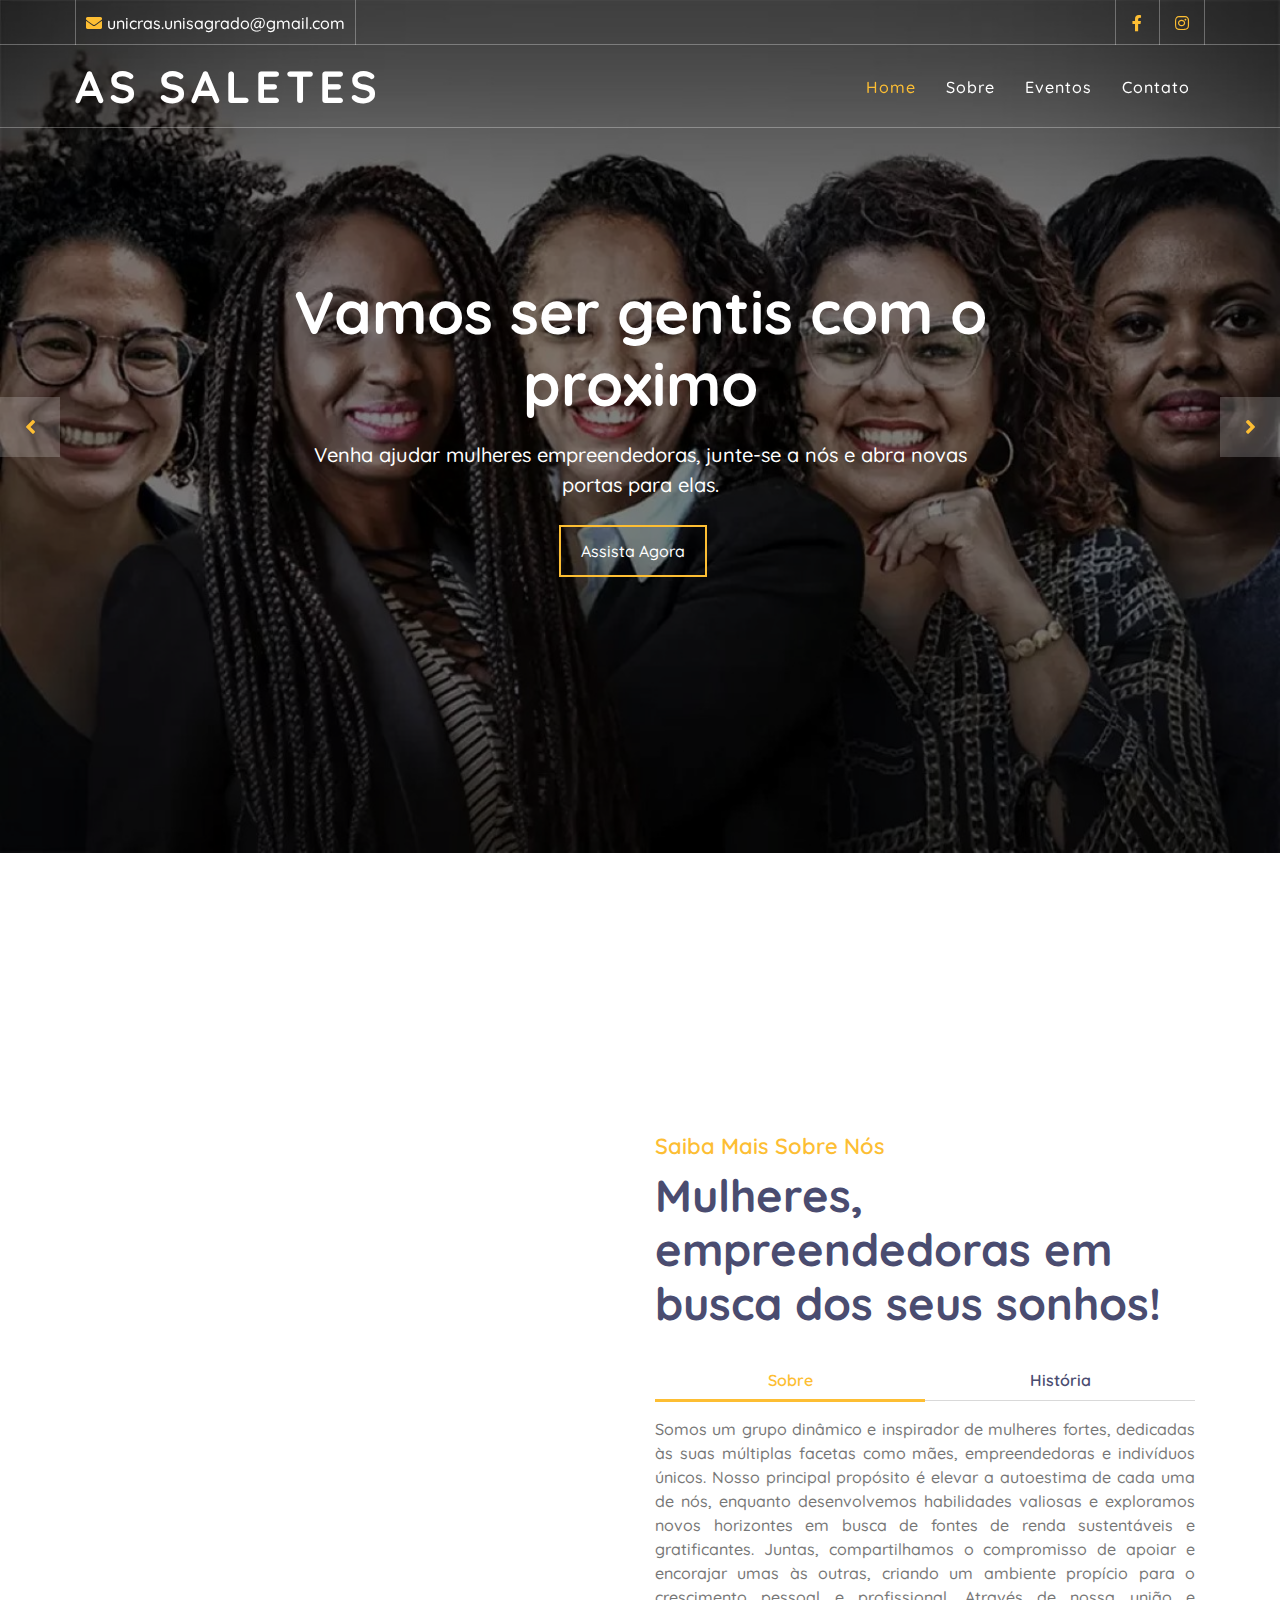
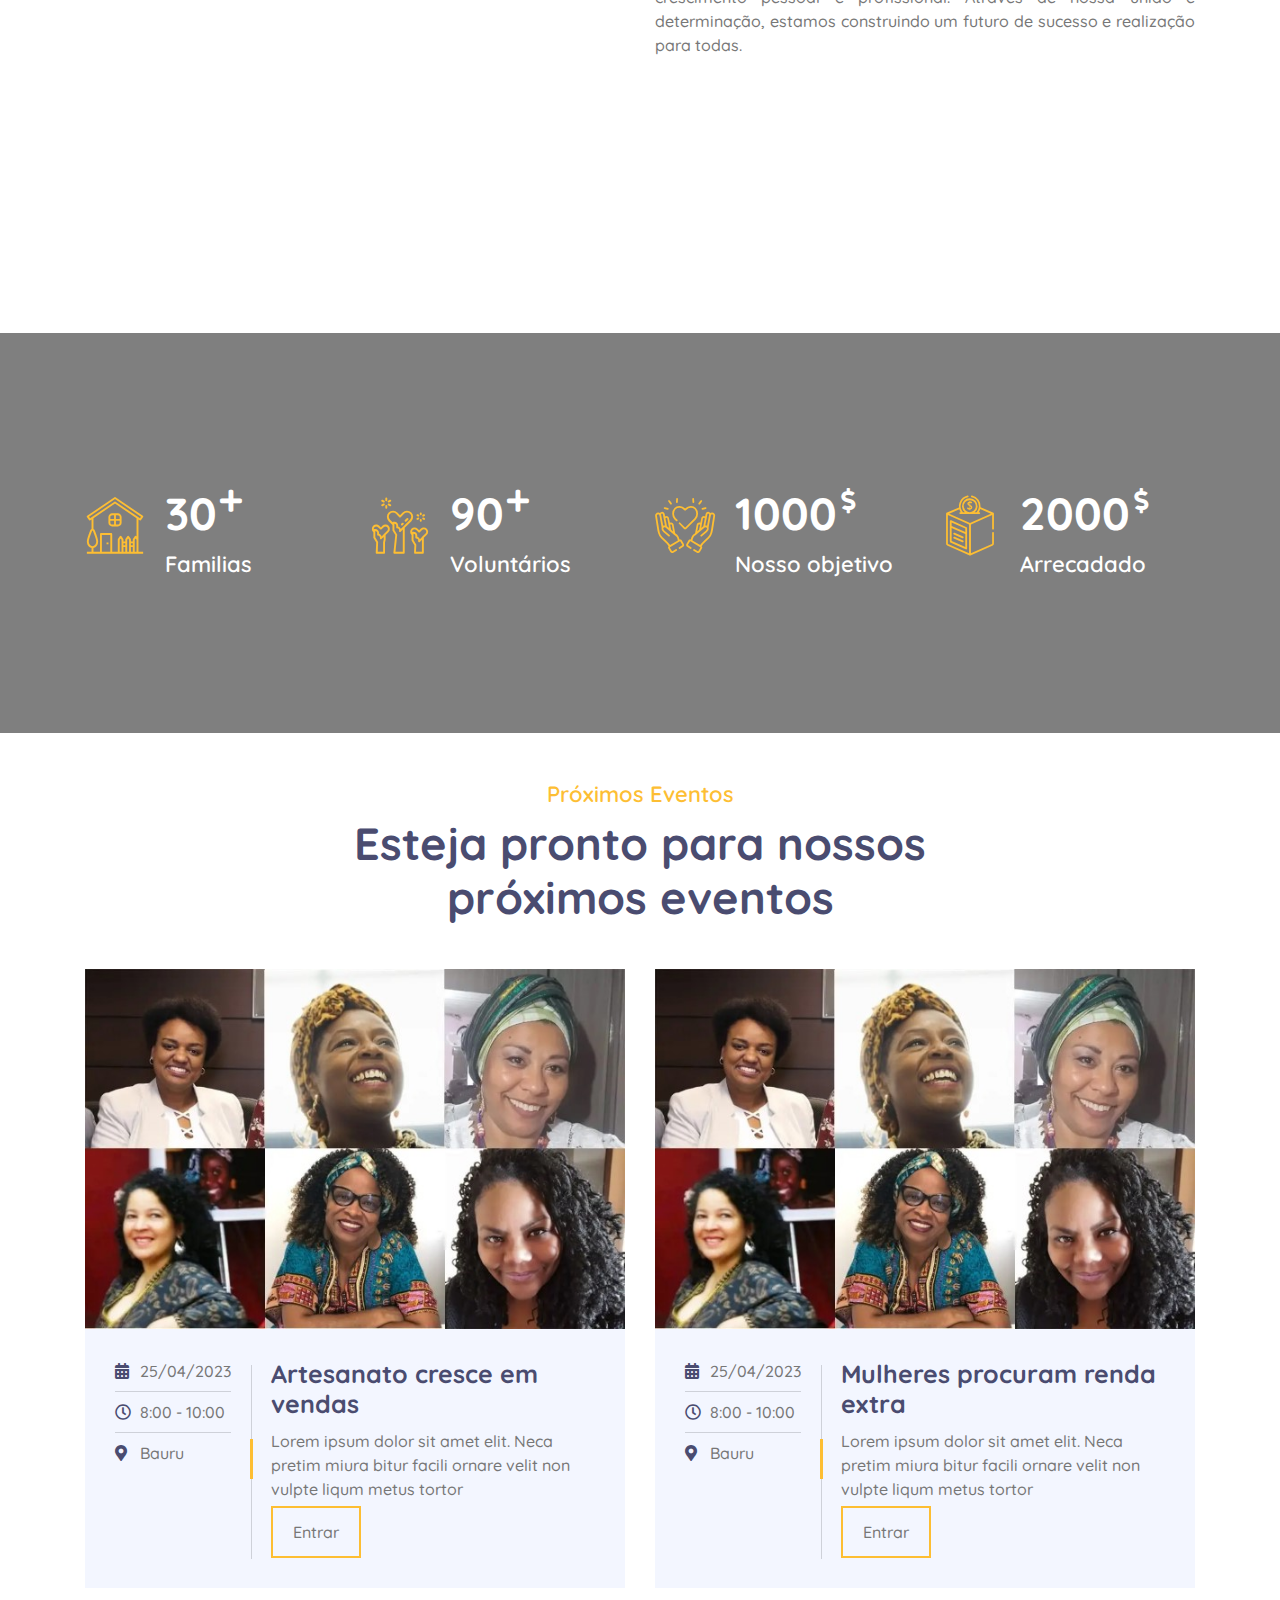
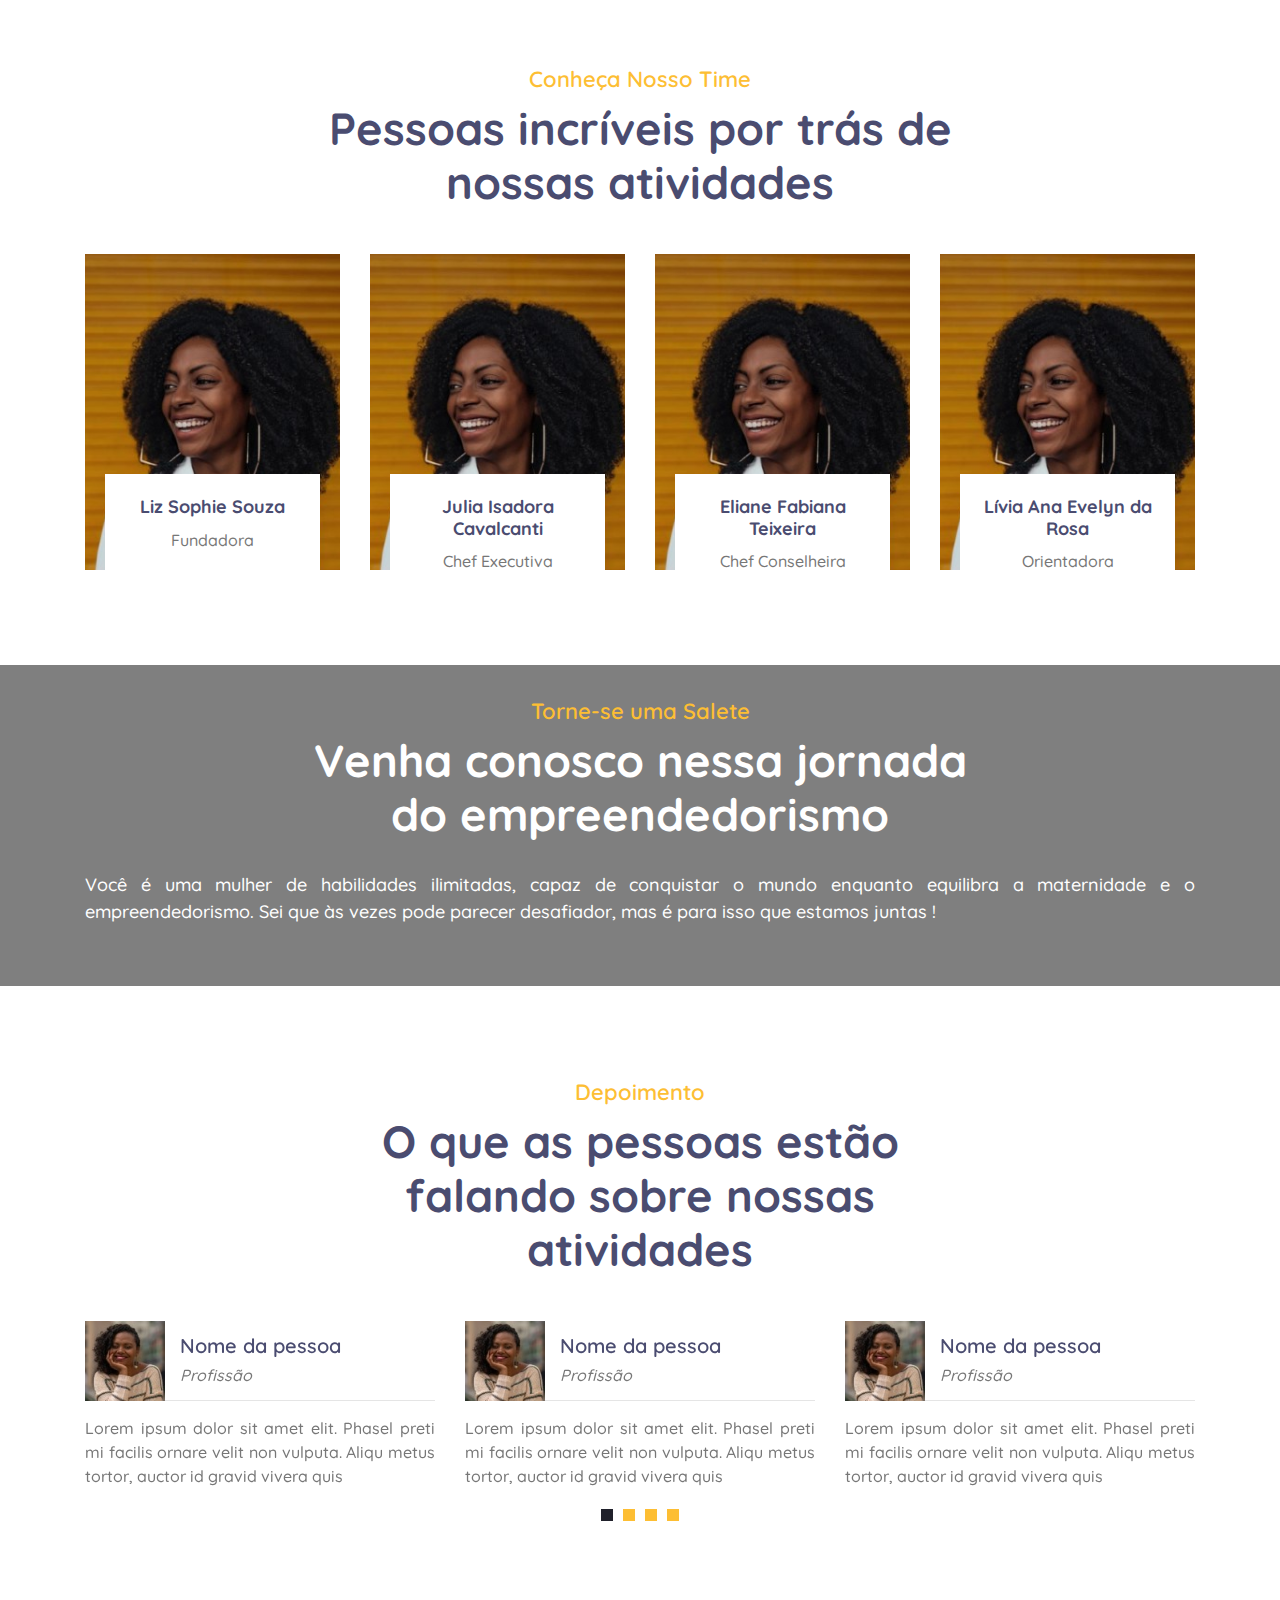
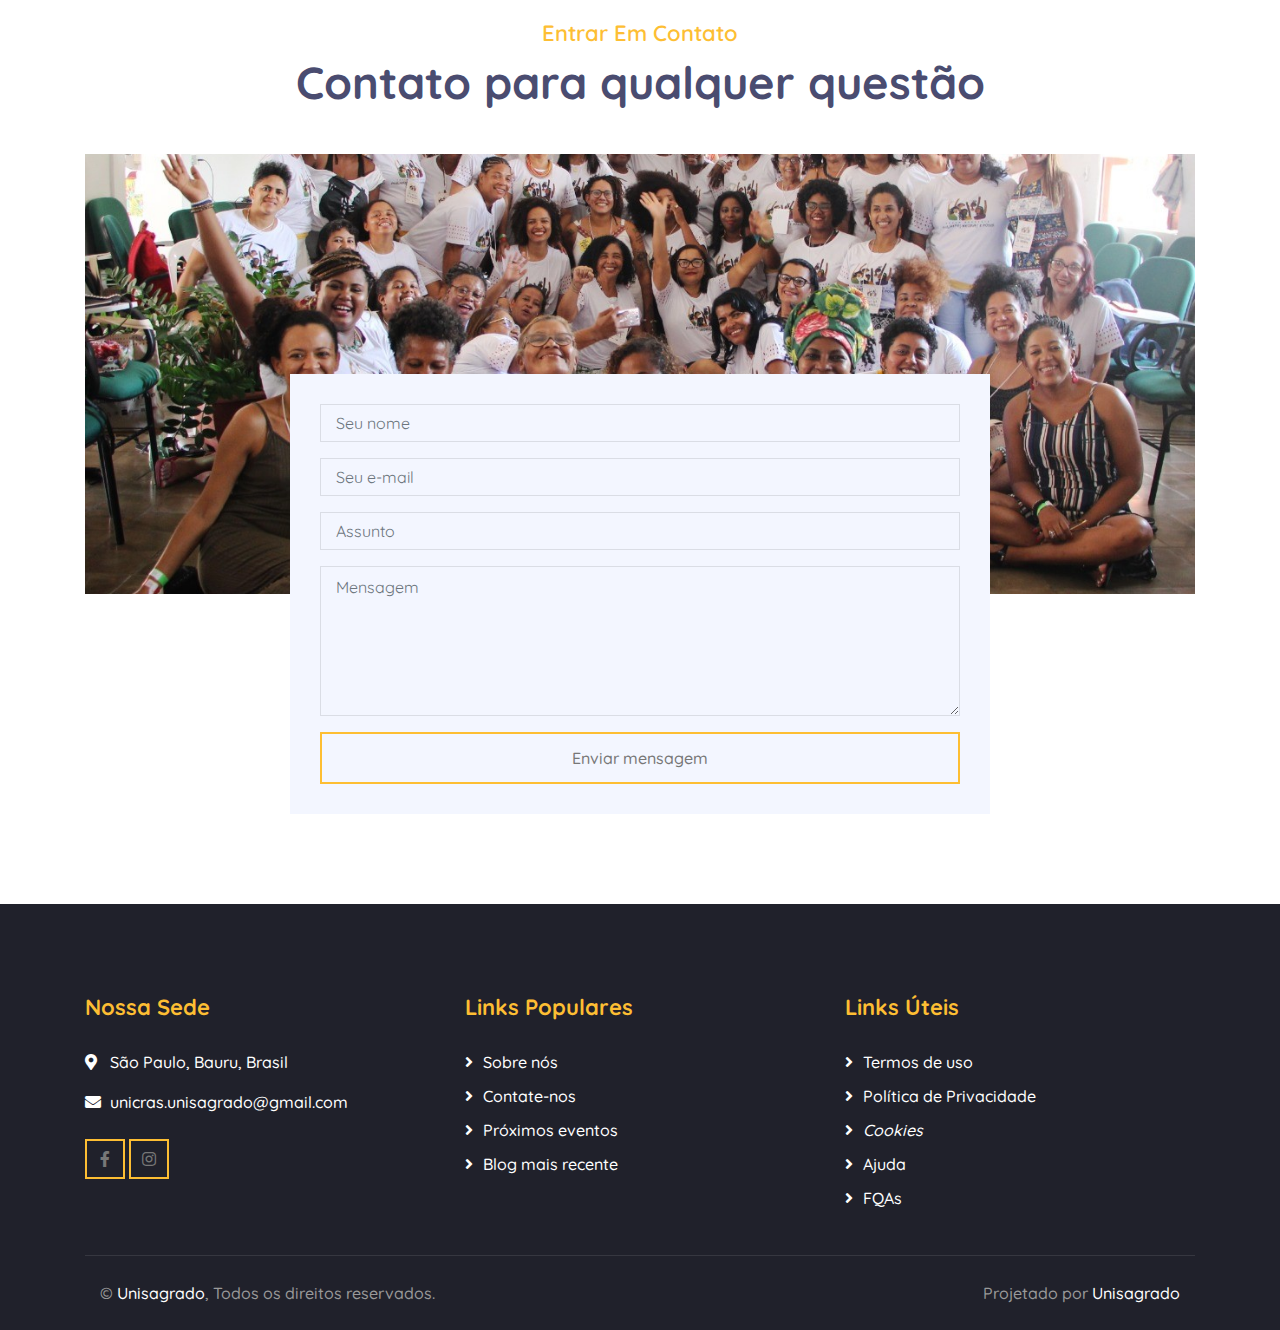
<file: index.html>
<!DOCTYPE html>

<html lang="en">
  <head>
    <meta charset="utf-8" />
    <title>As Saletes</title>
    <meta content="width=device-width, initial-scale=1.0" name="viewport" />
    <meta content="Unisagrado" name="keywords" />
    <meta content="Unisagrado" name="description" />

    <!-- Favicon -->
    <link href="img/favicon.ico" rel="icon" />

    <!-- Google Font -->
    <link
      href="https://fonts.googleapis.com/css2?family=Quicksand:wght@300;400;500;600;700&display=swap"
      rel="stylesheet"
    />

    <!-- CSS Libraries -->
    <link
      href="https://stackpath.bootstrapcdn.com/bootstrap/4.4.1/css/bootstrap.min.css"
      rel="stylesheet"
    />
    <link
      href="https://cdnjs.cloudflare.com/ajax/libs/font-awesome/5.10.0/css/all.min.css"
      rel="stylesheet"
    />
    <link href="lib/flaticon/font/flaticon.css" rel="stylesheet" />
    <link href="lib/animate/animate.min.css" rel="stylesheet" />
    <link href="lib/owlcarousel/assets/owl.carousel.min.css" rel="stylesheet" />

    <!-- Template Stylesheet -->
    <link href="css/style.css" rel="stylesheet" />
  </head>

  <body>
    <!-- Top Bar Start -->
    <div class="top-bar d-none d-md-block">
      <div class="container-fluid">
        <div class="row">
          <div class="col-md-8">
            <div class="top-bar-left">
              <div class="text">
                <i class="fa fa-envelope"></i>
                <p>unicras.unisagrado@gmail.com</p>
              </div>
            </div>
          </div>
          <div class="col-md-4">
            <div class="top-bar-right">
              <div class="social">
                <a
                  href="https://www.facebook.com/profile.php?id=100090428057569&mibextid=ZbWKwL"
                  ><i class="fab fa-facebook-f"></i
                ></a>

                <a
                  href="https://www.instagram.com/as.saletes/?igshid=MzRlODBiNWFlZA%3D%3D"
                  ><i class="fab fa-instagram"></i
                ></a>
              </div>
            </div>
          </div>
        </div>
      </div>
    </div>
    <!-- Top Bar End -->

    <!-- Nav Bar Start -->
    <div class="navbar navbar-expand-lg bg-dark navbar-dark">
      <div class="container-fluid">
        <a href="index.html" class="navbar-brand">As Saletes</a>
        <button
          type="button"
          class="navbar-toggler"
          data-toggle="collapse"
          data-target="#navbarCollapse"
        >
          <span class="navbar-toggler-icon"></span>
        </button>

        <div
          class="collapse navbar-collapse justify-content-between"
          id="navbarCollapse"
        >
          <div class="navbar-nav ml-auto">
            <a href="index.html" class="nav-item nav-link active">Home</a>
            <a href="#sobre" class="nav-item nav-link">Sobre</a>
            <a href="#eventos" class="nav-item nav-link">Eventos</a>

            <a href="#contato" class="nav-item nav-link">Contato</a>
          </div>
        </div>
      </div>
    </div>
    <!-- Nav Bar End -->

    <!-- Carousel Start -->
    <div class="carousel">
      <div class="container-fluid">
        <div class="owl-carousel">
          <div class="carousel-item">
            <div class="carousel-img">
              <img src="img/carousel-1.jpg" alt="Image" />
            </div>
            <div class="carousel-text">
              <h1>Vamos ser gentis com o proximo</h1>
              <p>
                Venha ajudar mulheres empreendedoras, junte-se a nós e abra novas portas para elas.
              </p>
              <div class="carousel-btn">
                <a
                  class="btn btn-custom btn-play"
                  data-toggle="modal"
                  data-src=""
                  data-target="#videoModal"
                  >Assista Agora</a
                >
              </div>
            </div>
          </div>
          <div class="carousel-item">
            <div class="carousel-img">
              <img src="img/carousel-2.jpg" alt="Image" />
            </div>
            <div class="carousel-text">
              <h1>Envolva-se com a mão amiga</h1>
              <p>
                Venha ajudar mulheres empreendedoras, junte-se a nós e abra novas portas para elas.
              </p>
              <div class="carousel-btn">
                <a
                  class="btn btn-custom btn-play"
                  data-toggle="modal"
                  data-src=""
                  data-target="#videoModal"
                  >Assista Agora</a
                >
              </div>
            </div>
          </div>
          <div class="carousel-item">
            <div class="carousel-img">
              <img src="img/carousel-3.jpg" alt="Image" />
            </div>
            <div class="carousel-text">
              <h1>Trazendo sorrisos para todos</h1>
              <p>
                 Venha ajudar mulheres empreendedoras, junte-se a nós e abra novas portas para elas.
              </p>
              <div class="carousel-btn">
                <a
                  class="btn btn-custom btn-play"
                  data-toggle="modal"
                  data-src=""
                  data-target="#videoModal"
                  >Assista Agora</a
                >
              </div>
            </div>
          </div>
        </div>
      </div>
    </div>
    <!-- Carousel End -->

    <!-- Video Modal Start-->
    <div
      class="modal fade"
      id="videoModal"
      tabindex="-1"
      role="dialog"
      aria-labelledby="exampleModalLabel"
      aria-hidden="true"
    >
      <div class="modal-dialog" role="document">
        <div class="modal-content">
          <div class="modal-body">
            <button
              type="button"
              class="close"
              data-dismiss="modal"
              aria-label="Close"
            >
              <span aria-hidden="true">&times;</span>
            </button>
            <!-- 16:9 aspect ratio -->
            <div class="embed-responsive embed-responsive-16by9">
              <iframe
                class="embed-responsive-item"
                src=""
                id="video"
                allowscriptaccess="always"
                allow="autoplay"
              ></iframe>
            </div>
          </div>
        </div>
      </div>
    </div>
    <!-- Video Modal End -->

    <!-- About Start -->
    <div class="about" id="sobre">
      <div class="container">
        <div class="row align-items-center">
          <div class="col-lg-6">
            <div
              class="about-img"
              data-parallax="scroll"
              data-image-src="img/about.webp"
            ></div>
          </div>
          <div class="col-lg-6">
            <div class="section-header">
              <p>Saiba mais sobre nós</p>
              <h2>Mulheres, empreendedoras em busca dos seus sonhos!</h2>
            </div>
            <div class="about-tab">
              <ul class="nav nav-pills nav-justified">
                <li class="nav-item">
                  <a
                    class="nav-link active"
                    data-toggle="pill"
                    href="#tab-content-1"
                    >Sobre</a
                  >
                </li>
                <li class="nav-item">
                  <a class="nav-link" data-toggle="pill" href="#tab-content-2"
                    >História</a
                  >
                </li>
                <!-- <li class="nav-item">
                                    <a class="nav-link" data-toggle="pill" href="#tab-content-3">Visão</a>
                                </li> -->
              </ul>

              <div class="tab-content">
                <div id="tab-content-1" class="container tab-pane active">
                  Somos um grupo dinâmico e inspirador de mulheres fortes,
                  dedicadas às suas múltiplas facetas como mães, empreendedoras
                  e indivíduos únicos. Nosso principal propósito é elevar a
                  autoestima de cada uma de nós, enquanto desenvolvemos
                  habilidades valiosas e exploramos novos horizontes em busca de
                  fontes de renda sustentáveis e gratificantes. Juntas,
                  compartilhamos o compromisso de apoiar e encorajar umas às
                  outras, criando um ambiente propício para o crescimento
                  pessoal e profissional. Através de nossa união e determinação,
                  estamos construindo um futuro de sucesso e realização para
                  todas.
                </div>
                <div id="tab-content-2" class="container tab-pane fade">
                  Com profunda tristeza e saudade, prestamos uma homenagem
                  emocionante à nossa querida Salete, uma participante amada do
                  nosso grupo, que infelizmente nos deixou durante esse período
                  desafiador da pandemia. Sua presença marcante e sua
                  contribuição inestimável não serão esquecidas. Em memória de
                  sua força, coragem e espírito empreendedor, continuaremos a
                  honrar seu legado, inspirando-nos mutuamente e celebrando suas
                  conquistas.
                </div>
                <!-- <div id="tab-content-3" class="container tab-pane fade">
                                    Aliquam dolor odio, mollis sed feugiat sit amet, feugiat ut sapien. Nunc eu dignissim lorem. Suspendisse at hendrerit enim. Interdum et malesuada fames ac ante ipsum primis in faucibus. Sed condimentum semper turpis vel facilisis. Nunc vel faucibus orci. Mauris ut mauris rhoncus, efficitur nisi at, venenatis quam. Praesent egestas pretium enim sit amet finibus. Curabitur at erat molestie, tincidunt lorem eget, consequat ligula.
                                </div> -->
              </div>
            </div>
          </div>
        </div>
      </div>
    </div>
    <!-- About End -->

    <!-- Service Start -->
    <!-- <div class="service">
            <div class="container">
                <div class="section-header text-center">
                    <h2>Nossos Parceiros</h2>
                </div>
                <div class="row">
                    <div class="col-lg-4 col-md-6">
                        <div class="service-item">
                            <div class="service-icon">
                                <i class="flaticon-diet"></i>
                            </div>
                            <div class="service-text">
                                <h3>SEBES</h3>
                             
                            </div>
                        </div>
                    </div>
                    <div class="col-lg-4 col-md-6">
                        <div class="service-item">
                            <div class="service-icon">
                                <i class="flaticon-water"></i>
                            </div>
                            <div class="service-text">
                                <h3>CRAS</h3>
                            </div>
                        </div>
                    </div>
                    <div class="col-lg-4 col-md-6">
                        <div class="service-item">
                            <div class="service-icon">
                                <i class="flaticon-healthcare"></i>
                            </div>
                            <div class="service-text">
                                <h3>CONEXÃO SOLIDÁRIA</h3>
                              
                            </div>
                        </div>
                    </div>
                    <div class="col-lg-4 col-md-6">
                        <div class="service-item">
                            <div class="service-icon">
                                <i class="flaticon-education"></i>
                            </div>
                            <div class="service-text">
                                <h3>Educação primária</h3>
                                <p>Lorem ipsum dolor sit amet elit. Phase nec preti facils ornare velit non metus tortor</p>
                            </div>
                        </div>
                    </div>
                    <div class="col-lg-4 col-md-6">
                        <div class="service-item">
                            <div class="service-icon">
                                <i class="flaticon-home"></i>
                            </div>
                            <div class="service-text">
                                <h3>Instalações residenciais</h3>
                                <p>Lorem ipsum dolor sit amet elit. Phase nec preti facils ornare velit non metus tortor</p>
                            </div>
                        </div>
                    </div>
                    <div class="col-lg-4 col-md-6">
                        <div class="service-item">
                            <div class="service-icon">
                                <i class="flaticon-social-care"></i>
                            </div>
                            <div class="service-text">
                                <h3>Assistência Social</h3>
                                <p>Lorem ipsum dolor sit amet elit. Phase nec preti facils ornare velit non metus tortor</p>
                            </div>
                        </div>
                    </div>
                </div>
            </div>
        </div> -->
    <!-- Service End -->

    <!-- Facts Start -->
    <div class="facts" data-parallax="scroll" data-image-src="img/facts.jpg">
      <div class="container">
        <div class="row">
          <div class="col-lg-3 col-md-6">
            <div class="facts-item">
              <i class="flaticon-home"></i>
              <div class="facts-text">
                <h3 class="facts-plus" data-toggle="counter-up">30</h3>
                <p>Familias</p>
              </div>
            </div>
          </div>
          <div class="col-lg-3 col-md-6">
            <div class="facts-item">
              <i class="flaticon-charity"></i>
              <div class="facts-text">
                <h3 class="facts-plus" data-toggle="counter-up">90</h3>
                <p>Voluntários</p>
              </div>
            </div>
          </div>
          <div class="col-lg-3 col-md-6">
            <div class="facts-item">
              <i class="flaticon-kindness"></i>
              <div class="facts-text">
                <h3 class="facts-dollar" data-toggle="counter-up">1000</h3>
                <p>Nosso objetivo</p>
              </div>
            </div>
          </div>
          <div class="col-lg-3 col-md-6">
            <div class="facts-item">
              <i class="flaticon-donation"></i>
              <div class="facts-text">
                <h3 class="facts-dollar" data-toggle="counter-up">2000</h3>
                <p>Arrecadado</p>
              </div>
            </div>
          </div>
        </div>
      </div>
    </div>
    <!-- Facts End -->

    <!-- Event Start -->
    <div class="event" id="eventos">
      <div class="container">
        <div class="section-header text-center">
          <p>Próximos eventos</p>
          <h2>Esteja pronto para nossos próximos eventos</h2>
        </div>
        <div class="row">
          <div class="col-lg-6">
            <div class="event-item">
              <img src="img/event-1.jpg" alt="Image" />
              <div class="event-content">
                <div class="event-meta">
                  <p><i class="fa fa-calendar-alt"></i>25/04/2023</p>
                  <p><i class="far fa-clock"></i>8:00 - 10:00</p>
                  <p><i class="fa fa-map-marker-alt"></i>Bauru</p>
                </div>
                <div class="event-text">
                  <h3>Artesanato cresce em vendas</h3>
                  <p>
                    Lorem ipsum dolor sit amet elit. Neca pretim miura bitur
                    facili ornare velit non vulpte liqum metus tortor
                  </p>
                  <a class="btn btn-custom" href="">Entrar</a>
                </div>
              </div>
            </div>
          </div>
          <div class="col-lg-6">
            <div class="event-item">
              <img src="img/event-2.jpg" alt="Image" />
              <div class="event-content">
                <div class="event-meta">
                  <p><i class="fa fa-calendar-alt"></i>25/04/2023</p>
                  <p><i class="far fa-clock"></i>8:00 - 10:00</p>
                  <p><i class="fa fa-map-marker-alt"></i>Bauru</p>
                </div>
                <div class="event-text">
                  <h3>Mulheres procuram renda extra</h3>
                  <p>
                    Lorem ipsum dolor sit amet elit. Neca pretim miura bitur
                    facili ornare velit non vulpte liqum metus tortor
                  </p>
                  <a class="btn btn-custom" href="">Entrar</a>
                </div>
              </div>
            </div>
          </div>
        </div>
      </div>
    </div>
    <!-- Event End -->

    <!-- Team Start -->
    <div class="team">
      <div class="container">
        <div class="section-header text-center">
          <p>Conheça nosso time</p>
          <h2>Pessoas incríveis por trás de nossas atividades</h2>
        </div>
        <div class="row">
          <div class="col-lg-3 col-md-6">
            <div class="team-item">
              <div class="team-img">
                <img src="img/team-1.jpg" alt="Team Image" />
              </div>
              <div class="team-text">
                <h2>Liz Sophie Souza</h2>
                <p>Fundadora</p>
                <div class="team-social">
                  <a
                    href="https://www.facebook.com/profile.php?id=100090428057569&mibextid=ZbWKwL"
                    ><i class="fab fa-facebook-f"></i
                  ></a>

                  <a
                    href="https://www.instagram.com/as.saletes/?igshid=MzRlODBiNWFlZA%3D%3D"
                    ><i class="fab fa-instagram"></i
                  ></a>
                </div>
              </div>
            </div>
          </div>
          <div class="col-lg-3 col-md-6">
            <div class="team-item">
              <div class="team-img">
                <img src="img/team-2.jpg" alt="Team Image" />
              </div>
              <div class="team-text">
                <h2>Julia Isadora Cavalcanti</h2>
                <p>Chef Executiva</p>
                <div class="team-social">
                  <a
                    href="https://www.facebook.com/profile.php?id=100090428057569&mibextid=ZbWKwL"
                    ><i class="fab fa-facebook-f"></i
                  ></a>

                  <a
                    href="https://www.instagram.com/as.saletes/?igshid=MzRlODBiNWFlZA%3D%3D"
                    ><i class="fab fa-instagram"></i
                  ></a>
                </div>
              </div>
            </div>
          </div>
          <div class="col-lg-3 col-md-6">
            <div class="team-item">
              <div class="team-img">
                <img src="img/team-3.jpg" alt="Team Image" />
              </div>
              <div class="team-text">
                <h2>Eliane Fabiana Teixeira</h2>
                <p>Chef Conselheira</p>
                <div class="team-social">
                  <a
                    href="https://www.facebook.com/profile.php?id=100090428057569&mibextid=ZbWKwL"
                    ><i class="fab fa-facebook-f"></i
                  ></a>

                  <a
                    href="https://www.instagram.com/as.saletes/?igshid=MzRlODBiNWFlZA%3D%3D"
                    ><i class="fab fa-instagram"></i
                  ></a>
                </div>
              </div>
            </div>
          </div>
          <div class="col-lg-3 col-md-6">
            <div class="team-item">
              <div class="team-img">
                <img src="img/team-4.jpg" alt="Team Image" />
              </div>
              <div class="team-text">
                <h2>Lívia Ana Evelyn da Rosa</h2>
                <p>Orientadora</p>
                <div class="team-social">
                  <a
                    href="https://www.facebook.com/profile.php?id=100090428057569&mibextid=ZbWKwL"
                    ><i class="fab fa-facebook-f"></i
                  ></a>

                  <a
                    href="https://www.instagram.com/as.saletes/?igshid=MzRlODBiNWFlZA%3D%3D"
                    ><i class="fab fa-instagram"></i
                  ></a>
                </div>
              </div>
            </div>
          </div>
        </div>
      </div>
    </div>
    <!-- Team End -->

    <!-- Volunteer Start -->
    <div
      class="volunteer"
      data-parallax="scroll"
      data-image-src="img/volunteer.jpg"
    >
      <div class="container">
        <div class="row align-items-center">
          <div class="col-lg-12">
            <div class="volunteer-content">
              <div class="section-header text-center">
                <p style="text-transform: none">Torne-se uma Salete</p>
                <h2>Venha conosco nessa jornada do empreendedorismo</h2>
              </div>
              <div class="volunteer-text">
                <p>
                  Você é uma mulher de habilidades ilimitadas, capaz de
                  conquistar o mundo enquanto equilibra a maternidade e o
                  empreendedorismo. Sei que às vezes pode parecer desafiador,
                  mas é para isso que estamos juntas !
                </p>
              </div>
            </div>
          </div>
        </div>
      </div>
    </div>
    <!-- Volunteer End -->

    <!-- Testimonial Start -->
    <div class="testimonial">
      <div class="container">
        <div class="section-header text-center">
          <p>Depoimento</p>
          <h2>O que as pessoas estão falando sobre nossas atividades</h2>
        </div>
        <div class="owl-carousel testimonials-carousel">
          <div class="testimonial-item">
            <div class="testimonial-profile">
              <img src="img/testimonial-1.jpg" alt="Image" />
              <div class="testimonial-name">
                <h3>Nome da pessoa</h3>
                <p>Profissão</p>
              </div>
            </div>
            <div class="testimonial-text">
              <p>
                Lorem ipsum dolor sit amet elit. Phasel preti mi facilis ornare
                velit non vulputa. Aliqu metus tortor, auctor id gravid vivera
                quis
              </p>
            </div>
          </div>
          <div class="testimonial-item">
            <div class="testimonial-profile">
              <img src="img/testimonial-2.jpg" alt="Image" />
              <div class="testimonial-name">
                <h3>Nome da pessoa</h3>
                <p>Profissão</p>
              </div>
            </div>
            <div class="testimonial-text">
              <p>
                Lorem ipsum dolor sit amet elit. Phasel preti mi facilis ornare
                velit non vulputa. Aliqu metus tortor, auctor id gravid vivera
                quis
              </p>
            </div>
          </div>
          <div class="testimonial-item">
            <div class="testimonial-profile">
              <img src="img/testimonial-3.jpg" alt="Image" />
              <div class="testimonial-name">
                <h3>Nome da pessoa</h3>
                <p>Profissão</p>
              </div>
            </div>
            <div class="testimonial-text">
              <p>
                Lorem ipsum dolor sit amet elit. Phasel preti mi facilis ornare
                velit non vulputa. Aliqu metus tortor, auctor id gravid vivera
                quis
              </p>
            </div>
          </div>
          <div class="testimonial-item">
            <div class="testimonial-profile">
              <img src="img/testimonial-4.jpg" alt="Image" />
              <div class="testimonial-name">
                <h3>Nome da pessoa</h3>
                <p>Profissão</p>
              </div>
            </div>
            <div class="testimonial-text">
              <p>
                Lorem ipsum dolor sit amet elit. Phasel preti mi facilis ornare
                velit non vulputa. Aliqu metus tortor, auctor id gravid vivera
                quis
              </p>
            </div>
          </div>
        </div>
      </div>
    </div>
    <!-- Testimonial End -->

    <!-- Contact Start -->
    <div class="contact" id="contato">
      <div class="container">
        <div class="section-header text-center">
          <p>Entrar em contato</p>
          <h2>Contato para qualquer questão</h2>
        </div>
        <div class="contact-img">
          <img src="img/contact.jpg" alt="Image" />
        </div>
        <div class="contact-form">
          <div id="success"></div>
          <div class="control-group">
            <input
              type="text"
              class="form-control"
              id="name"
              placeholder="Seu nome"
              required="required"
              data-validation-required-message="Por favor, insira seu nome"
            />
            <p class="help-block text-danger"></p>
          </div>
          <div class="control-group">
            <input
              type="email"
              class="form-control"
              id="email"
              placeholder="Seu e-mail"
              required="required"
              data-validation-required-message="Por favor introduza o seu e-mail"
            />
            <p class="help-block text-danger"></p>
          </div>
          <div class="control-group">
            <input
              type="text"
              class="form-control"
              id="subject"
              placeholder="Assunto"
              required="required"
              data-validation-required-message="Por favor, insira um assunto"
            />
            <p class="help-block text-danger"></p>
          </div>
          <div class="control-group">
            <textarea
              class="form-control"
              id="message"
              placeholder="Mensagem"
              required="required"
              data-validation-required-message="Por favor insira a sua mensagem"
            ></textarea>
            <p class="help-block text-danger"></p>
          </div>
          <div>
            <button
              class="btn btn-custom"
              type="submit"
              id="sendMessageButton"
              onclick="sendMail()"
            >
              Enviar mensagem
            </button>
          </div>
        </div>
      </div>
    </div>
    <!-- Contact End -->

    <!-- Blog Start -->

    <!-- Blog End -->

    <!-- Footer Start -->
    <div class="footer">
      <div class="container">
        <div class="row">
          <div class="col-lg-4 col-md-6">
            <div class="footer-contact">
              <h2>Nossa Sede</h2>
              <p>
                <i class="fa fa-map-marker-alt"></i>São Paulo, Bauru, Brasil
              </p>
              <p><i class="fa fa-envelope"></i>unicras.unisagrado@gmail.com</p>
              <div class="footer-social">
                <a
                  class="btn btn-custom"
                  href="https://www.facebook.com/profile.php?id=100090428057569&mibextid=ZbWKwL"
                  ><i class="fab fa-facebook-f"></i
                ></a>

                <a
                  class="btn btn-custom"
                  href="https://www.instagram.com/as.saletes/?igshid=MzRlODBiNWFlZA%3D%3D"
                  ><i class="fab fa-instagram"></i
                ></a>
              </div>
            </div>
          </div>
          <div class="col-lg-4 col-md-6">
            <div class="footer-link">
              <h2>Links Populares</h2>
              <a href="">Sobre nós</a>
              <a href="">Contate-nos</a>
              <a href="">Próximos eventos</a>
              <a href="">Blog mais recente</a>
            </div>
          </div>
          <div class="col-lg-4 col-md-6">
            <div class="footer-link">
              <h2>Links Úteis</h2>
              <a href="">Termos de uso</a>
              <a href="">Política de Privacidade</a>
              <a href=""><em>Cookies</em></a>
              <a href="">Ajuda</a>
              <a href="">FQAs</a>
            </div>
          </div>
        </div>
      </div>
      <div class="container copyright">
        <div class="row">
          <div class="col-md-6">
            <p>
              &copy; <a href="">Unisagrado</a>, Todos os direitos reservados.
            </p>
          </div>
          <div class="col-md-6">
            <p>Projetado por <a href="">Unisagrado</a></p>
          </div>
        </div>
      </div>
    </div>
    <!-- Footer End -->

    <!-- Back to top button -->
    <a href="#" class="back-to-top"><i class="fa fa-chevron-up"></i></a>

    <!-- Pre Loader -->
    <div id="loader" class="show">
      <div class="loader"></div>
    </div>

    <!-- JavaScript Libraries -->
    <script src="https://code.jquery.com/jquery-3.4.1.min.js"></script>
    <script src="https://stackpath.bootstrapcdn.com/bootstrap/4.4.1/js/bootstrap.bundle.min.js"></script>
    <script src="lib/easing/easing.min.js"></script>
    <script src="lib/owlcarousel/owl.carousel.min.js"></script>
    <script src="lib/waypoints/waypoints.min.js"></script>
    <script src="lib/counterup/counterup.min.js"></script>
    <script src="lib/parallax/parallax.min.js"></script>

    <!-- Contact Javascript File -->
    <script src="mail/jqBootstrapValidation.min.js"></script>
    <script src="mail/contact.js"></script>

    <!-- Template Javascript -->
    <script src="js/main.js"></script>
  </body>
</html>
</file>
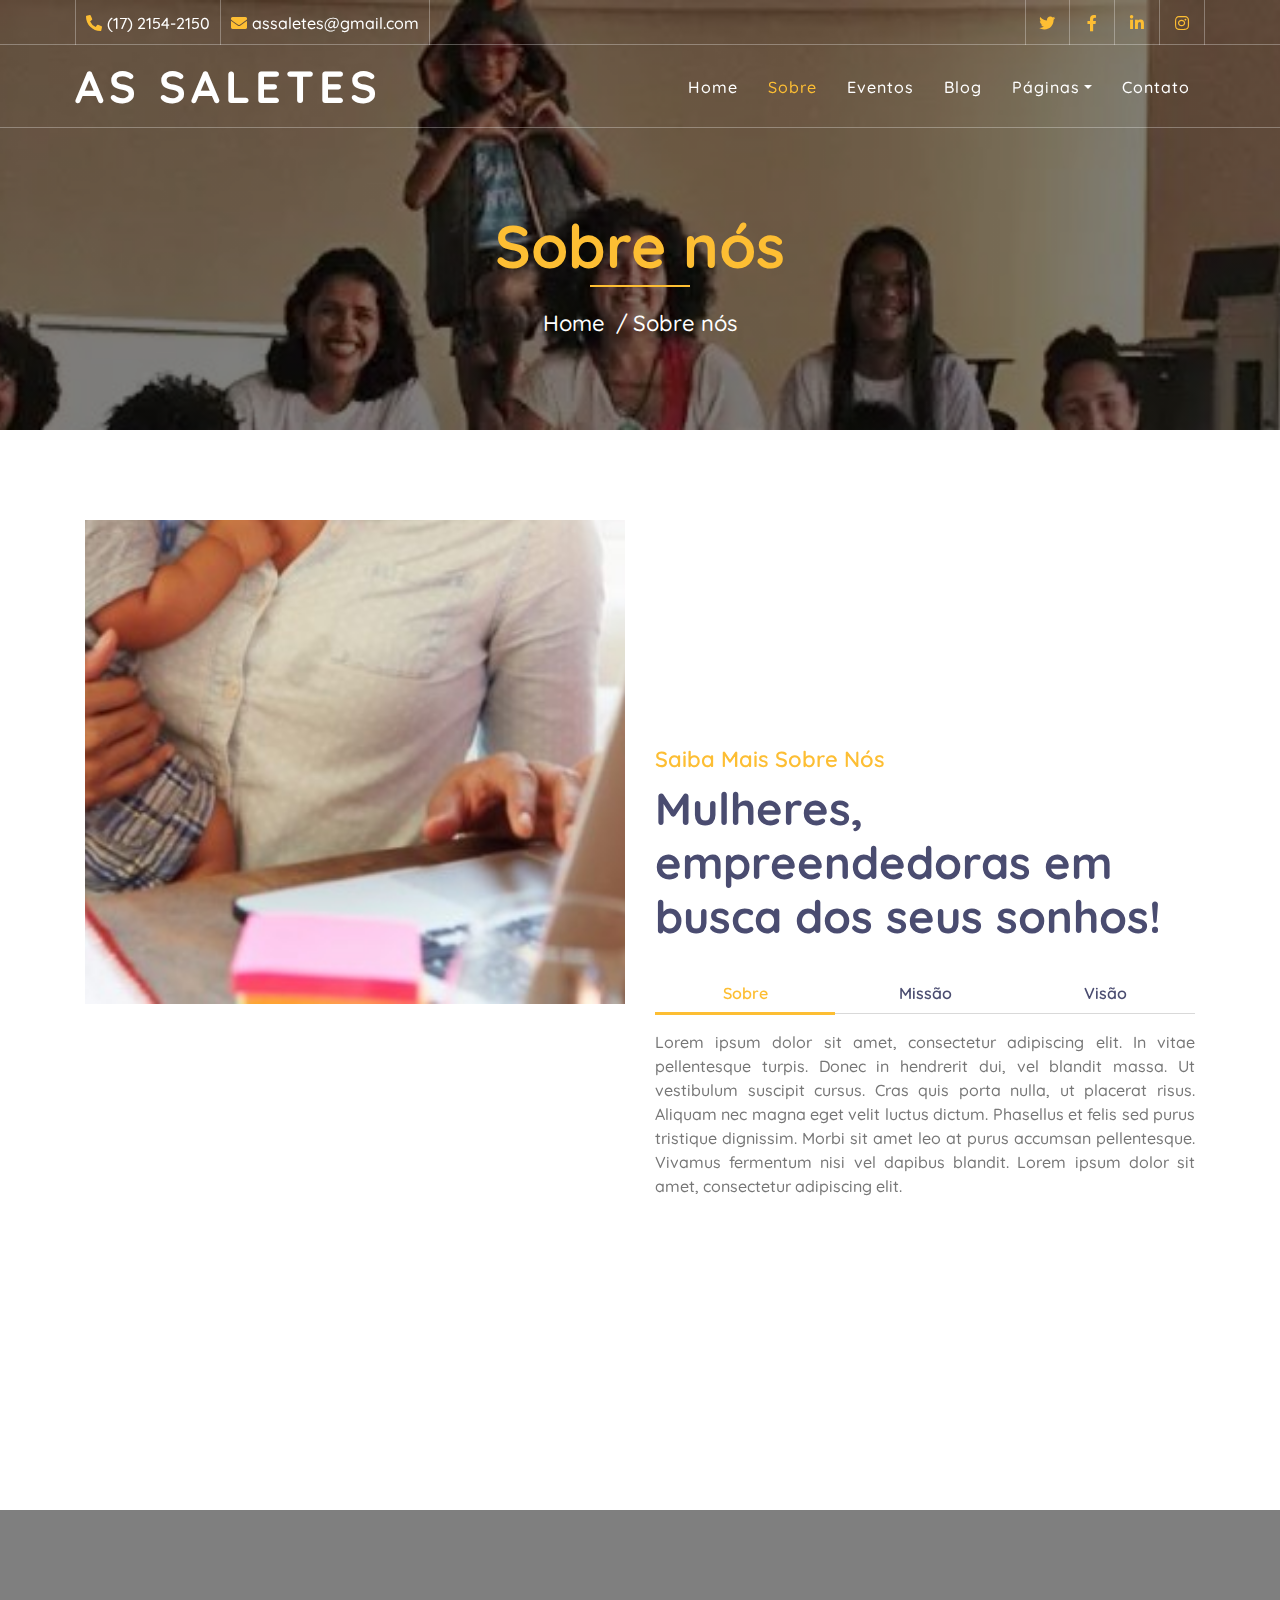
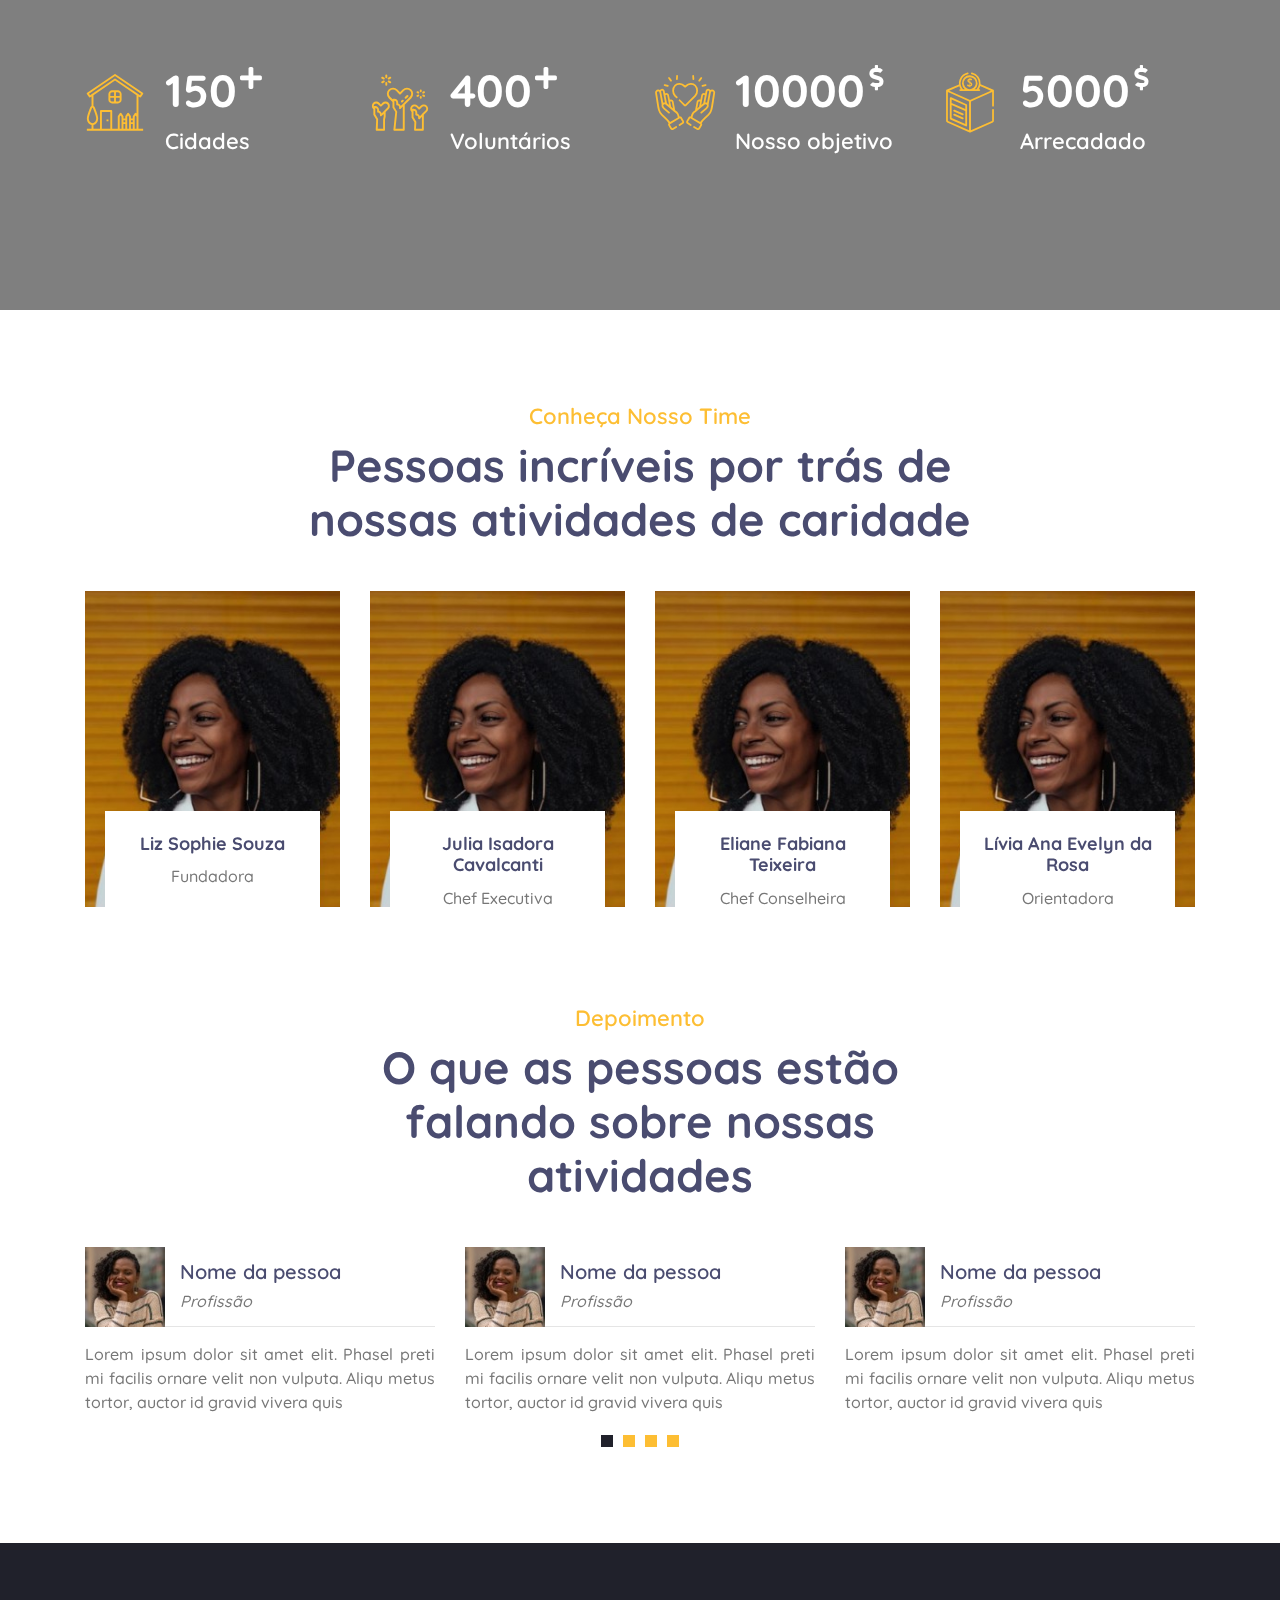
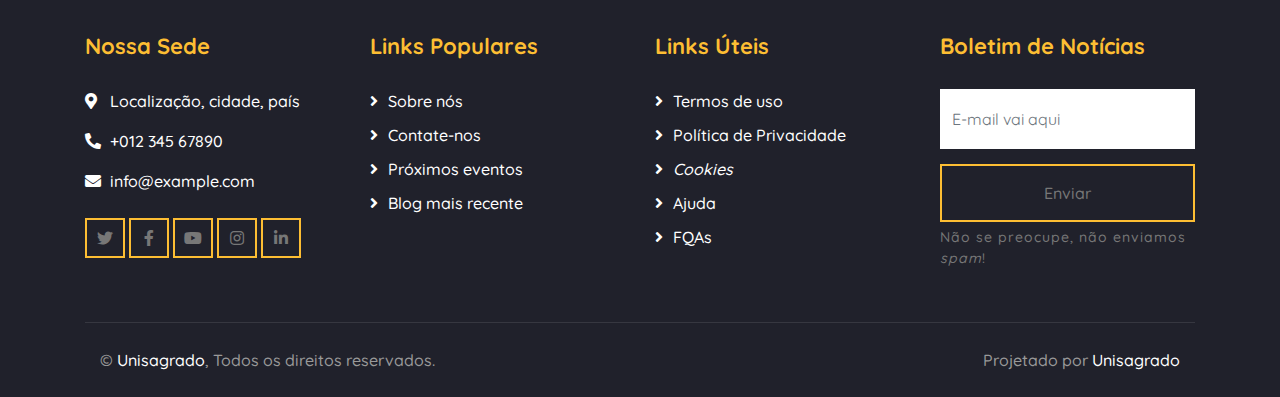
<file: about.html>
<!DOCTYPE html>
<html lang="en">
    <head>
        <meta charset="utf-8">
        <title>As Saletes</title>
        <meta content="width=device-width, initial-scale=1.0" name="viewport">
        <meta content="Unisagrado" name="keywords">
        <meta content="Unisagrado" name="description">

        <!-- Favicon -->
        <link href="img/favicon.ico" rel="icon">

        <!-- Google Font -->
        <link href="https://fonts.googleapis.com/css2?family=Quicksand:wght@300;400;500;600;700&display=swap" rel="stylesheet">
        
        <!-- CSS Libraries -->
        <link href="https://stackpath.bootstrapcdn.com/bootstrap/4.4.1/css/bootstrap.min.css" rel="stylesheet">
        <link href="https://cdnjs.cloudflare.com/ajax/libs/font-awesome/5.10.0/css/all.min.css" rel="stylesheet">
        <link href="lib/flaticon/font/flaticon.css" rel="stylesheet">
        <link href="lib/animate/animate.min.css" rel="stylesheet">
        <link href="lib/owlcarousel/assets/owl.carousel.min.css" rel="stylesheet">

        <!-- Template Stylesheet -->
        <link href="css/style.css" rel="stylesheet">
    </head>

    <body>
        <!-- Top Bar Start -->
        <div class="top-bar d-none d-md-block">
            <div class="container-fluid">
                <div class="row">
                    <div class="col-md-8">
                        <div class="top-bar-left">
                            <div class="text">
                                <i class="fa fa-phone-alt"></i>
                                <p>(17) 2154-2150</p>
                            </div>
                            <div class="text">
                                <i class="fa fa-envelope"></i>
                                <p>assaletes@gmail.com</p>
                            </div>
                        </div>
                    </div>
                    <div class="col-md-4">
                        <div class="top-bar-right">
                            <div class="social">
                                <a href=""><i class="fab fa-twitter"></i></a>
                                <a href=""><i class="fab fa-facebook-f"></i></a>
                                <a href=""><i class="fab fa-linkedin-in"></i></a>
                                <a href=""><i class="fab fa-instagram"></i></a>
                            </div>
                        </div>
                    </div>
                </div>
            </div>
        </div>
        <!-- Top Bar End -->

        <!-- Nav Bar Start -->
        <div class="navbar navbar-expand-lg bg-dark navbar-dark">
            <div class="container-fluid">
                <a href="index.html" class="navbar-brand">As Saletes</a>
                <button type="button" class="navbar-toggler" data-toggle="collapse" data-target="#navbarCollapse">
                    <span class="navbar-toggler-icon"></span>
                </button>

                <div class="collapse navbar-collapse justify-content-between" id="navbarCollapse">
                    <div class="navbar-nav ml-auto">
                        <a href="index.html" class="nav-item nav-link">Home</a>
                        <a href="about.html" class="nav-item nav-link active">Sobre</a>
                        <a href="event.html" class="nav-item nav-link">Eventos</a>
                        <a href="blog.html" class="nav-item nav-link">Blog</a>
                        <div class="nav-item dropdown">
                            <a href="#" class="nav-link dropdown-toggle" data-toggle="dropdown">Páginas</a>
                            <div class="dropdown-menu">
                                <a href="single.html" class="dropdown-item">Detalhes da página</a>
                                <a href="service.html" class="dropdown-item">O que nós fazemos</a>
                                <a href="team.html" class="dropdown-item">Conheça o time</a>
                                <a href="volunteer.html" class="dropdown-item">Torne-se um voluntário</a>
                            </div>
                        </div>
                        <a href="contact.html" class="nav-item nav-link">Contato</a>
                    </div>
                </div>
            </div>
        </div>
        <!-- Nav Bar End -->
        
        
        <!-- Page Header Start -->
        <div class="page-header">
            <div class="container">
                <div class="row">
                    <div class="col-12">
                        <h2>Sobre nós</h2>
                    </div>
                    <div class="col-12">
                        <a href="">Home</a>
                        <a href="">Sobre nós</a>
                    </div>
                </div>
            </div>
        </div>
        <!-- Page Header End -->
        

       <!-- About Start -->
       <div class="about">
        <div class="container">
            <div class="row align-items-center">
                <div class="col-lg-6">
                    <div class="about-img" data-parallax="scroll" data-image-src="img/about.jpg"></div>
                </div>
                <div class="col-lg-6">
                    <div class="section-header">
                        <p>Saiba mais sobre nós</p>
                        <h2>Mulheres, empreendedoras em busca dos seus sonhos!</h2>
                    </div>
                    <div class="about-tab">
                        <ul class="nav nav-pills nav-justified">
                            <li class="nav-item">
                                <a class="nav-link active" data-toggle="pill" href="#tab-content-1">Sobre</a>
                            </li>
                            <li class="nav-item">
                                <a class="nav-link" data-toggle="pill" href="#tab-content-2">Missão</a>
                            </li>
                            <li class="nav-item">
                                <a class="nav-link" data-toggle="pill" href="#tab-content-3">Visão</a>
                            </li>
                        </ul>

                        <div class="tab-content">
                            <div id="tab-content-1" class="container tab-pane active">
                                Lorem ipsum dolor sit amet, consectetur adipiscing elit. In vitae pellentesque turpis. Donec in hendrerit dui, vel blandit massa. Ut vestibulum suscipit cursus. Cras quis porta nulla, ut placerat risus. Aliquam nec magna eget velit luctus dictum. Phasellus et felis sed purus tristique dignissim. Morbi sit amet leo at purus accumsan pellentesque. Vivamus fermentum nisi vel dapibus blandit. Lorem ipsum dolor sit amet, consectetur adipiscing elit.
                            </div>
                            <div id="tab-content-2" class="container tab-pane fade">
                                Sed tincidunt, magna ut vehicula volutpat, turpis diam condimentum justo, posuere congue turpis massa in mi. Proin ornare at massa at fermentum. Nunc aliquet sed nisi iaculis ornare. Nam semper tortor eget est egestas, eu sagittis nunc sodales. Interdum et malesuada fames ac ante ipsum primis in faucibus. Praesent bibendum sapien sed purus molestie malesuada. Lorem ipsum dolor sit amet, consectetur adipiscing elit.
                            </div>
                            <div id="tab-content-3" class="container tab-pane fade">
                                Aliquam dolor odio, mollis sed feugiat sit amet, feugiat ut sapien. Nunc eu dignissim lorem. Suspendisse at hendrerit enim. Interdum et malesuada fames ac ante ipsum primis in faucibus. Sed condimentum semper turpis vel facilisis. Nunc vel faucibus orci. Mauris ut mauris rhoncus, efficitur nisi at, venenatis quam. Praesent egestas pretium enim sit amet finibus. Curabitur at erat molestie, tincidunt lorem eget, consequat ligula.
                            </div>
                        </div>
                    </div>
                </div>
            </div>
        </div>
    </div>
    <!-- About End -->
        
        
        <!-- Facts Start -->
        <div class="facts" data-parallax="scroll" data-image-src="img/facts.jpg">
            <div class="container">
                <div class="row">
                    <div class="col-lg-3 col-md-6">
                        <div class="facts-item">
                            <i class="flaticon-home"></i>
                            <div class="facts-text">
                                <h3 class="facts-plus" data-toggle="counter-up">150</h3>
                                <p>Cidades</p>
                            </div>
                        </div>
                    </div>
                    <div class="col-lg-3 col-md-6">
                        <div class="facts-item">
                            <i class="flaticon-charity"></i>
                            <div class="facts-text">
                                <h3 class="facts-plus" data-toggle="counter-up">400</h3>
                                <p>Voluntários</p>
                            </div>
                        </div>
                    </div>
                    <div class="col-lg-3 col-md-6">
                        <div class="facts-item">
                            <i class="flaticon-kindness"></i>
                            <div class="facts-text">
                                <h3 class="facts-dollar" data-toggle="counter-up">10000</h3>
                                <p>Nosso objetivo</p>
                            </div>
                        </div>
                    </div>
                    <div class="col-lg-3 col-md-6">
                        <div class="facts-item">
                            <i class="flaticon-donation"></i>
                            <div class="facts-text">
                                <h3 class="facts-dollar" data-toggle="counter-up">5000</h3>
                                <p>Arrecadado</p>
                            </div>
                        </div>
                    </div>
                </div>
            </div>
        </div>
        <!-- Facts End -->


         <!-- Team Start -->
         <div class="team">
            <div class="container">
                <div class="section-header text-center">
                    <p>Conheça nosso time</p>
                    <h2>Pessoas incríveis por trás de nossas atividades de caridade</h2>
                </div>
                <div class="row">
                    <div class="col-lg-3 col-md-6">
                        <div class="team-item">
                            <div class="team-img">
                                <img src="img/team-1.jpg" alt="Team Image">
                            </div>
                            <div class="team-text">
                                <h2>Liz Sophie Souza</h2>
                                <p>Fundadora</p>
                                <div class="team-social">
                                    <a href=""><i class="fab fa-twitter"></i></a>
                                    <a href=""><i class="fab fa-facebook-f"></i></a>
                                    <a href=""><i class="fab fa-linkedin-in"></i></a>
                                    <a href=""><i class="fab fa-instagram"></i></a>
                                </div>
                            </div>
                        </div>
                    </div>
                    <div class="col-lg-3 col-md-6">
                        <div class="team-item">
                            <div class="team-img">
                                <img src="img/team-2.jpg" alt="Team Image">
                            </div>
                            <div class="team-text">
                                <h2>Julia Isadora Cavalcanti</h2>
                                <p>Chef Executiva</p>
                                <div class="team-social">
                                    <a href=""><i class="fab fa-twitter"></i></a>
                                    <a href=""><i class="fab fa-facebook-f"></i></a>
                                    <a href=""><i class="fab fa-linkedin-in"></i></a>
                                    <a href=""><i class="fab fa-instagram"></i></a>
                                </div>
                            </div>
                        </div>
                    </div>
                    <div class="col-lg-3 col-md-6">
                        <div class="team-item">
                            <div class="team-img">
                                <img src="img/team-3.jpg" alt="Team Image">
                            </div>
                            <div class="team-text">
                                <h2>Eliane Fabiana Teixeira</h2>
                                <p>Chef Conselheira</p>
                                <div class="team-social">
                                    <a href=""><i class="fab fa-twitter"></i></a>
                                    <a href=""><i class="fab fa-facebook-f"></i></a>
                                    <a href=""><i class="fab fa-linkedin-in"></i></a>
                                    <a href=""><i class="fab fa-instagram"></i></a>
                                </div>
                            </div>
                        </div>
                    </div>
                    <div class="col-lg-3 col-md-6">
                        <div class="team-item">
                            <div class="team-img">
                                <img src="img/team-4.jpg" alt="Team Image">
                            </div>
                            <div class="team-text">
                                <h2>Lívia Ana Evelyn da Rosa</h2>
                                <p>Orientadora</p>
                                <div class="team-social">
                                    <a href=""><i class="fab fa-twitter"></i></a>
                                    <a href=""><i class="fab fa-facebook-f"></i></a>
                                    <a href=""><i class="fab fa-linkedin-in"></i></a>
                                    <a href=""><i class="fab fa-instagram"></i></a>
                                </div>
                            </div>
                        </div>
                    </div>
                </div>
            </div>
        </div>
        <!-- Team End -->
        
        
         <!-- Testimonial Start -->
         <div class="testimonial">
            <div class="container">
                <div class="section-header text-center">
                    <p>Depoimento</p>
                    <h2>O que as pessoas estão falando sobre nossas atividades</h2>
                </div>
                <div class="owl-carousel testimonials-carousel">
                    <div class="testimonial-item">
                        <div class="testimonial-profile">
                            <img src="img/testimonial-1.jpg" alt="Image">
                            <div class="testimonial-name">
                                <h3>Nome da pessoa</h3>
                                <p>Profissão</p>
                            </div>
                        </div>
                        <div class="testimonial-text">
                            <p>
                                Lorem ipsum dolor sit amet elit. Phasel preti mi facilis ornare velit non vulputa. Aliqu metus tortor, auctor id gravid vivera quis
                            </p>
                        </div>
                    </div>
                    <div class="testimonial-item">
                        <div class="testimonial-profile">
                            <img src="img/testimonial-2.jpg" alt="Image">
                            <div class="testimonial-name">
                                <h3>Nome da pessoa</h3>
                                <p>Profissão</p>
                            </div>
                        </div>
                        <div class="testimonial-text">
                            <p>
                                Lorem ipsum dolor sit amet elit. Phasel preti mi facilis ornare velit non vulputa. Aliqu metus tortor, auctor id gravid vivera quis
                            </p>
                        </div>
                    </div>
                    <div class="testimonial-item">
                        <div class="testimonial-profile">
                            <img src="img/testimonial-3.jpg" alt="Image">
                            <div class="testimonial-name">
                                <h3>Nome da pessoa</h3>
                                <p>Profissão</p>
                            </div>
                        </div>
                        <div class="testimonial-text">
                            <p>
                                Lorem ipsum dolor sit amet elit. Phasel preti mi facilis ornare velit non vulputa. Aliqu metus tortor, auctor id gravid vivera quis
                            </p>
                        </div>
                    </div>
                    <div class="testimonial-item">
                        <div class="testimonial-profile">
                            <img src="img/testimonial-4.jpg" alt="Image">
                            <div class="testimonial-name">
                                <h3>Nome da pessoa</h3>
                                <p>Profissão</p>
                            </div>
                        </div>
                        <div class="testimonial-text">
                            <p>
                                Lorem ipsum dolor sit amet elit. Phasel preti mi facilis ornare velit non vulputa. Aliqu metus tortor, auctor id gravid vivera quis
                            </p>
                        </div>
                    </div>
                </div>
            </div>
        </div>
        <!-- Testimonial End -->


       <!-- Footer Start -->
       <div class="footer">
        <div class="container">
            <div class="row">
                <div class="col-lg-3 col-md-6">
                    <div class="footer-contact">
                        <h2>Nossa Sede</h2>
                        <p><i class="fa fa-map-marker-alt"></i>Localização, cidade, país</p>
                        <p><i class="fa fa-phone-alt"></i>+012 345 67890</p>
                        <p><i class="fa fa-envelope"></i>info@example.com</p>
                        <div class="footer-social">
                            <a class="btn btn-custom" href=""><i class="fab fa-twitter"></i></a>
                            <a class="btn btn-custom" href=""><i class="fab fa-facebook-f"></i></a>
                            <a class="btn btn-custom" href=""><i class="fab fa-youtube"></i></a>
                            <a class="btn btn-custom" href=""><i class="fab fa-instagram"></i></a>
                            <a class="btn btn-custom" href=""><i class="fab fa-linkedin-in"></i></a>
                        </div>
                    </div>
                </div>
                <div class="col-lg-3 col-md-6">
                    <div class="footer-link">
                        <h2>Links Populares</h2>
                        <a href="">Sobre nós</a>
                        <a href="">Contate-nos</a>
                        <a href="">Próximos eventos</a>
                        <a href="">Blog mais recente</a>
                    </div>
                </div>
                <div class="col-lg-3 col-md-6">
                    <div class="footer-link">
                        <h2>Links Úteis</h2>
                        <a href="">Termos de uso</a>
                        <a href="">Política de Privacidade</a>
                        <a href=""><em>Cookies</em></a>
                        <a href="">Ajuda</a>
                        <a href="">FQAs</a>
                    </div>
                </div>
                <div class="col-lg-3 col-md-6">
                    <div class="footer-newsletter">
                        <h2>Boletim de Notícias</h2>
                        <form>
                            <input class="form-control" placeholder="E-mail vai aqui">
                            <button class="btn btn-custom">Enviar</button>
                            <label>Não se preocupe, não enviamos <em>spam</em>!</label>
                        </form>
                    </div>
                </div>
            </div>
        </div>
        <div class="container copyright">
            <div class="row">
                <div class="col-md-6">
                    <p>&copy; <a href="">Unisagrado</a>, Todos os direitos reservados.</p>
                </div>
                <div class="col-md-6">
                    <p>Projetado por <a href="">Unisagrado</a></p>
                </div>
            </div>
        </div>
    </div>
    <!-- Footer End -->

        <!-- Back to top button -->
        <a href="#" class="back-to-top"><i class="fa fa-chevron-up"></i></a>
        
        <!-- Pre Loader -->
        <div id="loader" class="show">
            <div class="loader"></div>
        </div>

        <!-- JavaScript Libraries -->
        <script src="https://code.jquery.com/jquery-3.4.1.min.js"></script>
        <script src="https://stackpath.bootstrapcdn.com/bootstrap/4.4.1/js/bootstrap.bundle.min.js"></script>
        <script src="lib/easing/easing.min.js"></script>
        <script src="lib/owlcarousel/owl.carousel.min.js"></script>
        <script src="lib/waypoints/waypoints.min.js"></script>
        <script src="lib/counterup/counterup.min.js"></script>
        <script src="lib/parallax/parallax.min.js"></script>
        
        <!-- Contact Javascript File -->
        <script src="mail/jqBootstrapValidation.min.js"></script>
        <script src="mail/contact.js"></script>

        <!-- Template Javascript -->
        <script src="js/main.js"></script>
    </body>
</html>
</file>
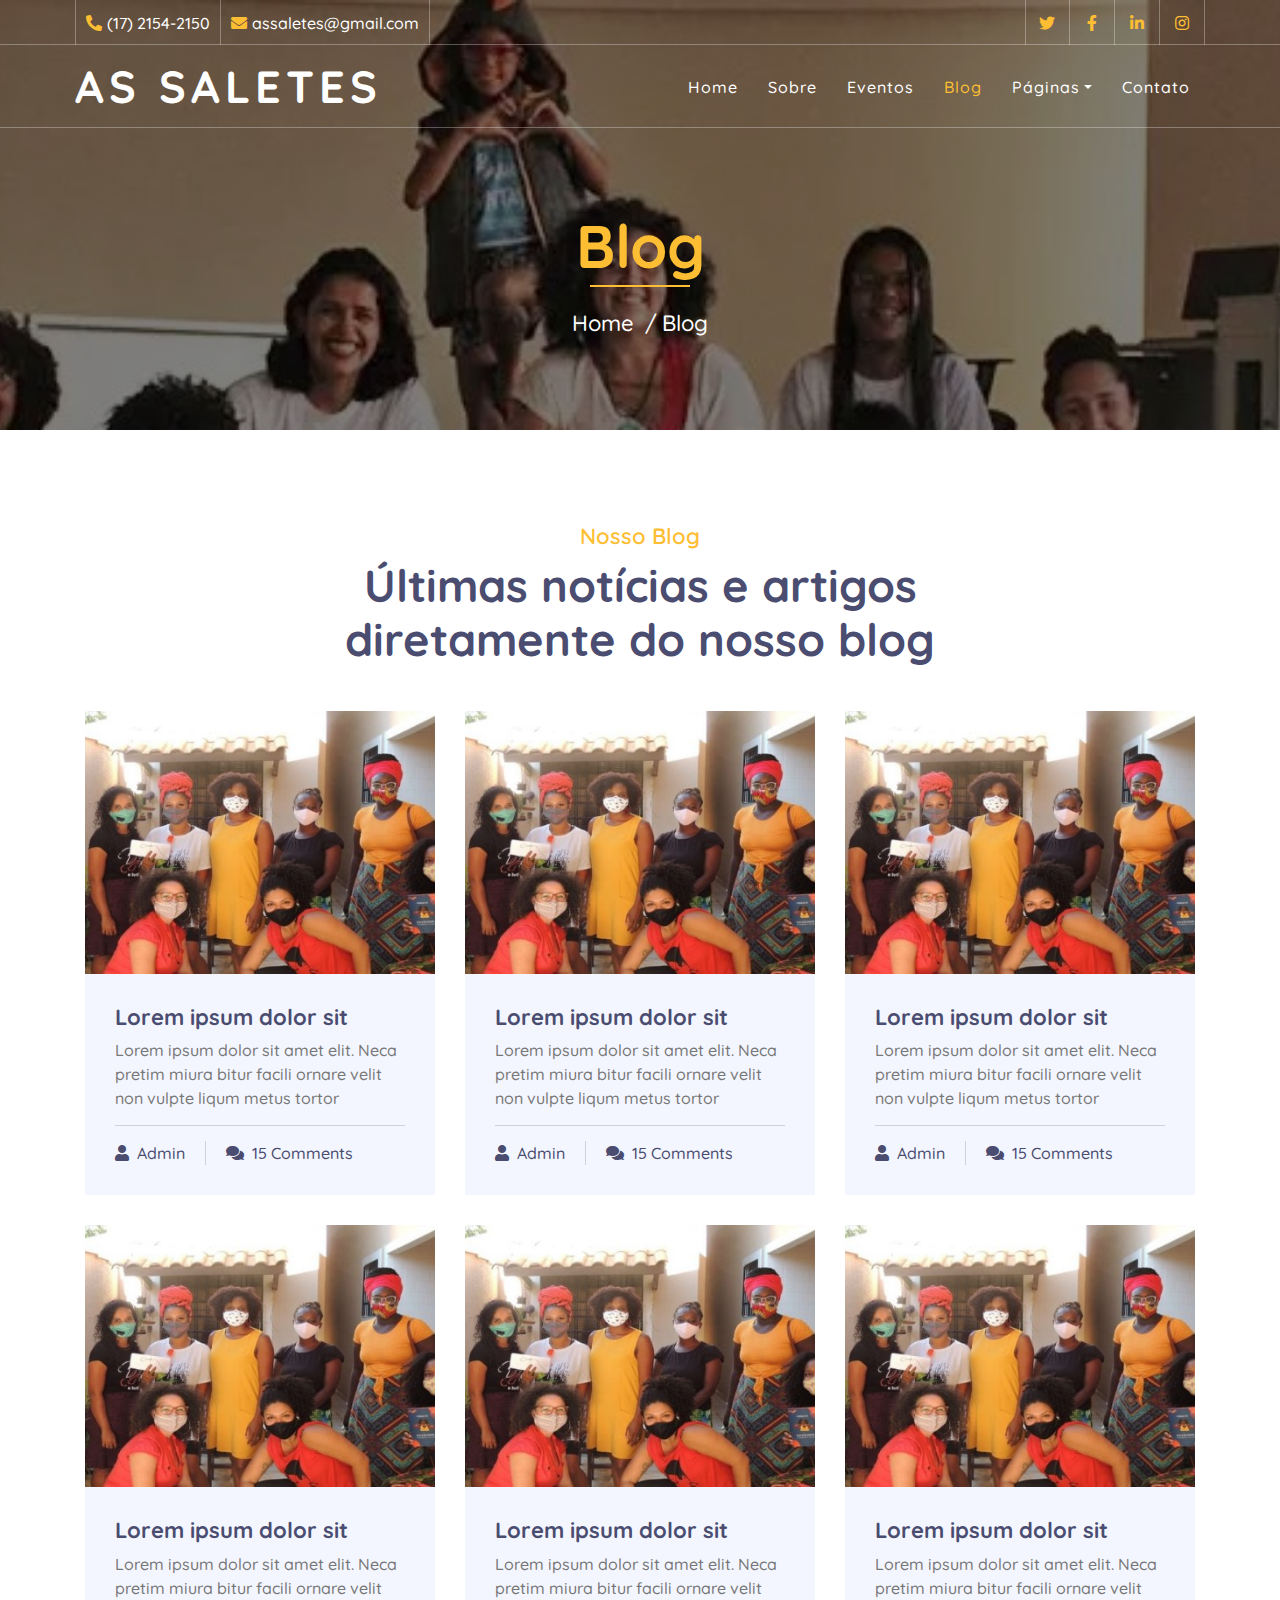
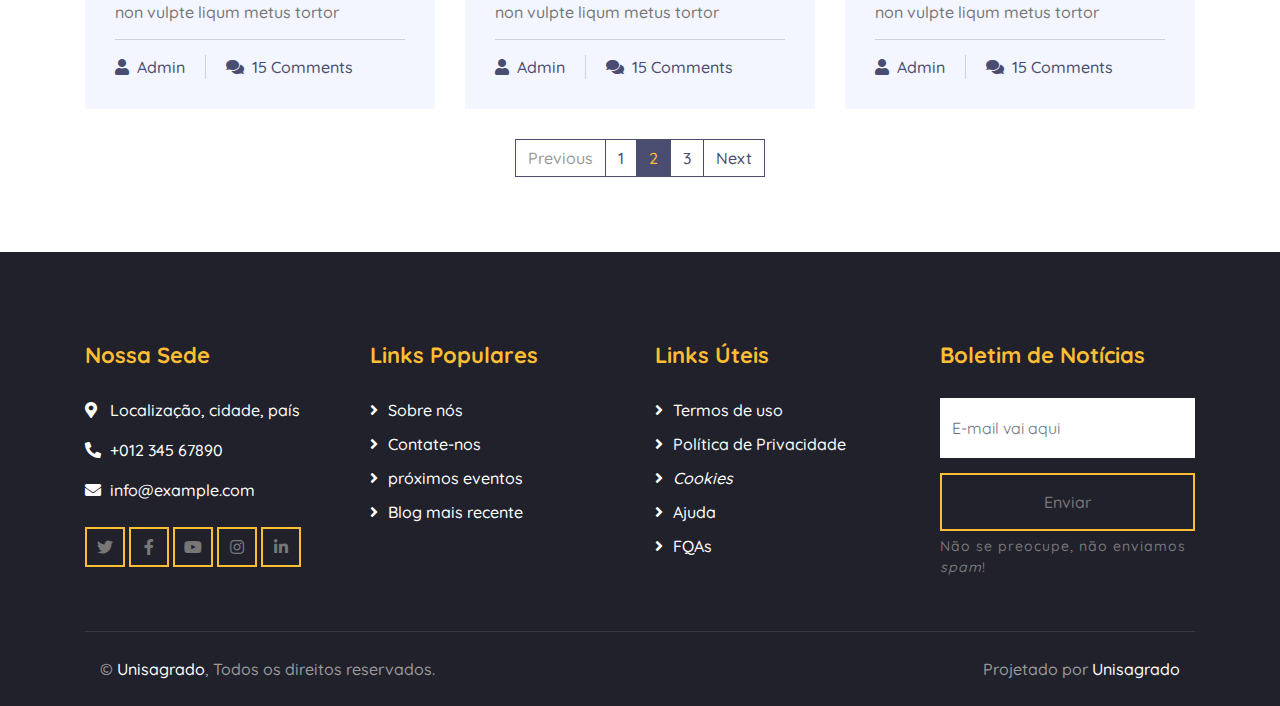
<file: blog.html>
<!DOCTYPE html>
<html lang="en">
    <head>
        <meta charset="utf-8">
        <title>As Saletes</title>
        <meta content="width=device-width, initial-scale=1.0" name="viewport">
        <meta content="Unisagrado" name="keywords">
        <meta content="Unisagrado" name="description">

        <!-- Favicon -->
        <link href="img/favicon.ico" rel="icon">

        <!-- Google Font -->
        <link href="https://fonts.googleapis.com/css2?family=Quicksand:wght@300;400;500;600;700&display=swap" rel="stylesheet">
        
        <!-- CSS Libraries -->
        <link href="https://stackpath.bootstrapcdn.com/bootstrap/4.4.1/css/bootstrap.min.css" rel="stylesheet">
        <link href="https://cdnjs.cloudflare.com/ajax/libs/font-awesome/5.10.0/css/all.min.css" rel="stylesheet">
        <link href="lib/flaticon/font/flaticon.css" rel="stylesheet">
        <link href="lib/animate/animate.min.css" rel="stylesheet">
        <link href="lib/owlcarousel/assets/owl.carousel.min.css" rel="stylesheet">

        <!-- Template Stylesheet -->
        <link href="css/style.css" rel="stylesheet">
    </head>

    <body>
        <!-- Top Bar Start -->
        <div class="top-bar d-none d-md-block">
            <div class="container-fluid">
                <div class="row">
                    <div class="col-md-8">
                        <div class="top-bar-left">
                            <div class="text">
                                <i class="fa fa-phone-alt"></i>
                                <p>(17) 2154-2150</p>
                            </div>
                            <div class="text">
                                <i class="fa fa-envelope"></i>
                                <p>assaletes@gmail.com</p>
                            </div>
                        </div>
                    </div>
                    <div class="col-md-4">
                        <div class="top-bar-right">
                            <div class="social">
                                <a href=""><i class="fab fa-twitter"></i></a>
                                <a href=""><i class="fab fa-facebook-f"></i></a>
                                <a href=""><i class="fab fa-linkedin-in"></i></a>
                                <a href=""><i class="fab fa-instagram"></i></a>
                            </div>
                        </div>
                    </div>
                </div>
            </div>
        </div>
         <!-- Top Bar End -->

        
        <!-- Nav Bar Start -->
        <div class="navbar navbar-expand-lg bg-dark navbar-dark">
            <div class="container-fluid">
                <a href="index.html" class="navbar-brand">As Saletes</a>
                <button type="button" class="navbar-toggler" data-toggle="collapse" data-target="#navbarCollapse">
                    <span class="navbar-toggler-icon"></span>
                </button>

                <div class="collapse navbar-collapse justify-content-between" id="navbarCollapse">
                    <div class="navbar-nav ml-auto">
                        <a href="index.html" class="nav-item nav-link">Home</a>
                        <a href="about.html" class="nav-item nav-link">Sobre</a>
                        <a href="event.html" class="nav-item nav-link">Eventos</a>
                        <a href="blog.html" class="nav-item nav-link active">Blog</a>
                        <div class="nav-item dropdown">
                            <a href="#" class="nav-link dropdown-toggle" data-toggle="dropdown">Páginas</a>
                            <div class="dropdown-menu">
                                <a href="single.html" class="dropdown-item">Detalhes da página</a>
                                <a href="service.html" class="dropdown-item">O que nós fazemos</a>
                                <a href="team.html" class="dropdown-item">Conheça o time</a>
                                <a href="volunteer.html" class="dropdown-item">Torne-se um voluntário</a>
                            </div>
                        </div>
                        <a href="contact.html" class="nav-item nav-link">Contato</a>
                    </div>
                </div>
            </div>
        </div>
        <!-- Nav Bar End -->

        
        
        <!-- Page Header Start -->
        <div class="page-header">
            <div class="container">
                <div class="row">
                    <div class="col-12">
                        <h2>Blog</h2>
                    </div>
                    <div class="col-12">
                        <a href="">Home</a>
                        <a href="">Blog</a>
                    </div>
                </div>
            </div>
        </div>
        <!-- Page Header End -->
        
        
        <!-- Blog Start -->
        <div class="blog">
            <div class="container">
                <div class="section-header text-center">
                    <p>Nosso Blog</p>
                    <h2>Últimas notícias e artigos diretamente do nosso blog</h2>
                </div>
                <div class="row">
                    <div class="col-lg-4">
                        <div class="blog-item">
                            <div class="blog-img">
                                <img src="img/blog-1.jpg" alt="Image">
                            </div>
                            <div class="blog-text">
                                <h3><a href="#">Lorem ipsum dolor sit</a></h3>
                                <p>
                                    Lorem ipsum dolor sit amet elit. Neca pretim miura bitur facili ornare velit non vulpte liqum metus tortor
                                </p>
                            </div>
                            <div class="blog-meta">
                                <p><i class="fa fa-user"></i><a href="">Admin</a></p>
                                <p><i class="fa fa-comments"></i><a href="">15 Comments</a></p>
                            </div>
                        </div>
                    </div>
                    <div class="col-lg-4">
                        <div class="blog-item">
                            <div class="blog-img">
                                <img src="img/blog-2.jpg" alt="Image">
                            </div>
                            <div class="blog-text">
                                <h3><a href="#">Lorem ipsum dolor sit</a></h3>
                                <p>
                                    Lorem ipsum dolor sit amet elit. Neca pretim miura bitur facili ornare velit non vulpte liqum metus tortor
                                </p>
                            </div>
                            <div class="blog-meta">
                                <p><i class="fa fa-user"></i><a href="">Admin</a></p>
                                <p><i class="fa fa-comments"></i><a href="">15 Comments</a></p>
                            </div>
                        </div>
                    </div>
                    <div class="col-lg-4">
                        <div class="blog-item">
                            <div class="blog-img">
                                <img src="img/blog-3.jpg" alt="Image">
                            </div>
                            <div class="blog-text">
                                <h3><a href="#">Lorem ipsum dolor sit</a></h3>
                                <p>
                                    Lorem ipsum dolor sit amet elit. Neca pretim miura bitur facili ornare velit non vulpte liqum metus tortor
                                </p>
                            </div>
                            <div class="blog-meta">
                                <p><i class="fa fa-user"></i><a href="">Admin</a></p>
                                <p><i class="fa fa-comments"></i><a href="">15 Comments</a></p>
                            </div>
                        </div>
                    </div>
                    <div class="col-lg-4">
                        <div class="blog-item">
                            <div class="blog-img">
                                <img src="img/blog-1.jpg" alt="Image">
                            </div>
                            <div class="blog-text">
                                <h3><a href="#">Lorem ipsum dolor sit</a></h3>
                                <p>
                                    Lorem ipsum dolor sit amet elit. Neca pretim miura bitur facili ornare velit non vulpte liqum metus tortor
                                </p>
                            </div>
                            <div class="blog-meta">
                                <p><i class="fa fa-user"></i><a href="">Admin</a></p>
                                <p><i class="fa fa-comments"></i><a href="">15 Comments</a></p>
                            </div>
                        </div>
                    </div>
                    <div class="col-lg-4">
                        <div class="blog-item">
                            <div class="blog-img">
                                <img src="img/blog-2.jpg" alt="Image">
                            </div>
                            <div class="blog-text">
                                <h3><a href="#">Lorem ipsum dolor sit</a></h3>
                                <p>
                                    Lorem ipsum dolor sit amet elit. Neca pretim miura bitur facili ornare velit non vulpte liqum metus tortor
                                </p>
                            </div>
                            <div class="blog-meta">
                                <p><i class="fa fa-user"></i><a href="">Admin</a></p>
                                <p><i class="fa fa-comments"></i><a href="">15 Comments</a></p>
                            </div>
                        </div>
                    </div>
                    <div class="col-lg-4">
                        <div class="blog-item">
                            <div class="blog-img">
                                <img src="img/blog-3.jpg" alt="Image">
                            </div>
                            <div class="blog-text">
                                <h3><a href="#">Lorem ipsum dolor sit</a></h3>
                                <p>
                                    Lorem ipsum dolor sit amet elit. Neca pretim miura bitur facili ornare velit non vulpte liqum metus tortor
                                </p>
                            </div>
                            <div class="blog-meta">
                                <p><i class="fa fa-user"></i><a href="">Admin</a></p>
                                <p><i class="fa fa-comments"></i><a href="">15 Comments</a></p>
                            </div>
                        </div>
                    </div>
                </div>
                <div class="row">
                    <div class="col-12">
                        <ul class="pagination justify-content-center">
                            <li class="page-item disabled"><a class="page-link" href="#">Previous</a></li>
                            <li class="page-item"><a class="page-link" href="#">1</a></li>
                            <li class="page-item active"><a class="page-link" href="#">2</a></li>
                            <li class="page-item"><a class="page-link" href="#">3</a></li>
                            <li class="page-item"><a class="page-link" href="#">Next</a></li>
                        </ul> 
                    </div>
                </div>
            </div>
        </div>
        <!-- Blog End -->


          <!-- Footer Start -->
          <div class="footer">
            <div class="container">
                <div class="row">
                    <div class="col-lg-3 col-md-6">
                        <div class="footer-contact">
                            <h2>Nossa Sede</h2>
                            <p><i class="fa fa-map-marker-alt"></i>Localização, cidade, país</p>
                            <p><i class="fa fa-phone-alt"></i>+012 345 67890</p>
                            <p><i class="fa fa-envelope"></i>info@example.com</p>
                            <div class="footer-social">
                                <a class="btn btn-custom" href=""><i class="fab fa-twitter"></i></a>
                                <a class="btn btn-custom" href=""><i class="fab fa-facebook-f"></i></a>
                                <a class="btn btn-custom" href=""><i class="fab fa-youtube"></i></a>
                                <a class="btn btn-custom" href=""><i class="fab fa-instagram"></i></a>
                                <a class="btn btn-custom" href=""><i class="fab fa-linkedin-in"></i></a>
                            </div>
                        </div>
                    </div>
                    <div class="col-lg-3 col-md-6">
                        <div class="footer-link">
                            <h2>Links Populares</h2>
                            <a href="">Sobre nós</a>
                            <a href="">Contate-nos</a>
                            <a href="">próximos eventos</a>
                            <a href="">Blog mais recente</a>
                        </div>
                    </div>
                    <div class="col-lg-3 col-md-6">
                        <div class="footer-link">
                            <h2>Links Úteis</h2>
                            <a href="">Termos de uso</a>
                            <a href="">Política de Privacidade</a>
                            <a href=""><em>Cookies</em></a>
                            <a href="">Ajuda</a>
                            <a href="">FQAs</a>
                        </div>
                    </div>
                    <div class="col-lg-3 col-md-6">
                        <div class="footer-newsletter">
                            <h2>Boletim de Notícias</h2>
                            <form>
                                <input class="form-control" placeholder="E-mail vai aqui">
                                <button class="btn btn-custom">Enviar</button>
                                <label>Não se preocupe, não enviamos <em>spam</em>!</label>
                            </form>
                        </div>
                    </div>
                </div>
            </div>
            <div class="container copyright">
                <div class="row">
                    <div class="col-md-6">
                        <p>&copy; <a href="">Unisagrado</a>, Todos os direitos reservados.</p>
                    </div>
                    <div class="col-md-6">
                        <p>Projetado por <a href="">Unisagrado</a></p>
                    </div>
                </div>
            </div>
        </div>
        <!-- Footer End -->

        <!-- Back to top button -->
        <a href="#" class="back-to-top"><i class="fa fa-chevron-up"></i></a>
        
        <!-- Pre Loader -->
        <div id="loader" class="show">
            <div class="loader"></div>
        </div>

        <!-- JavaScript Libraries -->
        <script src="https://code.jquery.com/jquery-3.4.1.min.js"></script>
        <script src="https://stackpath.bootstrapcdn.com/bootstrap/4.4.1/js/bootstrap.bundle.min.js"></script>
        <script src="lib/easing/easing.min.js"></script>
        <script src="lib/owlcarousel/owl.carousel.min.js"></script>
        <script src="lib/waypoints/waypoints.min.js"></script>
        <script src="lib/counterup/counterup.min.js"></script>
        <script src="lib/parallax/parallax.min.js"></script>
        
        <!-- Contact Javascript File -->
        <script src="mail/jqBootstrapValidation.min.js"></script>
        <script src="mail/contact.js"></script>

        <!-- Template Javascript -->
        <script src="js/main.js"></script>
    </body>
</html>
</file>
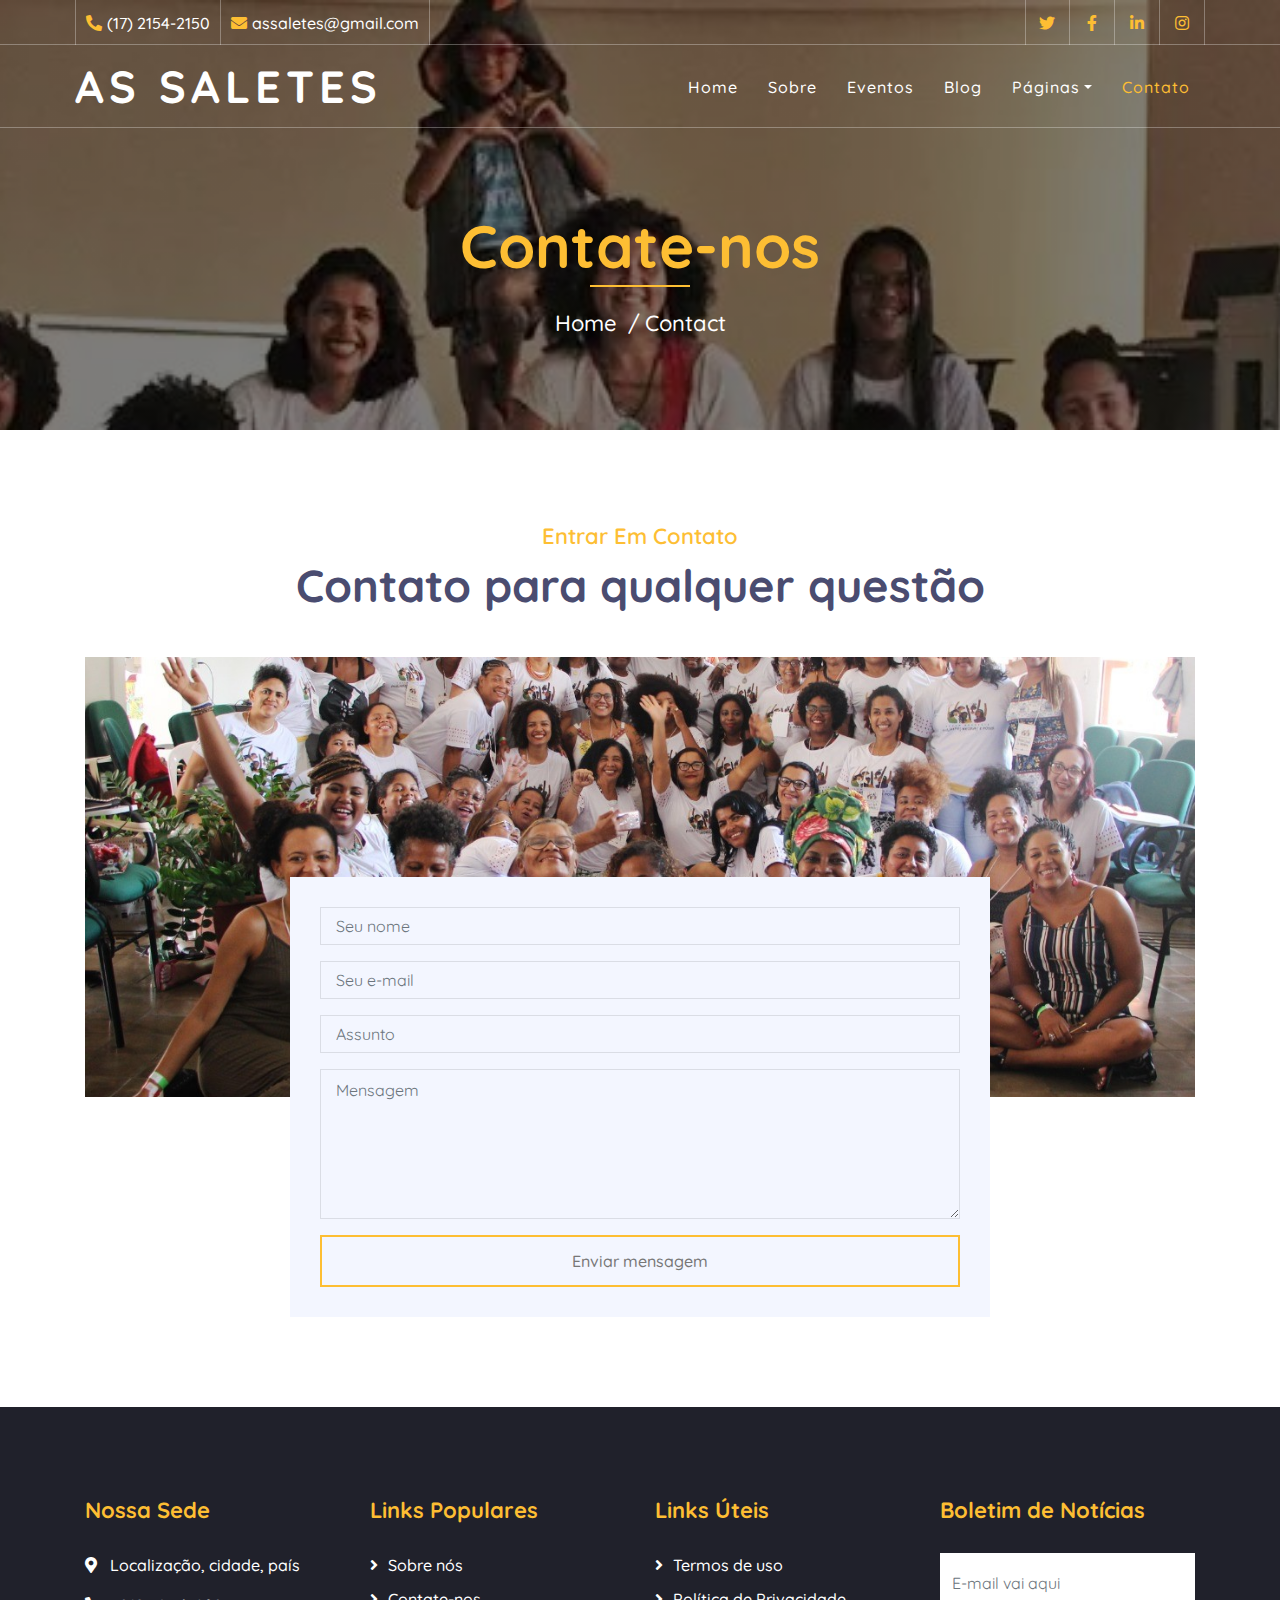
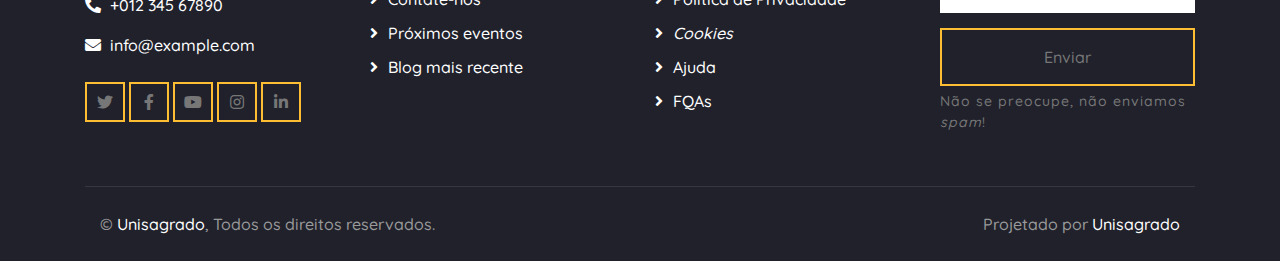
<file: contact.html>
<!DOCTYPE html>
<html lang="en">
    <head>
        <meta charset="utf-8">
        <title>As Saletes</title>
        <meta content="width=device-width, initial-scale=1.0" name="viewport">
        <meta content="Unisagrado" name="keywords">
        <meta content="Unisagrado" name="description">

        <!-- Favicon -->
        <link href="img/favicon.ico" rel="icon">

        <!-- Google Font -->
        <link href="https://fonts.googleapis.com/css2?family=Quicksand:wght@300;400;500;600;700&display=swap" rel="stylesheet">
        
        <!-- CSS Libraries -->
        <link href="https://stackpath.bootstrapcdn.com/bootstrap/4.4.1/css/bootstrap.min.css" rel="stylesheet">
        <link href="https://cdnjs.cloudflare.com/ajax/libs/font-awesome/5.10.0/css/all.min.css" rel="stylesheet">
        <link href="lib/flaticon/font/flaticon.css" rel="stylesheet">
        <link href="lib/animate/animate.min.css" rel="stylesheet">
        <link href="lib/owlcarousel/assets/owl.carousel.min.css" rel="stylesheet">

        <!-- Template Stylesheet -->
        <link href="css/style.css" rel="stylesheet">
    </head>

    <body>
       <!-- Top Bar Start -->
       <div class="top-bar d-none d-md-block">
        <div class="container-fluid">
            <div class="row">
                <div class="col-md-8">
                    <div class="top-bar-left">
                        <div class="text">
                            <i class="fa fa-phone-alt"></i>
                            <p>(17) 2154-2150</p>
                        </div>
                        <div class="text">
                            <i class="fa fa-envelope"></i>
                            <p>assaletes@gmail.com</p>
                        </div>
                    </div>
                </div>
                <div class="col-md-4">
                    <div class="top-bar-right">
                        <div class="social">
                            <a href=""><i class="fab fa-twitter"></i></a>
                            <a href=""><i class="fab fa-facebook-f"></i></a>
                            <a href=""><i class="fab fa-linkedin-in"></i></a>
                            <a href=""><i class="fab fa-instagram"></i></a>
                        </div>
                    </div>
                </div>
            </div>
        </div>
    </div>
    <!-- Top Bar End -->

    <!-- Nav Bar Start -->
    <div class="navbar navbar-expand-lg bg-dark navbar-dark">
        <div class="container-fluid">
            <a href="index.html" class="navbar-brand">As Saletes</a>
            <button type="button" class="navbar-toggler" data-toggle="collapse" data-target="#navbarCollapse">
                <span class="navbar-toggler-icon"></span>
            </button>

            <div class="collapse navbar-collapse justify-content-between" id="navbarCollapse">
                <div class="navbar-nav ml-auto">
                    <a href="index.html" class="nav-item nav-link">Home</a>
                    <a href="about.html" class="nav-item nav-link">Sobre</a>
                    <a href="event.html" class="nav-item nav-link">Eventos</a>
                    <a href="blog.html" class="nav-item nav-link">Blog</a>
                    <div class="nav-item dropdown">
                        <a href="#" class="nav-link dropdown-toggle" data-toggle="dropdown">Páginas</a>
                        <div class="dropdown-menu">
                            <a href="single.html" class="dropdown-item">Detalhes da página</a>
                            <a href="service.html" class="dropdown-item">O que nós fazemos</a>
                            <a href="team.html" class="dropdown-item">Conheça o time</a>
                            <a href="volunteer.html" class="dropdown-item">Torne-se um voluntário</a>
                        </div>
                    </div>
                    <a href="contact.html" class="nav-item nav-link active">Contato</a>
                </div>
            </div>
        </div>
    </div>
    <!-- Nav Bar End -->
        
        
        <!-- Page Header Start -->
        <div class="page-header">
            <div class="container">
                <div class="row">
                    <div class="col-12">
                        <h2>Contate-nos</h2>
                    </div>
                    <div class="col-12">
                        <a href="">Home</a>
                        <a href="">Contact</a>
                    </div>
                </div>
            </div>
        </div>
        <!-- Page Header End -->
        
        
       <!-- Contact Start -->
       <div class="contact">
        <div class="container">
            <div class="section-header text-center">
                <p>Entrar em contato</p>
                <h2>Contato para qualquer questão</h2>
            </div>
            <div class="contact-img">
                <img src="img/contact.jpg" alt="Image">
            </div>
            <div class="contact-form">
                    <div id="success"></div>
                    <form name="sentMessage" id="contactForm" novalidate="novalidate">
                        <div class="control-group">
                            <input type="text" class="form-control" id="name" placeholder="Seu nome" required="required" data-validation-required-message="Por favor, insira seu nome" />
                            <p class="help-block text-danger"></p>
                        </div>
                        <div class="control-group">
                            <input type="email" class="form-control" id="email" placeholder="Seu e-mail" required="required" data-validation-required-message="Por favor introduza o seu e-mail" />
                            <p class="help-block text-danger"></p>
                        </div>
                        <div class="control-group">
                            <input type="text" class="form-control" id="subject" placeholder="Assunto" required="required" data-validation-required-message="Por favor, insira um assunto" />
                            <p class="help-block text-danger"></p>
                        </div>
                        <div class="control-group">
                            <textarea class="form-control" id="message" placeholder="Mensagem" required="required" data-validation-required-message="Por favor insira a sua mensagem"></textarea>
                            <p class="help-block text-danger"></p>
                        </div>
                        <div>
                            <button class="btn btn-custom" type="submit" id="sendMessageButton">Enviar mensagem</button>
                        </div>
                    </form>
                </div>
        </div>
    </div>
    <!-- Contact End -->


        <!-- Footer Start -->
        <div class="footer">
            <div class="container">
                <div class="row">
                    <div class="col-lg-3 col-md-6">
                        <div class="footer-contact">
                            <h2>Nossa Sede</h2>
                            <p><i class="fa fa-map-marker-alt"></i>Localização, cidade, país</p>
                            <p><i class="fa fa-phone-alt"></i>+012 345 67890</p>
                            <p><i class="fa fa-envelope"></i>info@example.com</p>
                            <div class="footer-social">
                                <a class="btn btn-custom" href=""><i class="fab fa-twitter"></i></a>
                                <a class="btn btn-custom" href=""><i class="fab fa-facebook-f"></i></a>
                                <a class="btn btn-custom" href=""><i class="fab fa-youtube"></i></a>
                                <a class="btn btn-custom" href=""><i class="fab fa-instagram"></i></a>
                                <a class="btn btn-custom" href=""><i class="fab fa-linkedin-in"></i></a>
                            </div>
                        </div>
                    </div>
                    <div class="col-lg-3 col-md-6">
                        <div class="footer-link">
                            <h2>Links Populares</h2>
                            <a href="">Sobre nós</a>
                            <a href="">Contate-nos</a>
                            <a href="">Próximos eventos</a>
                            <a href="">Blog mais recente</a>
                        </div>
                    </div>
                    <div class="col-lg-3 col-md-6">
                        <div class="footer-link">
                            <h2>Links Úteis</h2>
                            <a href="">Termos de uso</a>
                            <a href="">Política de Privacidade</a>
                            <a href=""><em>Cookies</em></a>
                            <a href="">Ajuda</a>
                            <a href="">FQAs</a>
                        </div>
                    </div>
                    <div class="col-lg-3 col-md-6">
                        <div class="footer-newsletter">
                            <h2>Boletim de Notícias</h2>
                            <form>
                                <input class="form-control" placeholder="E-mail vai aqui">
                                <button class="btn btn-custom">Enviar</button>
                                <label>Não se preocupe, não enviamos <em>spam</em>!</label>
                            </form>
                        </div>
                    </div>
                </div>
            </div>
            <div class="container copyright">
                <div class="row">
                    <div class="col-md-6">
                        <p>&copy; <a href="">Unisagrado</a>, Todos os direitos reservados.</p>
                    </div>
                    <div class="col-md-6">
                        <p>Projetado por <a href="">Unisagrado</a></p>
                    </div>
                </div>
            </div>
        </div>
        <!-- Footer End -->

        <!-- Back to top button -->
        <a href="#" class="back-to-top"><i class="fa fa-chevron-up"></i></a>
        
        <!-- Pre Loader -->
        <div id="loader" class="show">
            <div class="loader"></div>
        </div>

        <!-- JavaScript Libraries -->
        <script src="https://code.jquery.com/jquery-3.4.1.min.js"></script>
        <script src="https://stackpath.bootstrapcdn.com/bootstrap/4.4.1/js/bootstrap.bundle.min.js"></script>
        <script src="lib/easing/easing.min.js"></script>
        <script src="lib/owlcarousel/owl.carousel.min.js"></script>
        <script src="lib/waypoints/waypoints.min.js"></script>
        <script src="lib/counterup/counterup.min.js"></script>
        <script src="lib/parallax/parallax.min.js"></script>
        
        <!-- Contact Javascript File -->
        <script src="mail/jqBootstrapValidation.min.js"></script>
        <script src="mail/contact.js"></script>

        <!-- Template Javascript -->
        <script src="js/main.js"></script>
    </body>
</html>
</file>
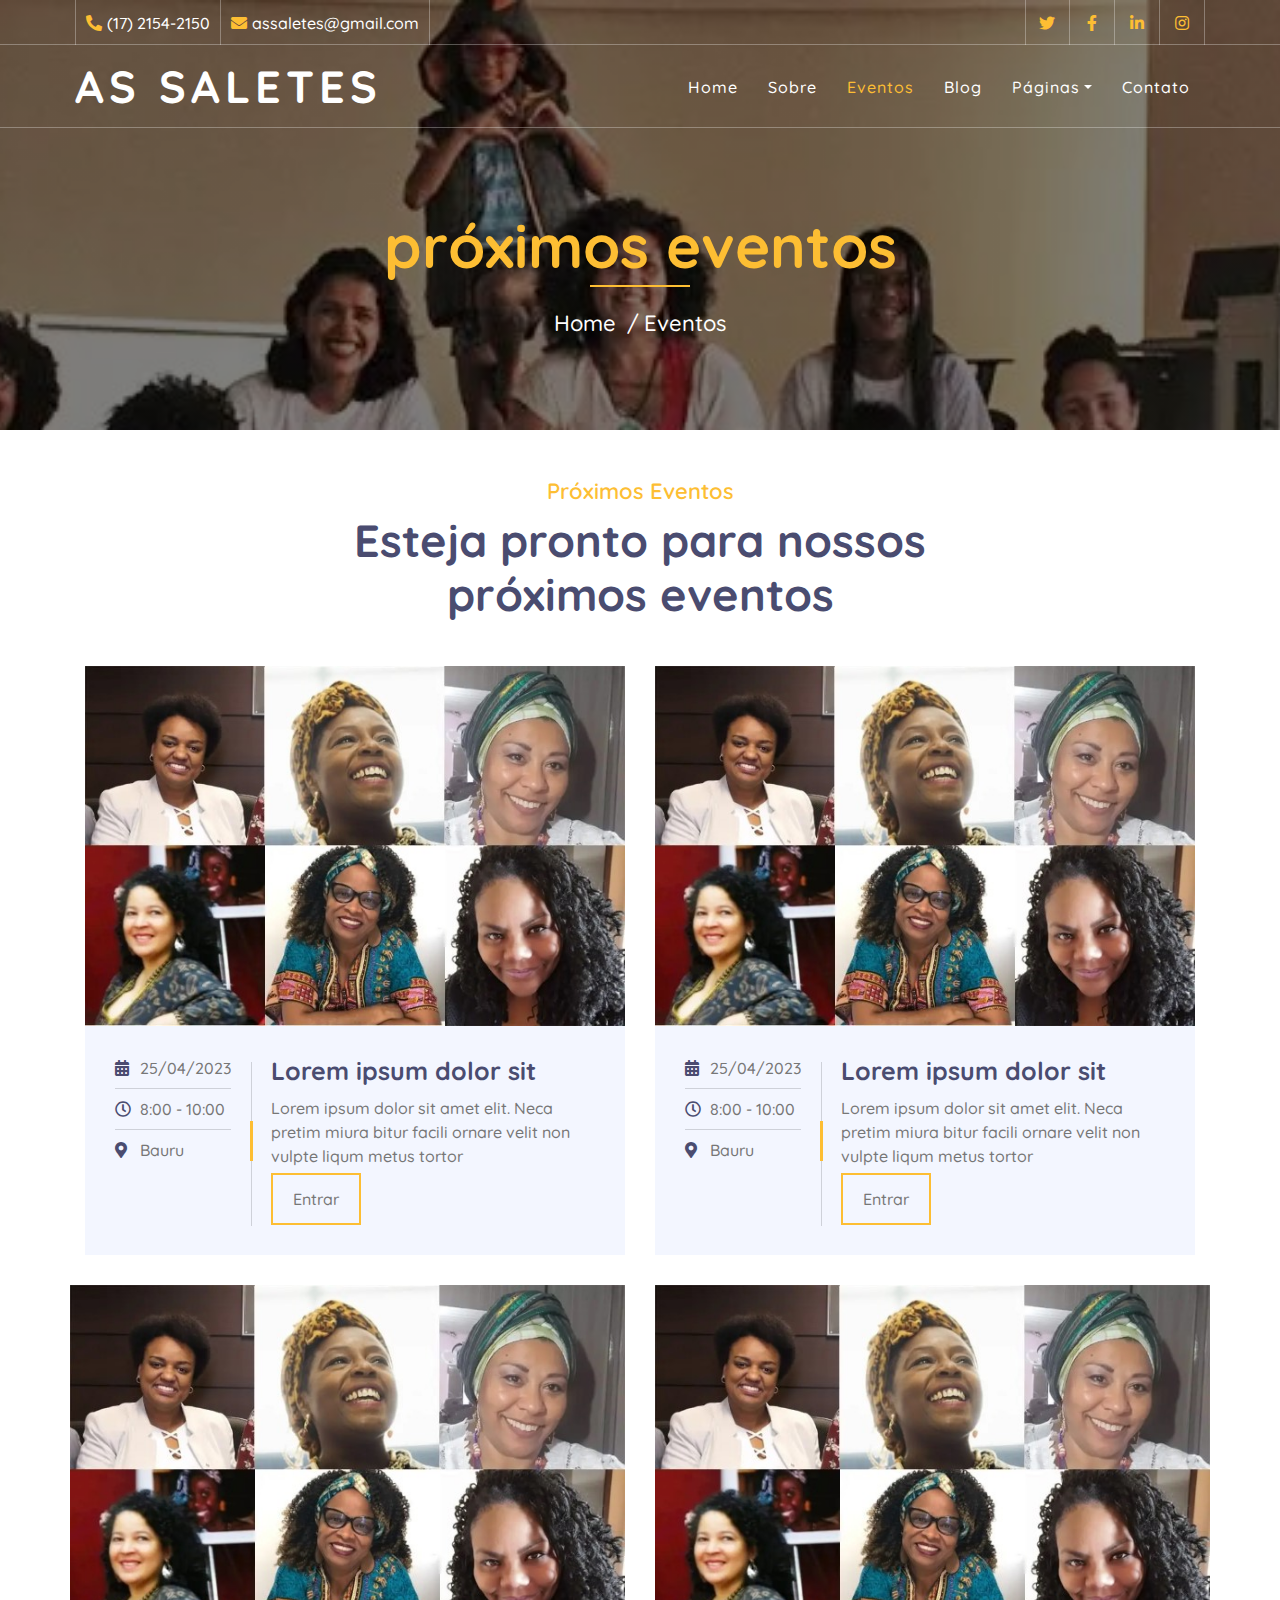
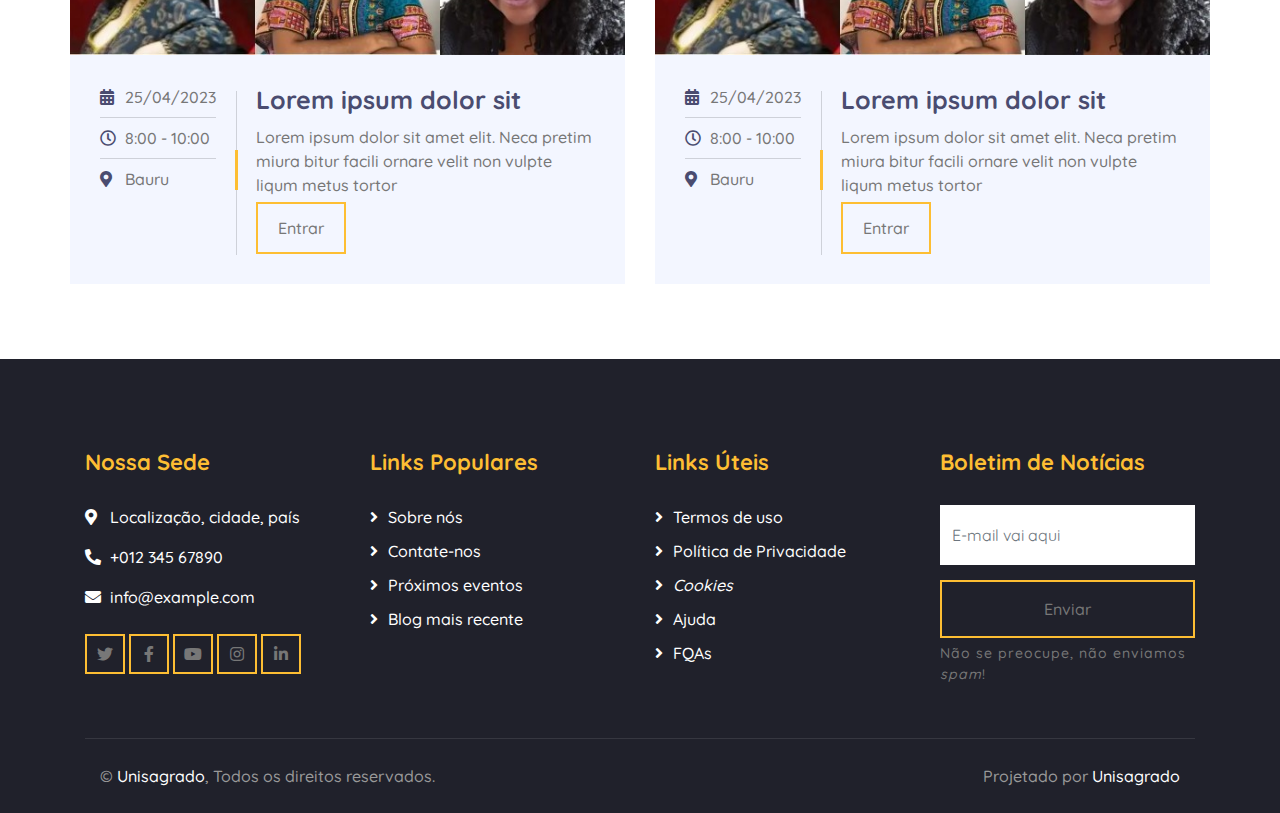
<file: event.html>
<!DOCTYPE html>
<html lang="en">
    <head>
        <meta charset="utf-8">
        <title>As Saletes</title>
        <meta content="width=device-width, initial-scale=1.0" name="viewport">
        <meta content="Unisagrado" name="keywords">
        <meta content="Unisagrado" name="description">

        <!-- Favicon -->
        <link href="img/favicon.ico" rel="icon">

        <!-- Google Font -->
        <link href="https://fonts.googleapis.com/css2?family=Quicksand:wght@300;400;500;600;700&display=swap" rel="stylesheet">
        
        <!-- CSS Libraries -->
        <link href="https://stackpath.bootstrapcdn.com/bootstrap/4.4.1/css/bootstrap.min.css" rel="stylesheet">
        <link href="https://cdnjs.cloudflare.com/ajax/libs/font-awesome/5.10.0/css/all.min.css" rel="stylesheet">
        <link href="lib/flaticon/font/flaticon.css" rel="stylesheet">
        <link href="lib/animate/animate.min.css" rel="stylesheet">
        <link href="lib/owlcarousel/assets/owl.carousel.min.css" rel="stylesheet">

        <!-- Template Stylesheet -->
        <link href="css/style.css" rel="stylesheet">
    </head>

    <body>
         <!-- Top Bar Start -->
         <div class="top-bar d-none d-md-block">
            <div class="container-fluid">
                <div class="row">
                    <div class="col-md-8">
                        <div class="top-bar-left">
                            <div class="text">
                                <i class="fa fa-phone-alt"></i>
                                <p>(17) 2154-2150</p>
                            </div>
                            <div class="text">
                                <i class="fa fa-envelope"></i>
                                <p>assaletes@gmail.com</p>
                            </div>
                        </div>
                    </div>
                    <div class="col-md-4">
                        <div class="top-bar-right">
                            <div class="social">
                                <a href=""><i class="fab fa-twitter"></i></a>
                                <a href=""><i class="fab fa-facebook-f"></i></a>
                                <a href=""><i class="fab fa-linkedin-in"></i></a>
                                <a href=""><i class="fab fa-instagram"></i></a>
                            </div>
                        </div>
                    </div>
                </div>
            </div>
        </div>
        <!-- Top Bar End -->

        <!-- Nav Bar Start -->
        <div class="navbar navbar-expand-lg bg-dark navbar-dark">
            <div class="container-fluid">
                <a href="index.html" class="navbar-brand">As Saletes</a>
                <button type="button" class="navbar-toggler" data-toggle="collapse" data-target="#navbarCollapse">
                    <span class="navbar-toggler-icon"></span>
                </button>

                <div class="collapse navbar-collapse justify-content-between" id="navbarCollapse">
                    <div class="navbar-nav ml-auto">
                        <a href="index.html" class="nav-item nav-link">Home</a>
                        <a href="about.html" class="nav-item nav-link">Sobre</a>
                        <a href="event.html" class="nav-item nav-link active">Eventos</a>
                        <a href="blog.html" class="nav-item nav-link">Blog</a>
                        <div class="nav-item dropdown">
                            <a href="#" class="nav-link dropdown-toggle" data-toggle="dropdown">Páginas</a>
                            <div class="dropdown-menu">
                                <a href="single.html" class="dropdown-item">Detalhes da página</a>
                                <a href="service.html" class="dropdown-item">O que nós fazemos</a>
                                <a href="team.html" class="dropdown-item">Conheça o time</a>
                                <a href="volunteer.html" class="dropdown-item">Torne-se um voluntário</a>
                            </div>
                        </div>
                        <a href="contact.html" class="nav-item nav-link">Contato</a>
                    </div>
                </div>
            </div>
        </div>
        <!-- Nav Bar End -->
        
        
        <!-- Page Header Start -->
        <div class="page-header">
            <div class="container">
                <div class="row">
                    <div class="col-12">
                        <h2>próximos eventos</h2>
                    </div>
                    <div class="col-12">
                        <a href="">Home</a>
                        <a href="">Eventos</a>
                    </div>
                </div>
            </div>
        </div>
        <!-- Page Header End -->
        
        
        <!-- Event Start -->
        <div class="event">
            <div class="container">
                <div class="section-header text-center">
                    <p>próximos eventos</p>
                    <h2>Esteja pronto para nossos próximos eventos</h2>
                </div>
                <div class="row">
                    <div class="col-lg-6">
                        <div class="event-item">
                            <img src="img/event-1.jpg" alt="Image">
                            <div class="event-content">
                                <div class="event-meta">
                                    <p><i class="fa fa-calendar-alt"></i>25/04/2023</p>
                                    <p><i class="far fa-clock"></i>8:00 - 10:00</p>
                                    <p><i class="fa fa-map-marker-alt"></i>Bauru</p>
                                </div>
                                <div class="event-text">
                                    <h3>Lorem ipsum dolor sit</h3>
                                    <p>
                                        Lorem ipsum dolor sit amet elit. Neca pretim miura bitur facili ornare velit non vulpte liqum metus tortor
                                    </p>
                                    <a class="btn btn-custom" href="">Entrar</a>
                                </div>
                            </div>
                        </div>
                    </div>
                    <div class="col-lg-6">
                        <div class="event-item">
                            <img src="img/event-2.jpg" alt="Image">
                            <div class="event-content">
                                <div class="event-meta">
                                    <p><i class="fa fa-calendar-alt"></i>25/04/2023</p>
                                    <p><i class="far fa-clock"></i>8:00 - 10:00</p>
                                    <p><i class="fa fa-map-marker-alt"></i>Bauru</p>
                                </div>
                                <div class="event-text">
                                    <h3>Lorem ipsum dolor sit</h3>
                                    <p>
                                        Lorem ipsum dolor sit amet elit. Neca pretim miura bitur facili ornare velit non vulpte liqum metus tortor
                                    </p>
                                    <a class="btn btn-custom" href="">Entrar</a>
                                </div>
                            </div>
                        </div>
                    </div>
                        <div class="row">
                            <div class="col-lg-6">
                                <div class="event-item">
                                    <img src="img/event-1.jpg" alt="Image">
                                    <div class="event-content">
                                        <div class="event-meta">
                                            <p><i class="fa fa-calendar-alt"></i>25/04/2023</p>
                                            <p><i class="far fa-clock"></i>8:00 - 10:00</p>
                                            <p><i class="fa fa-map-marker-alt"></i>Bauru</p>
                                        </div>
                                        <div class="event-text">
                                            <h3>Lorem ipsum dolor sit</h3>
                                            <p>
                                                Lorem ipsum dolor sit amet elit. Neca pretim miura bitur facili ornare velit non vulpte liqum metus tortor
                                            </p>
                                            <a class="btn btn-custom" href="">Entrar</a>
                                        </div>
                                    </div>
                                </div>
                            </div>
                    <div class="col-lg-6">
                        <div class="event-item">
                            <img src="img/event-2.jpg" alt="Image">
                            <div class="event-content">
                                <div class="event-meta">
                                    <p><i class="fa fa-calendar-alt"></i>25/04/2023</p>
                                    <p><i class="far fa-clock"></i>8:00 - 10:00</p>
                                    <p><i class="fa fa-map-marker-alt"></i>Bauru</p>
                                </div>
                                <div class="event-text">
                                    <h3>Lorem ipsum dolor sit</h3>
                                    <p>
                                        Lorem ipsum dolor sit amet elit. Neca pretim miura bitur facili ornare velit non vulpte liqum metus tortor
                                    </p>
                                    <a class="btn btn-custom" href="">Entrar</a>
                                </div>
                            </div>
                        </div>
                    </div>
                </div>
            </div>
        </div>
        <!-- Event End -->


         <!-- Footer Start -->
         <div class="footer">
            <div class="container">
                <div class="row">
                    <div class="col-lg-3 col-md-6">
                        <div class="footer-contact">
                            <h2>Nossa Sede</h2>
                            <p><i class="fa fa-map-marker-alt"></i>Localização, cidade, país</p>
                            <p><i class="fa fa-phone-alt"></i>+012 345 67890</p>
                            <p><i class="fa fa-envelope"></i>info@example.com</p>
                            <div class="footer-social">
                                <a class="btn btn-custom" href=""><i class="fab fa-twitter"></i></a>
                                <a class="btn btn-custom" href=""><i class="fab fa-facebook-f"></i></a>
                                <a class="btn btn-custom" href=""><i class="fab fa-youtube"></i></a>
                                <a class="btn btn-custom" href=""><i class="fab fa-instagram"></i></a>
                                <a class="btn btn-custom" href=""><i class="fab fa-linkedin-in"></i></a>
                            </div>
                        </div>
                    </div>
                    <div class="col-lg-3 col-md-6">
                        <div class="footer-link">
                            <h2>Links Populares</h2>
                            <a href="">Sobre nós</a>
                            <a href="">Contate-nos</a>
                            <a href="">Próximos eventos</a>
                            <a href="">Blog mais recente</a>
                        </div>
                    </div>
                    <div class="col-lg-3 col-md-6">
                        <div class="footer-link">
                            <h2>Links Úteis</h2>
                            <a href="">Termos de uso</a>
                            <a href="">Política de Privacidade</a>
                            <a href=""><em>Cookies</em></a>
                            <a href="">Ajuda</a>
                            <a href="">FQAs</a>
                        </div>
                    </div>
                    <div class="col-lg-3 col-md-6">
                        <div class="footer-newsletter">
                            <h2>Boletim de Notícias</h2>
                            <form>
                                <input class="form-control" placeholder="E-mail vai aqui">
                                <button class="btn btn-custom" style="margin: 0px;">Enviar</button>
                                <label>Não se preocupe, não enviamos <em>spam</em>!</label>
                            </form>
                        </div>
                    </div>
                </div>
            </div>
            <div class="container copyright">
                <div class="row">
                    <div class="col-md-6">
                        <p>&copy; <a href="">Unisagrado</a>, Todos os direitos reservados.</p>
                    </div>
                    <div class="col-md-6">
                        <p>Projetado por <a href="">Unisagrado</a></p>
                    </div>
                </div>
            </div>
        </div>
        <!-- Footer End -->

        <!-- Back to top button -->
        <a href="#" class="back-to-top"><i class="fa fa-chevron-up"></i></a>
        
        <!-- Pre Loader -->
        <div id="loader" class="show">
            <div class="loader"></div>
        </div>

        <!-- JavaScript Libraries -->
        <script src="https://code.jquery.com/jquery-3.4.1.min.js"></script>
        <script src="https://stackpath.bootstrapcdn.com/bootstrap/4.4.1/js/bootstrap.bundle.min.js"></script>
        <script src="lib/easing/easing.min.js"></script>
        <script src="lib/owlcarousel/owl.carousel.min.js"></script>
        <script src="lib/waypoints/waypoints.min.js"></script>
        <script src="lib/counterup/counterup.min.js"></script>
        <script src="lib/parallax/parallax.min.js"></script>
        
        <!-- Contact Javascript File -->
        <script src="mail/jqBootstrapValidation.min.js"></script>
        <script src="mail/contact.js"></script>

        <!-- Template Javascript -->
        <script src="js/main.js"></script>
    </body>
</html>
</file>
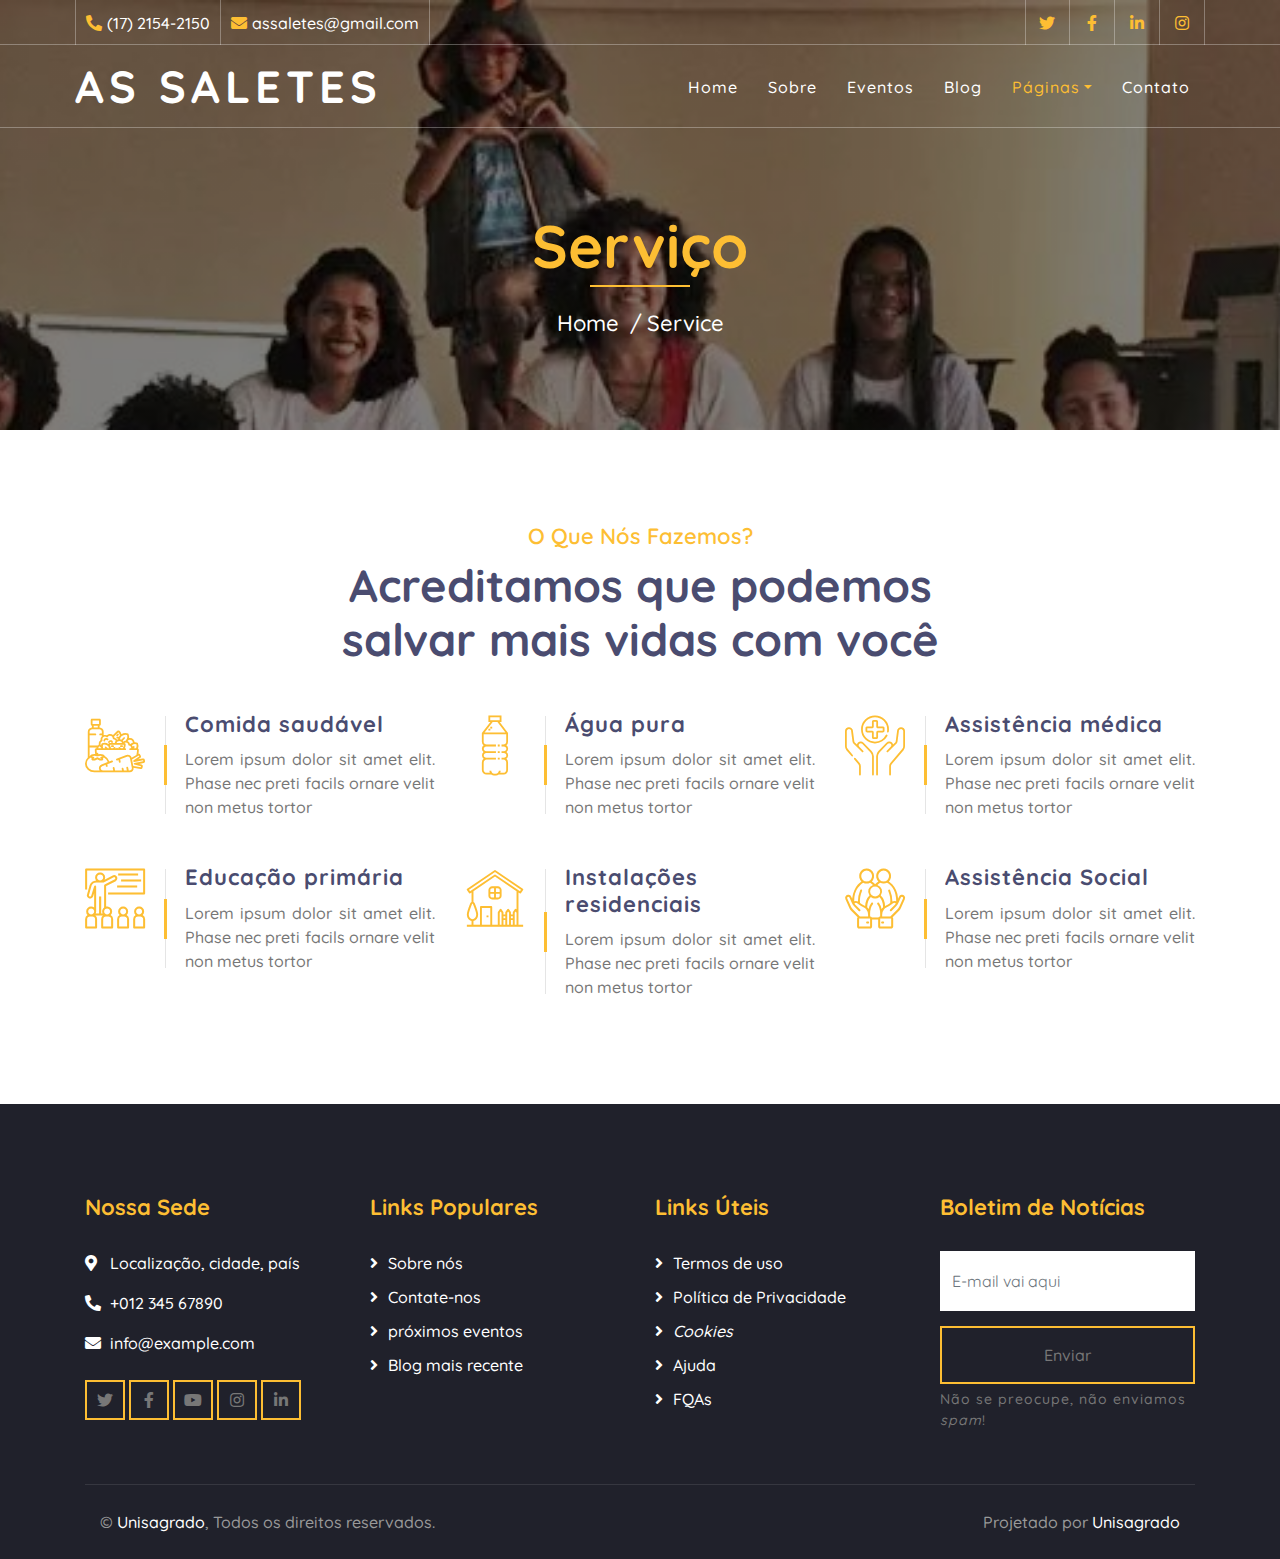
<file: service.html>
<!DOCTYPE html>
<html lang="en">
    <head>
        <meta charset="utf-8">
        <title>As Saletes</title>
        <meta content="width=device-width, initial-scale=1.0" name="viewport">
        <meta content="Unisagrado" name="keywords">
        <meta content="Unisagrado" name="description">

        <!-- Favicon -->
        <link href="img/favicon.ico" rel="icon">

        <!-- Google Font -->
        <link href="https://fonts.googleapis.com/css2?family=Quicksand:wght@300;400;500;600;700&display=swap" rel="stylesheet">
        
        <!-- CSS Libraries -->
        <link href="https://stackpath.bootstrapcdn.com/bootstrap/4.4.1/css/bootstrap.min.css" rel="stylesheet">
        <link href="https://cdnjs.cloudflare.com/ajax/libs/font-awesome/5.10.0/css/all.min.css" rel="stylesheet">
        <link href="lib/flaticon/font/flaticon.css" rel="stylesheet">
        <link href="lib/animate/animate.min.css" rel="stylesheet">
        <link href="lib/owlcarousel/assets/owl.carousel.min.css" rel="stylesheet">

        <!-- Template Stylesheet -->
        <link href="css/style.css" rel="stylesheet">
    </head>

    <body>
       <!-- Top Bar Start -->
       <div class="top-bar d-none d-md-block">
        <div class="container-fluid">
            <div class="row">
                <div class="col-md-8">
                    <div class="top-bar-left">
                        <div class="text">
                            <i class="fa fa-phone-alt"></i>
                            <p>(17) 2154-2150</p>
                        </div>
                        <div class="text">
                            <i class="fa fa-envelope"></i>
                            <p>assaletes@gmail.com</p>
                        </div>
                    </div>
                </div>
                <div class="col-md-4">
                    <div class="top-bar-right">
                        <div class="social">
                            <a href=""><i class="fab fa-twitter"></i></a>
                            <a href=""><i class="fab fa-facebook-f"></i></a>
                            <a href=""><i class="fab fa-linkedin-in"></i></a>
                            <a href=""><i class="fab fa-instagram"></i></a>
                        </div>
                    </div>
                </div>
            </div>
        </div>
    </div>
    <!-- Top Bar End -->

         <!-- Nav Bar Start -->
         <div class="navbar navbar-expand-lg bg-dark navbar-dark">
            <div class="container-fluid">
                <a href="index.html" class="navbar-brand">As Saletes</a>
                <button type="button" class="navbar-toggler" data-toggle="collapse" data-target="#navbarCollapse">
                    <span class="navbar-toggler-icon"></span>
                </button>

                <div class="collapse navbar-collapse justify-content-between" id="navbarCollapse">
                    <div class="navbar-nav ml-auto">
                        <a href="index.html" class="nav-item nav-link">Home</a>
                        <a href="about.html" class="nav-item nav-link">Sobre</a>
                        <a href="event.html" class="nav-item nav-link">Eventos</a>
                        <a href="blog.html" class="nav-item nav-link">Blog</a>
                        <div class="nav-item dropdown">
                            <a href="#" class="nav-link dropdown-toggle active" data-toggle="dropdown">Páginas</a>
                            <div class="dropdown-menu">
                                <a href="single.html" class="dropdown-item">Detalhes da página</a>
                                <a href="service.html" class="dropdown-item active">O que nós fazemos</a>
                                <a href="team.html" class="dropdown-item">Conheça o time</a>
                                <a href="volunteer.html" class="dropdown-item">Torne-se um voluntário</a>
                            </div>
                        </div>
                        <a href="contact.html" class="nav-item nav-link">Contato</a>
                    </div>
                </div>
            </div>
        </div>
        <!-- Nav Bar End -->
        
        
        <!-- Page Header Start -->
        <div class="page-header">
            <div class="container">
                <div class="row">
                    <div class="col-12">
                        <h2>Serviço</h2>
                    </div>
                    <div class="col-12">
                        <a href="">Home</a>
                        <a href="">Service</a>
                    </div>
                </div>
            </div>
        </div>
        <!-- Page Header End -->
        
        
        <!-- Service Start -->
        <div class="service">
            <div class="container">
                <div class="section-header text-center">
                    <p>O que nós fazemos?</p>
                    <h2>Acreditamos que podemos salvar mais vidas com você</h2>
                </div>
                <div class="row">
                    <div class="col-lg-4 col-md-6">
                        <div class="service-item">
                            <div class="service-icon">
                                <i class="flaticon-diet"></i>
                            </div>
                            <div class="service-text">
                                <h3>Comida saudável</h3>
                                <p>Lorem ipsum dolor sit amet elit. Phase nec preti facils ornare velit non metus tortor</p>
                            </div>
                        </div>
                    </div>
                    <div class="col-lg-4 col-md-6">
                        <div class="service-item">
                            <div class="service-icon">
                                <i class="flaticon-water"></i>
                            </div>
                            <div class="service-text">
                                <h3>Água pura</h3>
                                <p>Lorem ipsum dolor sit amet elit. Phase nec preti facils ornare velit non metus tortor</p>
                            </div>
                        </div>
                    </div>
                    <div class="col-lg-4 col-md-6">
                        <div class="service-item">
                            <div class="service-icon">
                                <i class="flaticon-healthcare"></i>
                            </div>
                            <div class="service-text">
                                <h3>Assistência médica</h3>
                                <p>Lorem ipsum dolor sit amet elit. Phase nec preti facils ornare velit non metus tortor</p>
                            </div>
                        </div>
                    </div>
                    <div class="col-lg-4 col-md-6">
                        <div class="service-item">
                            <div class="service-icon">
                                <i class="flaticon-education"></i>
                            </div>
                            <div class="service-text">
                                <h3>Educação primária</h3>
                                <p>Lorem ipsum dolor sit amet elit. Phase nec preti facils ornare velit non metus tortor</p>
                            </div>
                        </div>
                    </div>
                    <div class="col-lg-4 col-md-6">
                        <div class="service-item">
                            <div class="service-icon">
                                <i class="flaticon-home"></i>
                            </div>
                            <div class="service-text">
                                <h3>Instalações residenciais</h3>
                                <p>Lorem ipsum dolor sit amet elit. Phase nec preti facils ornare velit non metus tortor</p>
                            </div>
                        </div>
                    </div>
                    <div class="col-lg-4 col-md-6">
                        <div class="service-item">
                            <div class="service-icon">
                                <i class="flaticon-social-care"></i>
                            </div>
                            <div class="service-text">
                                <h3>Assistência Social</h3>
                                <p>Lorem ipsum dolor sit amet elit. Phase nec preti facils ornare velit non metus tortor</p>
                            </div>
                        </div>
                    </div>
                </div>
            </div>
        </div>
        <!-- Service End -->

        <!-- Footer Start -->
        <div class="footer">
            <div class="container">
                <div class="row">
                    <div class="col-lg-3 col-md-6">
                        <div class="footer-contact">
                            <h2>Nossa Sede</h2>
                            <p><i class="fa fa-map-marker-alt"></i>Localização, cidade, país</p>
                            <p><i class="fa fa-phone-alt"></i>+012 345 67890</p>
                            <p><i class="fa fa-envelope"></i>info@example.com</p>
                            <div class="footer-social">
                                <a class="btn btn-custom" href=""><i class="fab fa-twitter"></i></a>
                                <a class="btn btn-custom" href=""><i class="fab fa-facebook-f"></i></a>
                                <a class="btn btn-custom" href=""><i class="fab fa-youtube"></i></a>
                                <a class="btn btn-custom" href=""><i class="fab fa-instagram"></i></a>
                                <a class="btn btn-custom" href=""><i class="fab fa-linkedin-in"></i></a>
                            </div>
                        </div>
                    </div>
                    <div class="col-lg-3 col-md-6">
                        <div class="footer-link">
                            <h2>Links Populares</h2>
                            <a href="">Sobre nós</a>
                            <a href="">Contate-nos</a>
                            <a href="">próximos eventos</a>
                            <a href="">Blog mais recente</a>
                        </div>
                    </div>
                    <div class="col-lg-3 col-md-6">
                        <div class="footer-link">
                            <h2>Links Úteis</h2>
                            <a href="">Termos de uso</a>
                            <a href="">Política de Privacidade</a>
                            <a href=""><em>Cookies</em></a>
                            <a href="">Ajuda</a>
                            <a href="">FQAs</a>
                        </div>
                    </div>
                    <div class="col-lg-3 col-md-6">
                        <div class="footer-newsletter">
                            <h2>Boletim de Notícias</h2>
                            <form>
                                <input class="form-control" placeholder="E-mail vai aqui">
                                <button class="btn btn-custom">Enviar</button>
                                <label>Não se preocupe, não enviamos <em>spam</em>!</label>
                            </form>
                        </div>
                    </div>
                </div>
            </div>
            <div class="container copyright">
                <div class="row">
                    <div class="col-md-6">
                        <p>&copy; <a href="">Unisagrado</a>, Todos os direitos reservados.</p>
                    </div>
                    <div class="col-md-6">
                        <p>Projetado por <a href="">Unisagrado</a></p>
                    </div>
                </div>
            </div>
        </div>
        <!-- Footer End -->

        <!-- Back to top button -->
        <a href="#" class="back-to-top"><i class="fa fa-chevron-up"></i></a>
        
        <!-- Pre Loader -->
        <div id="loader" class="show">
            <div class="loader"></div>
        </div>

        <!-- JavaScript Libraries -->
        <script src="https://code.jquery.com/jquery-3.4.1.min.js"></script>
        <script src="https://stackpath.bootstrapcdn.com/bootstrap/4.4.1/js/bootstrap.bundle.min.js"></script>
        <script src="lib/easing/easing.min.js"></script>
        <script src="lib/owlcarousel/owl.carousel.min.js"></script>
        <script src="lib/waypoints/waypoints.min.js"></script>
        <script src="lib/counterup/counterup.min.js"></script>
        <script src="lib/parallax/parallax.min.js"></script>
        
        <!-- Contact Javascript File -->
        <script src="mail/jqBootstrapValidation.min.js"></script>
        <script src="mail/contact.js"></script>

        <!-- Template Javascript -->
        <script src="js/main.js"></script>
    </body>
</html>
</file>
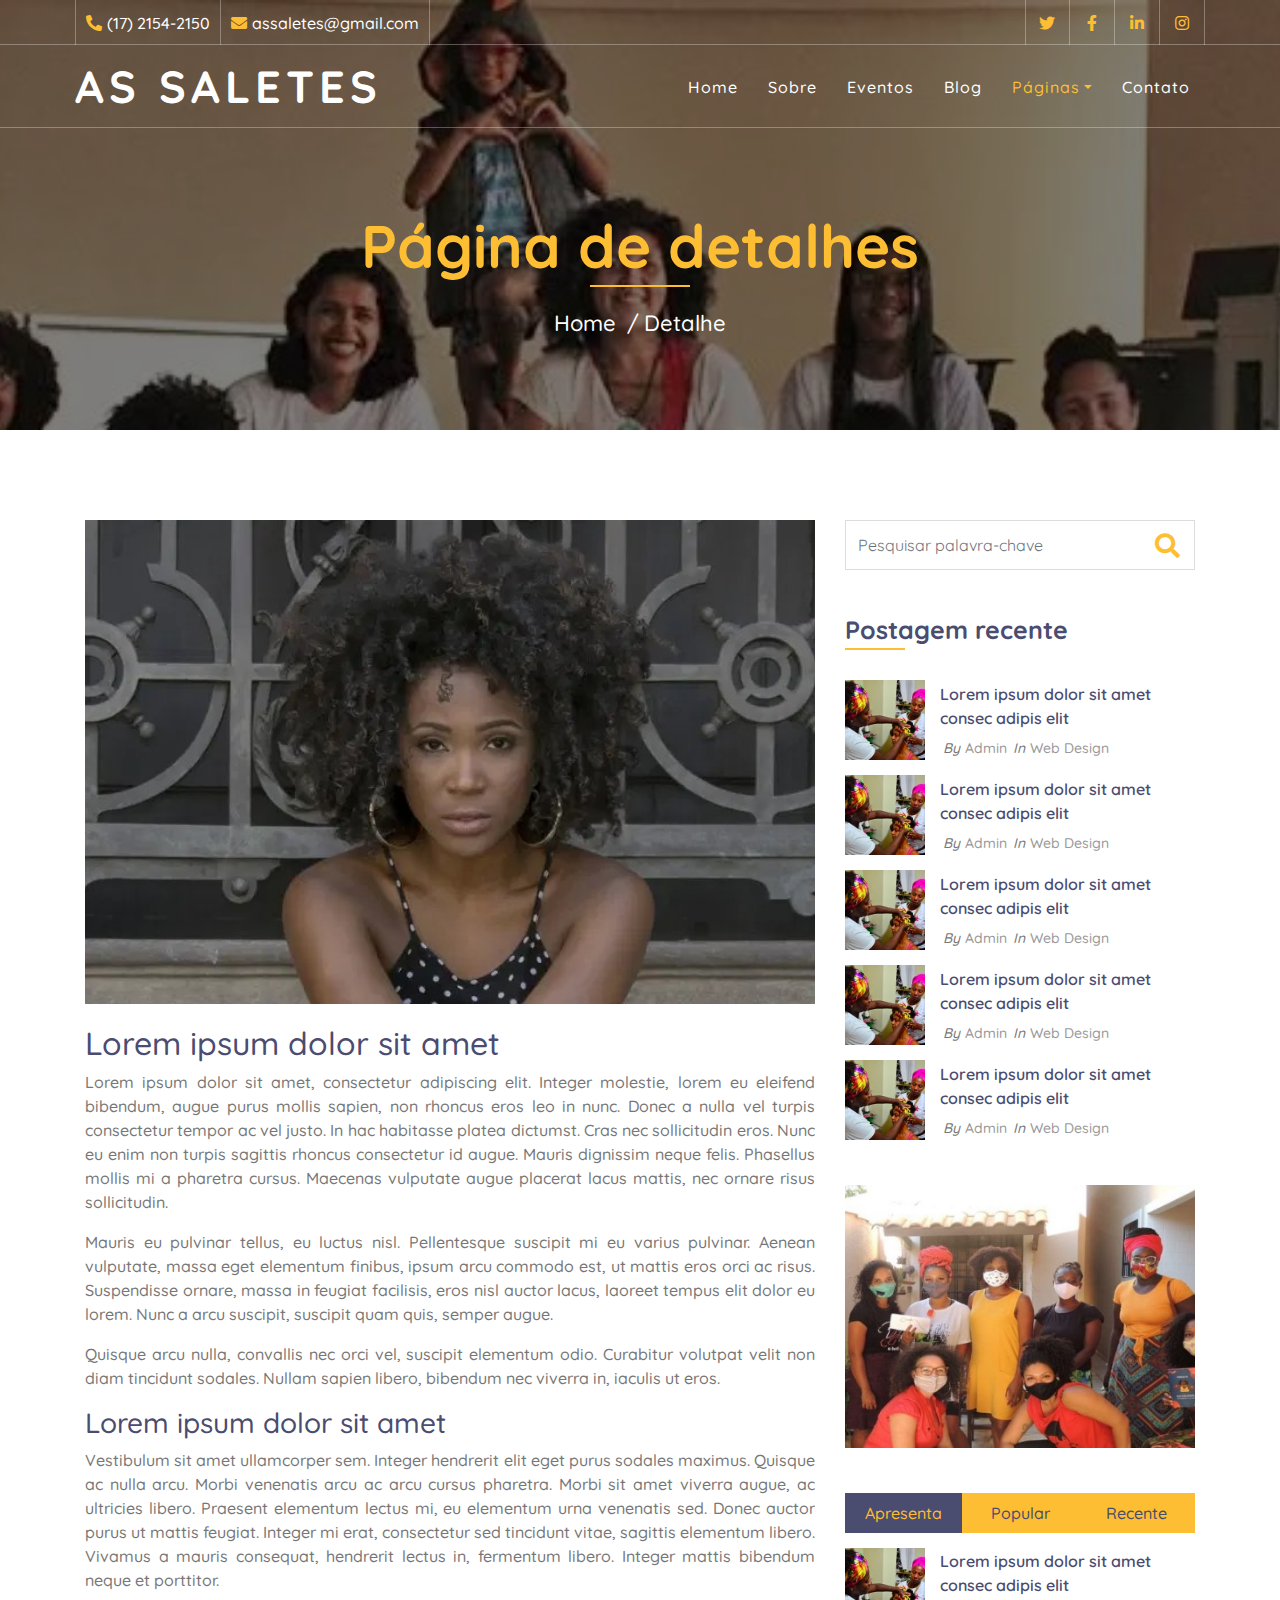
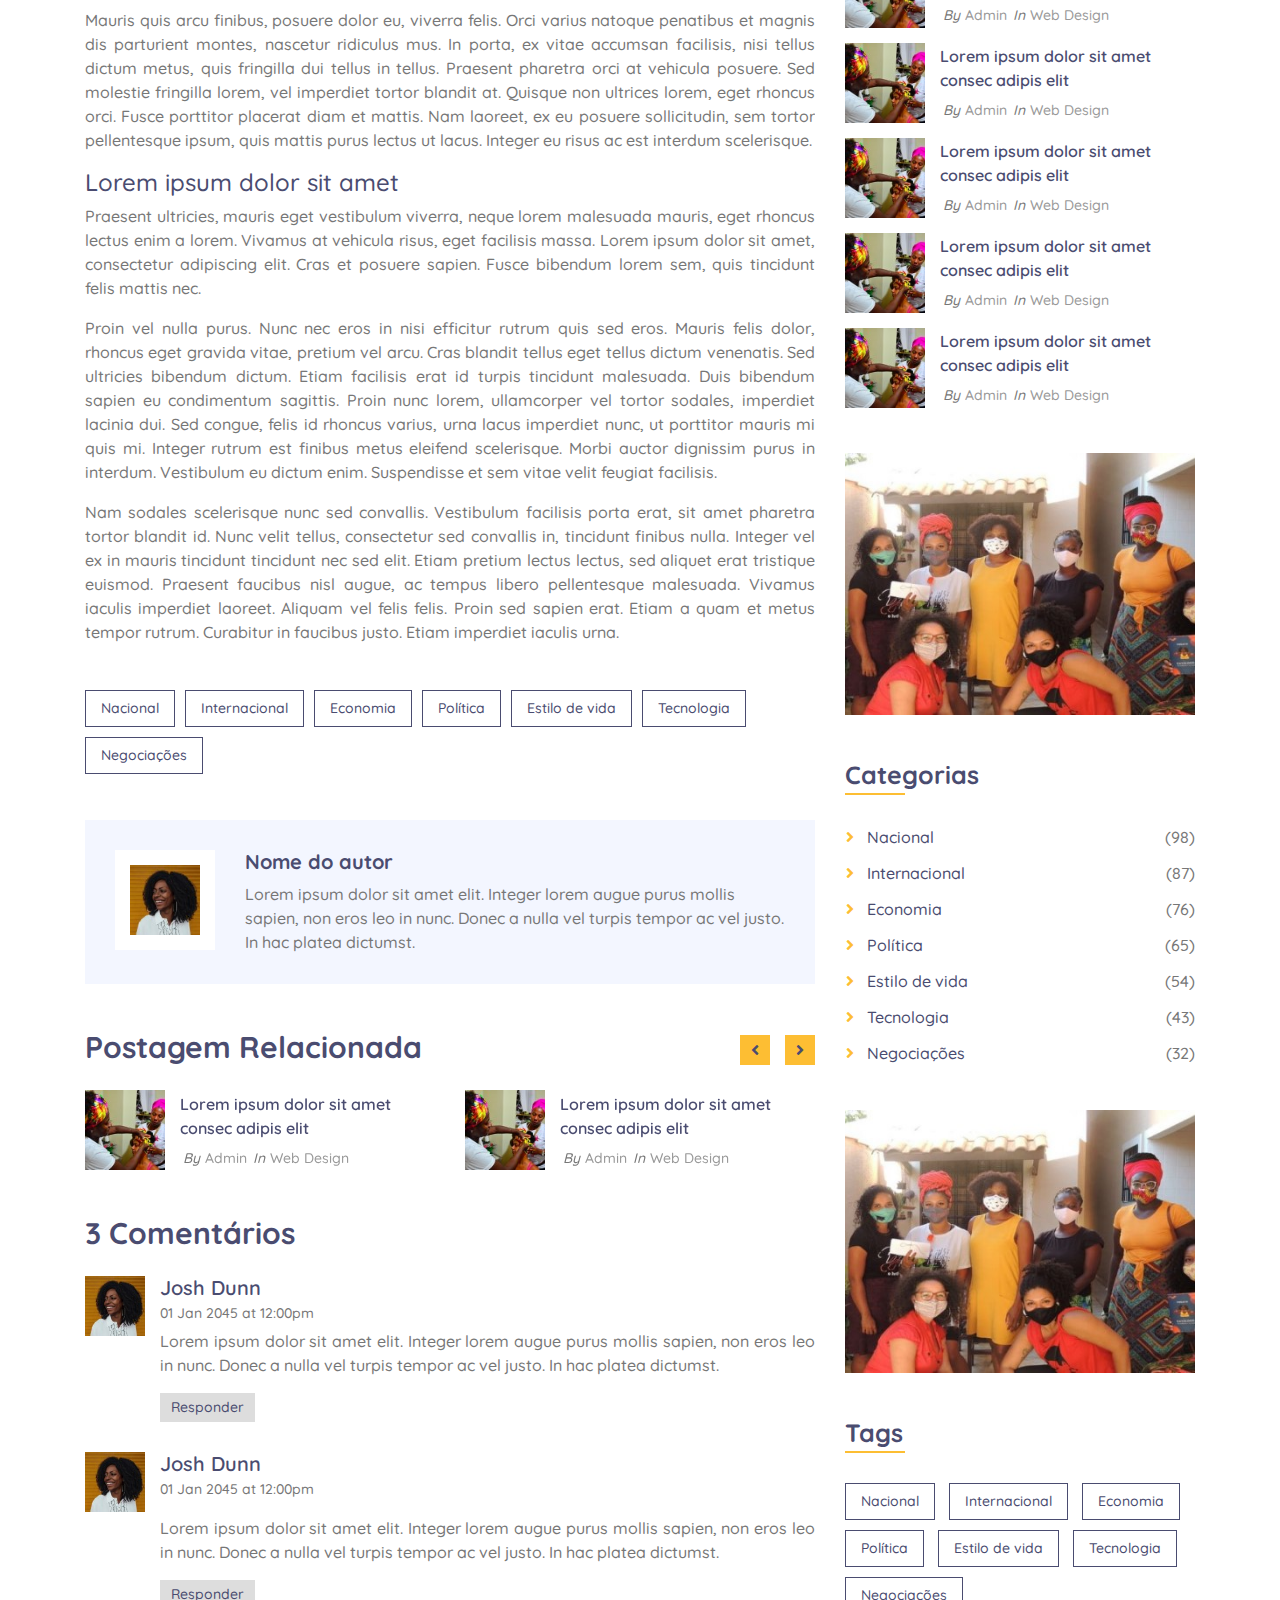
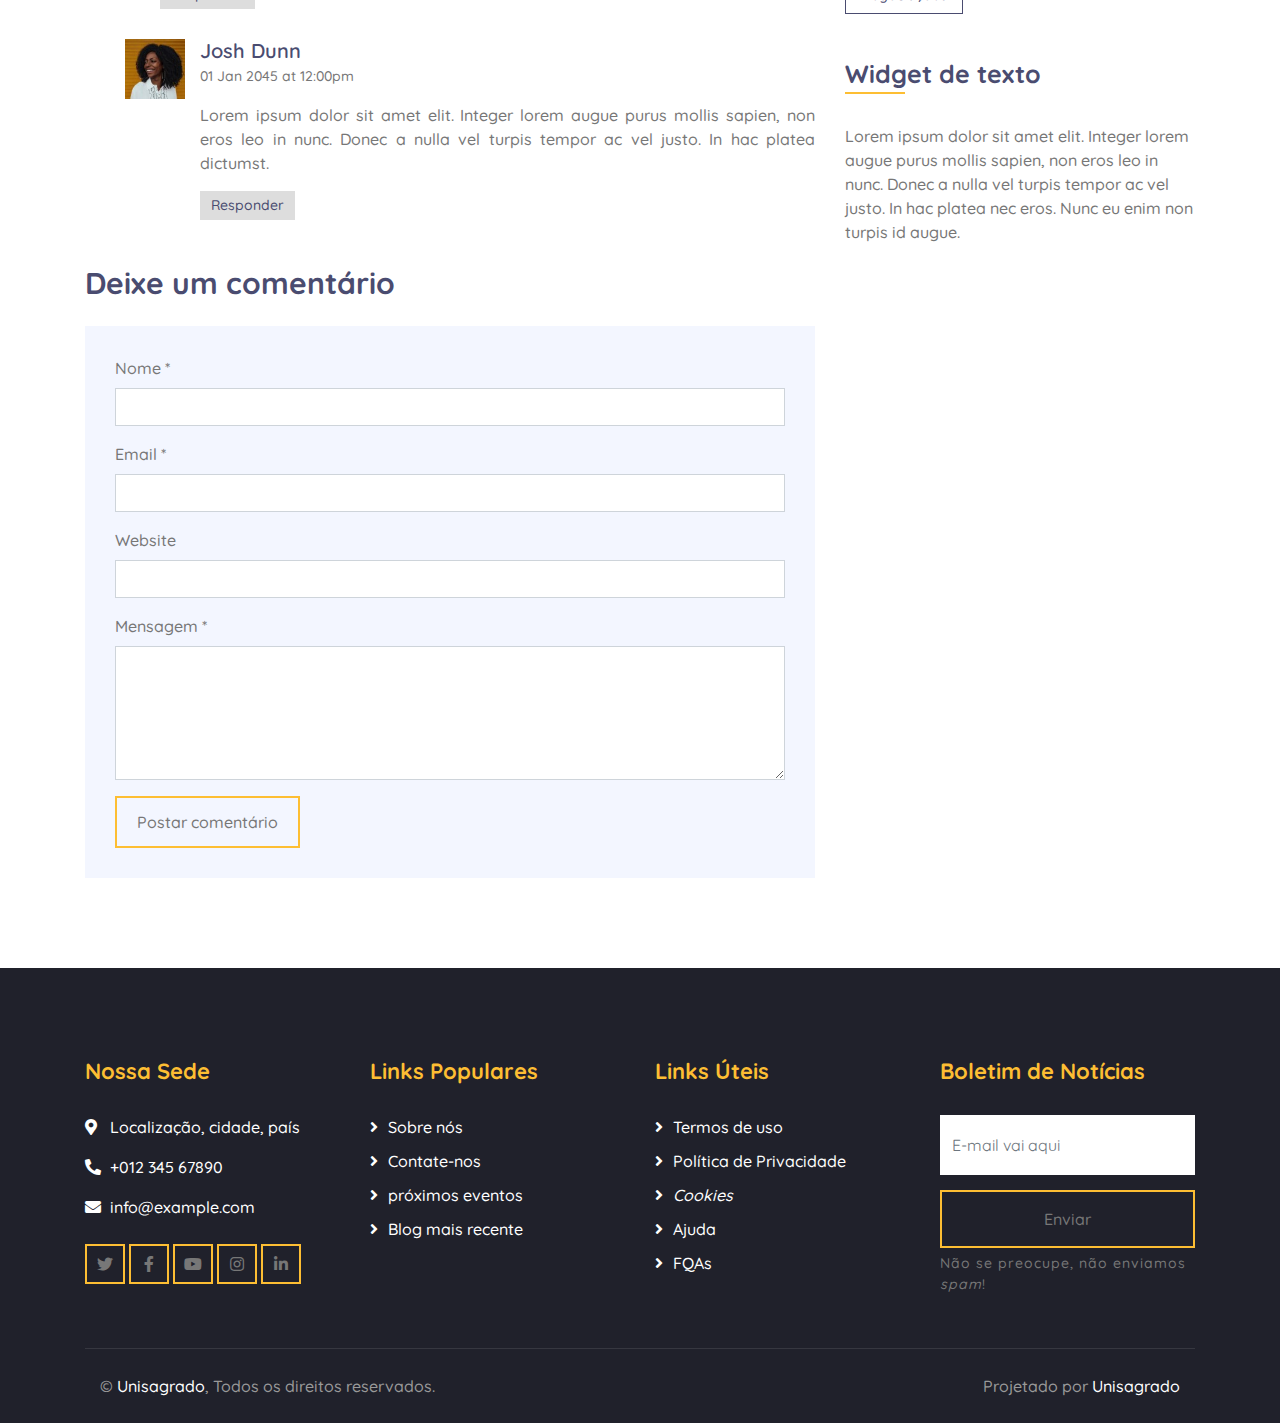
<file: single.html>
<!DOCTYPE html>
<html lang="en">
    <head>
        <meta charset="utf-8">
        <title>As Saletes</title>
        <meta content="width=device-width, initial-scale=1.0" name="viewport">
        <meta content="Unisagrado" name="keywords">
        <meta content="Unisagrado" name="description">

        <!-- Favicon -->
        <link href="img/favicon.ico" rel="icon">

        <!-- Google Font -->
        <link href="https://fonts.googleapis.com/css2?family=Quicksand:wght@300;400;500;600;700&display=swap" rel="stylesheet">
        
        <!-- CSS Libraries -->
        <link href="https://stackpath.bootstrapcdn.com/bootstrap/4.4.1/css/bootstrap.min.css" rel="stylesheet">
        <link href="https://cdnjs.cloudflare.com/ajax/libs/font-awesome/5.10.0/css/all.min.css" rel="stylesheet">
        <link href="lib/flaticon/font/flaticon.css" rel="stylesheet">
        <link href="lib/animate/animate.min.css" rel="stylesheet">
        <link href="lib/owlcarousel/assets/owl.carousel.min.css" rel="stylesheet">

        <!-- Template Stylesheet -->
        <link href="css/style.css" rel="stylesheet">
    </head>

    <body>
        <!-- Top Bar Start -->
        <div class="top-bar d-none d-md-block">
            <div class="container-fluid">
                <div class="row">
                    <div class="col-md-8">
                        <div class="top-bar-left">
                            <div class="text">
                                <i class="fa fa-phone-alt"></i>
                                <p>(17) 2154-2150</p>
                            </div>
                            <div class="text">
                                <i class="fa fa-envelope"></i>
                                <p>assaletes@gmail.com</p>
                            </div>
                        </div>
                    </div>
                    <div class="col-md-4">
                        <div class="top-bar-right">
                            <div class="social">
                                <a href=""><i class="fab fa-twitter"></i></a>
                                <a href=""><i class="fab fa-facebook-f"></i></a>
                                <a href=""><i class="fab fa-linkedin-in"></i></a>
                                <a href=""><i class="fab fa-instagram"></i></a>
                            </div>
                        </div>
                    </div>
                </div>
            </div>
        </div>
        <!-- Top Bar End -->

        <!-- Nav Bar Start -->
        <div class="navbar navbar-expand-lg bg-dark navbar-dark">
            <div class="container-fluid">
                <a href="index.html" class="navbar-brand">As Saletes</a>
                <button type="button" class="navbar-toggler" data-toggle="collapse" data-target="#navbarCollapse">
                    <span class="navbar-toggler-icon"></span>
                </button>

                <div class="collapse navbar-collapse justify-content-between" id="navbarCollapse">
                    <div class="navbar-nav ml-auto">
                        <a href="index.html" class="nav-item nav-link">Home</a>
                        <a href="about.html" class="nav-item nav-link">Sobre</a>
                        <a href="event.html" class="nav-item nav-link">Eventos</a>
                        <a href="blog.html" class="nav-item nav-link">Blog</a>
                        <div class="nav-item dropdown">
                            <a href="#" class="nav-link dropdown-toggle active" data-toggle="dropdown">Páginas</a>
                            <div class="dropdown-menu">
                                <a href="single.html" class="dropdown-item active">Detalhes da página</a>
                                <a href="service.html" class="dropdown-item">O que nós fazemos</a>
                                <a href="team.html" class="dropdown-item">Conheça o time</a>
                                <a href="volunteer.html" class="dropdown-item">Torne-se um voluntário</a>
                            </div>
                        </div>
                        <a href="contact.html" class="nav-item nav-link">Contato</a>
                    </div>
                </div>
            </div>
        </div>
        <!-- Nav Bar End -->
        
        
        <!-- Page Header Start -->
        <div class="page-header">
            <div class="container">
                <div class="row">
                    <div class="col-12">
                        <h2>Página de detalhes</h2>
                    </div>
                    <div class="col-12">
                        <a href="">Home</a>
                        <a href="">Detalhe</a>
                    </div>
                </div>
            </div>
        </div>
        <!-- Page Header End -->


        <!-- Single Post Start-->
        <div class="single">
            <div class="container">
                <div class="row">
                    <div class="col-lg-8">
                        <div class="single-content">
                            <img src="img/single.jpg" />
                            <h2>Lorem ipsum dolor sit amet</h2>
                            <p>
                                Lorem ipsum dolor sit amet, consectetur adipiscing elit. Integer molestie, lorem eu eleifend bibendum, augue purus mollis sapien, non rhoncus eros leo in nunc. Donec a nulla vel turpis consectetur tempor ac vel justo. In hac habitasse platea dictumst. Cras nec sollicitudin eros. Nunc eu enim non turpis sagittis rhoncus consectetur id augue. Mauris dignissim neque felis. Phasellus mollis mi a pharetra cursus. Maecenas vulputate augue placerat lacus mattis, nec ornare risus sollicitudin.
                            </p>
                            <p>
                                Mauris eu pulvinar tellus, eu luctus nisl. Pellentesque suscipit mi eu varius pulvinar. Aenean vulputate, massa eget elementum finibus, ipsum arcu commodo est, ut mattis eros orci ac risus. Suspendisse ornare, massa in feugiat facilisis, eros nisl auctor lacus, laoreet tempus elit dolor eu lorem. Nunc a arcu suscipit, suscipit quam quis, semper augue.
                            </p>
                            <p>
                                Quisque arcu nulla, convallis nec orci vel, suscipit elementum odio. Curabitur volutpat velit non diam tincidunt sodales. Nullam sapien libero, bibendum nec viverra in, iaculis ut eros.
                            </p>
                            <h3>Lorem ipsum dolor sit amet</h3>
                            <p>
                                Vestibulum sit amet ullamcorper sem. Integer hendrerit elit eget purus sodales maximus. Quisque ac nulla arcu. Morbi venenatis arcu ac arcu cursus pharetra. Morbi sit amet viverra augue, ac ultricies libero. Praesent elementum lectus mi, eu elementum urna venenatis sed. Donec auctor purus ut mattis feugiat. Integer mi erat, consectetur sed tincidunt vitae, sagittis elementum libero. Vivamus a mauris consequat, hendrerit lectus in, fermentum libero. Integer mattis bibendum neque et porttitor.
                            </p>
                            <p>
                                Mauris quis arcu finibus, posuere dolor eu, viverra felis. Orci varius natoque penatibus et magnis dis parturient montes, nascetur ridiculus mus. In porta, ex vitae accumsan facilisis, nisi tellus dictum metus, quis fringilla dui tellus in tellus. Praesent pharetra orci at vehicula posuere. Sed molestie fringilla lorem, vel imperdiet tortor blandit at. Quisque non ultrices lorem, eget rhoncus orci. Fusce porttitor placerat diam et mattis. Nam laoreet, ex eu posuere sollicitudin, sem tortor pellentesque ipsum, quis mattis purus lectus ut lacus. Integer eu risus ac est interdum scelerisque.
                            </p>
                            <h4>Lorem ipsum dolor sit amet</h4>
                            <p>
                                Praesent ultricies, mauris eget vestibulum viverra, neque lorem malesuada mauris, eget rhoncus lectus enim a lorem. Vivamus at vehicula risus, eget facilisis massa. Lorem ipsum dolor sit amet, consectetur adipiscing elit. Cras et posuere sapien. Fusce bibendum lorem sem, quis tincidunt felis mattis nec.
                            </p>
                            <p>
                                Proin vel nulla purus. Nunc nec eros in nisi efficitur rutrum quis sed eros. Mauris felis dolor, rhoncus eget gravida vitae, pretium vel arcu. Cras blandit tellus eget tellus dictum venenatis. Sed ultricies bibendum dictum. Etiam facilisis erat id turpis tincidunt malesuada. Duis bibendum sapien eu condimentum sagittis. Proin nunc lorem, ullamcorper vel tortor sodales, imperdiet lacinia dui. Sed congue, felis id rhoncus varius, urna lacus imperdiet nunc, ut porttitor mauris mi quis mi. Integer rutrum est finibus metus eleifend scelerisque. Morbi auctor dignissim purus in interdum. Vestibulum eu dictum enim. Suspendisse et sem vitae velit feugiat facilisis.
                            </p>
                            <p>
                                Nam sodales scelerisque nunc sed convallis. Vestibulum facilisis porta erat, sit amet pharetra tortor blandit id. Nunc velit tellus, consectetur sed convallis in, tincidunt finibus nulla. Integer vel ex in mauris tincidunt tincidunt nec sed elit. Etiam pretium lectus lectus, sed aliquet erat tristique euismod. Praesent faucibus nisl augue, ac tempus libero pellentesque malesuada. Vivamus iaculis imperdiet laoreet. Aliquam vel felis felis. Proin sed sapien erat. Etiam a quam et metus tempor rutrum. Curabitur in faucibus justo. Etiam imperdiet iaculis urna.
                            </p>
                        </div>
                        <div class="single-tags">
                            <a href="">Nacional</a>
                            <a href="">Internacional</a>
                            <a href="">Economia</a>
                            <a href="">Política</a>
                            <a href="">Estilo de vida</a>
                            <a href="">Tecnologia</a>
                            <a href="">Negociações</a>
                        </div>
                        <div class="single-bio">
                            <div class="single-bio-img">
                                <img src="img/user.jpg" />
                            </div>
                            <div class="single-bio-text">
                                <h3>Nome do autor</h3>
                                <p>
                                    Lorem ipsum dolor sit amet elit. Integer lorem augue purus mollis sapien, non eros leo in nunc. Donec a nulla vel turpis tempor ac vel justo. In hac platea dictumst.
                                </p>
                            </div>
                        </div>
                        <div class="single-related">
                            <h2>Postagem Relacionada</h2>
                            <div class="owl-carousel related-slider">
                                <div class="post-item">
                                    <div class="post-img">
                                        <img src="img/post-1.jpg" />
                                    </div>
                                    <div class="post-text">
                                        <a href="">Lorem ipsum dolor sit amet consec adipis elit</a>
                                        <div class="post-meta">
                                            <p>By<a href="">Admin</a></p>
                                            <p>In<a href="">Web Design</a></p>
                                        </div>
                                    </div>
                                </div>
                                <div class="post-item">
                                    <div class="post-img">
                                        <img src="img/post-2.jpg" />
                                    </div>
                                    <div class="post-text">
                                        <a href="">Lorem ipsum dolor sit amet consec adipis elit</a>
                                        <div class="post-meta">
                                            <p>By<a href="">Admin</a></p>
                                            <p>In<a href="">Web Design</a></p>
                                        </div>
                                    </div>
                                </div>
                                <div class="post-item">
                                    <div class="post-img">
                                        <img src="img/post-3.jpg" />
                                    </div>
                                    <div class="post-text">
                                        <a href="">Lorem ipsum dolor sit amet consec adipis elit</a>
                                        <div class="post-meta">
                                            <p>By<a href="">Admin</a></p>
                                            <p>In<a href="">Web Design</a></p>
                                        </div>
                                    </div>
                                </div>
                                <div class="post-item">
                                    <div class="post-img">
                                        <img src="img/post-4.jpg" />
                                    </div>
                                    <div class="post-text">
                                        <a href="">Lorem ipsum dolor sit amet consec adipis elit</a>
                                        <div class="post-meta">
                                            <p>By<a href="">Admin</a></p>
                                            <p>In<a href="">Web Design</a></p>
                                        </div>
                                    </div>
                                </div>
                            </div>
                        </div>

                        <div class="single-comment">
                            <h2>3 Comentários</h2>
                            <ul class="comment-list">
                                <li class="comment-item">
                                    <div class="comment-body">
                                        <div class="comment-img">
                                            <img src="img/user.jpg" />
                                        </div>
                                        <div class="comment-text">
                                            <h3><a href="">Josh Dunn</a></h3>
                                            <span>01 Jan 2045 at 12:00pm</span>
                                            <p>
                                                Lorem ipsum dolor sit amet elit. Integer lorem augue purus mollis sapien, non eros leo in nunc. Donec a nulla vel turpis tempor ac vel justo. In hac platea dictumst. 
                                            </p>
                                            <a class="btn" href="">Responder</a>
                                        </div>
                                    </div>
                                </li>
                                <li class="comment-item">
                                    <div class="comment-body">
                                        <div class="comment-img">
                                            <img src="img/user.jpg" />
                                        </div>
                                        <div class="comment-text">
                                            <h3><a href="">Josh Dunn</a></h3>
                                            <p><span>01 Jan 2045 at 12:00pm</span></p>
                                            <p>
                                                Lorem ipsum dolor sit amet elit. Integer lorem augue purus mollis sapien, non eros leo in nunc. Donec a nulla vel turpis tempor ac vel justo. In hac platea dictumst. 
                                            </p>
                                            <a class="btn" href="">Responder</a>
                                        </div>
                                    </div>
                                    <ul class="comment-child">
                                        <li class="comment-item">
                                            <div class="comment-body">
                                                <div class="comment-img">
                                                    <img src="img/user.jpg" />
                                                </div>
                                                <div class="comment-text">
                                                    <h3><a href="">Josh Dunn</a></h3>
                                                    <p><span>01 Jan 2045 at 12:00pm</span></p>
                                                    <p>
                                                        Lorem ipsum dolor sit amet elit. Integer lorem augue purus mollis sapien, non eros leo in nunc. Donec a nulla vel turpis tempor ac vel justo. In hac platea dictumst. 
                                                    </p>
                                                    <a class="btn" href="">Responder</a>
                                                </div>
                                            </div>
                                        </li>
                                    </ul>
                                </li>
                            </ul>
                        </div>
                        <div class="comment-form">
                            <h2>Deixe um comentário</h2>
                            <form>
                                <div class="form-group">
                                    <label for="name">Nome *</label>
                                    <input type="text" class="form-control" id="name">
                                </div>
                                <div class="form-group">
                                    <label for="email">Email *</label>
                                    <input type="email" class="form-control" id="email">
                                </div>
                                <div class="form-group">
                                    <label for="website">Website</label>
                                    <input type="url" class="form-control" id="website">
                                </div>

                                <div class="form-group">
                                    <label for="message">Mensagem *</label>
                                    <textarea id="message" cols="30" rows="5" class="form-control"></textarea>
                                </div>
                                <div class="form-group">
                                    <input type="submit" value="Postar comentário" class="btn btn-custom">
                                </div>
                            </form>
                        </div>
                    </div>

                    <div class="col-lg-4">
                        <div class="sidebar">
                            <div class="sidebar-widget">
                                <div class="search-widget">
                                    <form>
                                        <input class="form-control" type="text" placeholder="Pesquisar palavra-chave">
                                        <button class="btn"><i class="fa fa-search"></i></button>
                                    </form>
                                </div>
                            </div>

                            <div class="sidebar-widget">
                                <h2 class="widget-title">Postagem recente</h2>
                                <div class="recent-post">
                                    <div class="post-item">
                                        <div class="post-img">
                                            <img src="img/post-1.jpg" />
                                        </div>
                                        <div class="post-text">
                                            <a href="">Lorem ipsum dolor sit amet consec adipis elit</a>
                                            <div class="post-meta">
                                                <p>By<a href="">Admin</a></p>
                                                <p>In<a href="">Web Design</a></p>
                                            </div>
                                        </div>
                                    </div>
                                    <div class="post-item">
                                        <div class="post-img">
                                            <img src="img/post-2.jpg" />
                                        </div>
                                        <div class="post-text">
                                            <a href="">Lorem ipsum dolor sit amet consec adipis elit</a>
                                            <div class="post-meta">
                                                <p>By<a href="">Admin</a></p>
                                                <p>In<a href="">Web Design</a></p>
                                            </div>
                                        </div>
                                    </div>
                                    <div class="post-item">
                                        <div class="post-img">
                                            <img src="img/post-3.jpg" />
                                        </div>
                                        <div class="post-text">
                                            <a href="">Lorem ipsum dolor sit amet consec adipis elit</a>
                                            <div class="post-meta">
                                                <p>By<a href="">Admin</a></p>
                                                <p>In<a href="">Web Design</a></p>
                                            </div>
                                        </div>
                                    </div>
                                    <div class="post-item">
                                        <div class="post-img">
                                            <img src="img/post-4.jpg" />
                                        </div>
                                        <div class="post-text">
                                            <a href="">Lorem ipsum dolor sit amet consec adipis elit</a>
                                            <div class="post-meta">
                                                <p>By<a href="">Admin</a></p>
                                                <p>In<a href="">Web Design</a></p>
                                            </div>
                                        </div>
                                    </div>
                                    <div class="post-item">
                                        <div class="post-img">
                                            <img src="img/post-5.jpg" />
                                        </div>
                                        <div class="post-text">
                                            <a href="">Lorem ipsum dolor sit amet consec adipis elit</a>
                                            <div class="post-meta">
                                                <p>By<a href="">Admin</a></p>
                                                <p>In<a href="">Web Design</a></p>
                                            </div>
                                        </div>
                                    </div>
                                </div>
                            </div>

                            <div class="sidebar-widget">
                                <div class="image-widget">
                                    <a href="#"><img src="img/blog-1.jpg" alt="Image"></a>
                                </div>
                            </div>

                            <div class="sidebar-widget">
                                <div class="tab-post">
                                    <ul class="nav nav-pills nav-justified">
                                        <li class="nav-item">
                                            <a class="nav-link active" data-toggle="pill" href="#featured">Apresenta</a>
                                        </li>
                                        <li class="nav-item">
                                            <a class="nav-link" data-toggle="pill" href="#popular">Popular</a>
                                        </li>
                                        <li class="nav-item">
                                            <a class="nav-link" data-toggle="pill" href="#latest">Recente</a>
                                        </li>
                                    </ul>

                                    <div class="tab-content">
                                        <div id="featured" class="container tab-pane active">
                                            <div class="post-item">
                                                <div class="post-img">
                                                    <img src="img/post-1.jpg" />
                                                </div>
                                                <div class="post-text">
                                                    <a href="">Lorem ipsum dolor sit amet consec adipis elit</a>
                                                    <div class="post-meta">
                                                        <p>By<a href="">Admin</a></p>
                                                        <p>In<a href="">Web Design</a></p>
                                                    </div>
                                                </div>
                                            </div>
                                            <div class="post-item">
                                                <div class="post-img">
                                                    <img src="img/post-2.jpg" />
                                                </div>
                                                <div class="post-text">
                                                    <a href="">Lorem ipsum dolor sit amet consec adipis elit</a>
                                                    <div class="post-meta">
                                                        <p>By<a href="">Admin</a></p>
                                                        <p>In<a href="">Web Design</a></p>
                                                    </div>
                                                </div>
                                            </div>
                                            <div class="post-item">
                                                <div class="post-img">
                                                    <img src="img/post-3.jpg" />
                                                </div>
                                                <div class="post-text">
                                                    <a href="">Lorem ipsum dolor sit amet consec adipis elit</a>
                                                    <div class="post-meta">
                                                        <p>By<a href="">Admin</a></p>
                                                        <p>In<a href="">Web Design</a></p>
                                                    </div>
                                                </div>
                                            </div>
                                            <div class="post-item">
                                                <div class="post-img">
                                                    <img src="img/post-4.jpg" />
                                                </div>
                                                <div class="post-text">
                                                    <a href="">Lorem ipsum dolor sit amet consec adipis elit</a>
                                                    <div class="post-meta">
                                                        <p>By<a href="">Admin</a></p>
                                                        <p>In<a href="">Web Design</a></p>
                                                    </div>
                                                </div>
                                            </div>
                                            <div class="post-item">
                                                <div class="post-img">
                                                    <img src="img/post-5.jpg" />
                                                </div>
                                                <div class="post-text">
                                                    <a href="">Lorem ipsum dolor sit amet consec adipis elit</a>
                                                    <div class="post-meta">
                                                        <p>By<a href="">Admin</a></p>
                                                        <p>In<a href="">Web Design</a></p>
                                                    </div>
                                                </div>
                                            </div>
                                        </div>
                                        <div id="popular" class="container tab-pane fade">
                                            <div class="post-item">
                                                <div class="post-img">
                                                    <img src="img/post-1.jpg" />
                                                </div>
                                                <div class="post-text">
                                                    <a href="">Lorem ipsum dolor sit amet consec adipis elit</a>
                                                    <div class="post-meta">
                                                        <p>By<a href="">Admin</a></p>
                                                        <p>In<a href="">Web Design</a></p>
                                                    </div>
                                                </div>
                                            </div>
                                            <div class="post-item">
                                                <div class="post-img">
                                                    <img src="img/post-2.jpg" />
                                                </div>
                                                <div class="post-text">
                                                    <a href="">Lorem ipsum dolor sit amet consec adipis elit</a>
                                                    <div class="post-meta">
                                                        <p>By<a href="">Admin</a></p>
                                                        <p>In<a href="">Web Design</a></p>
                                                    </div>
                                                </div>
                                            </div>
                                            <div class="post-item">
                                                <div class="post-img">
                                                    <img src="img/post-3.jpg" />
                                                </div>
                                                <div class="post-text">
                                                    <a href="">Lorem ipsum dolor sit amet consec adipis elit</a>
                                                    <div class="post-meta">
                                                        <p>By<a href="">Admin</a></p>
                                                        <p>In<a href="">Web Design</a></p>
                                                    </div>
                                                </div>
                                            </div>
                                            <div class="post-item">
                                                <div class="post-img">
                                                    <img src="img/post-4.jpg" />
                                                </div>
                                                <div class="post-text">
                                                    <a href="">Lorem ipsum dolor sit amet consec adipis elit</a>
                                                    <div class="post-meta">
                                                        <p>By<a href="">Admin</a></p>
                                                        <p>In<a href="">Web Design</a></p>
                                                    </div>
                                                </div>
                                            </div>
                                            <div class="post-item">
                                                <div class="post-img">
                                                    <img src="img/post-5.jpg" />
                                                </div>
                                                <div class="post-text">
                                                    <a href="">Lorem ipsum dolor sit amet consec adipis elit</a>
                                                    <div class="post-meta">
                                                        <p>By<a href="">Admin</a></p>
                                                        <p>In<a href="">Web Design</a></p>
                                                    </div>
                                                </div>
                                            </div>
                                        </div>
                                        <div id="latest" class="container tab-pane fade">
                                            <div class="post-item">
                                                <div class="post-img">
                                                    <img src="img/post-1.jpg" />
                                                </div>
                                                <div class="post-text">
                                                    <a href="">Lorem ipsum dolor sit amet consec adipis elit</a>
                                                    <div class="post-meta">
                                                        <p>By<a href="">Admin</a></p>
                                                        <p>In<a href="">Web Design</a></p>
                                                    </div>
                                                </div>
                                            </div>
                                            <div class="post-item">
                                                <div class="post-img">
                                                    <img src="img/post-2.jpg" />
                                                </div>
                                                <div class="post-text">
                                                    <a href="">Lorem ipsum dolor sit amet consec adipis elit</a>
                                                    <div class="post-meta">
                                                        <p>By<a href="">Admin</a></p>
                                                        <p>In<a href="">Web Design</a></p>
                                                    </div>
                                                </div>
                                            </div>
                                            <div class="post-item">
                                                <div class="post-img">
                                                    <img src="img/post-3.jpg" />
                                                </div>
                                                <div class="post-text">
                                                    <a href="">Lorem ipsum dolor sit amet consec adipis elit</a>
                                                    <div class="post-meta">
                                                        <p>By<a href="">Admin</a></p>
                                                        <p>In<a href="">Web Design</a></p>
                                                    </div>
                                                </div>
                                            </div>
                                            <div class="post-item">
                                                <div class="post-img">
                                                    <img src="img/post-4.jpg" />
                                                </div>
                                                <div class="post-text">
                                                    <a href="">Lorem ipsum dolor sit amet consec adipis elit</a>
                                                    <div class="post-meta">
                                                        <p>By<a href="">Admin</a></p>
                                                        <p>In<a href="">Web Design</a></p>
                                                    </div>
                                                </div>
                                            </div>
                                            <div class="post-item">
                                                <div class="post-img">
                                                    <img src="img/post-5.jpg" />
                                                </div>
                                                <div class="post-text">
                                                    <a href="">Lorem ipsum dolor sit amet consec adipis elit</a>
                                                    <div class="post-meta">
                                                        <p>By<a href="">Admin</a></p>
                                                        <p>In<a href="">Web Design</a></p>
                                                    </div>
                                                </div>
                                            </div>
                                        </div>
                                    </div>
                                </div>
                            </div>

                            <div class="sidebar-widget">
                                <div class="image-widget">
                                    <a href="#"><img src="img/blog-2.jpg" alt="Image"></a>
                                </div>
                            </div>

                            <div class="sidebar-widget">
                                <h2 class="widget-title">Categorias</h2>
                                <div class="category-widget">
                                    <ul>
                                        <li><a href="">Nacional</a><span>(98)</span></li>
                                        <li><a href="">Internacional</a><span>(87)</span></li>
                                        <li><a href="">Economia</a><span>(76)</span></li>
                                        <li><a href="">Política</a><span>(65)</span></li>
                                        <li><a href="">Estilo de vida</a><span>(54)</span></li>
                                        <li><a href="">Tecnologia</a><span>(43)</span></li>
                                        <li><a href="">Negociações</a><span>(32)</span></li>
                                    </ul>
                                </div>
                            </div>

                            <div class="sidebar-widget">
                                <div class="image-widget">
                                    <a href="#"><img src="img/blog-3.jpg" alt="Image"></a>
                                </div>
                            </div>

                            <div class="sidebar-widget">
                                <h2 class="widget-title">Tags</h2>
                                <div class="tag-widget">
                                    <a href="">Nacional</a>
                                    <a href="">Internacional</a>
                                    <a href="">Economia</a>
                                    <a href="">Política</a>
                                    <a href="">Estilo de vida</a>
                                    <a href="">Tecnologia</a>
                                    <a href="">Negociações</a>
                                </div>
                            </div>

                            <div class="sidebar-widget">
                                <h2 class="widget-title">Widget de texto</h2>
                                <div class="text-widget">
                                    <p>
                                        Lorem ipsum dolor sit amet elit. Integer lorem augue purus mollis sapien, non eros leo in nunc. Donec a nulla vel turpis tempor ac vel justo. In hac platea nec eros. Nunc eu enim non turpis id augue.
                                    </p>
                                </div>
                            </div>
                        </div>
                    </div>
                </div>
            </div>
        </div>
        <!-- Single Post End-->   


        <!-- Footer Start -->
        <div class="footer">
            <div class="container">
                <div class="row">
                    <div class="col-lg-3 col-md-6">
                        <div class="footer-contact">
                            <h2>Nossa Sede</h2>
                            <p><i class="fa fa-map-marker-alt"></i>Localização, cidade, país</p>
                            <p><i class="fa fa-phone-alt"></i>+012 345 67890</p>
                            <p><i class="fa fa-envelope"></i>info@example.com</p>
                            <div class="footer-social">
                                <a class="btn btn-custom" href=""><i class="fab fa-twitter"></i></a>
                                <a class="btn btn-custom" href=""><i class="fab fa-facebook-f"></i></a>
                                <a class="btn btn-custom" href=""><i class="fab fa-youtube"></i></a>
                                <a class="btn btn-custom" href=""><i class="fab fa-instagram"></i></a>
                                <a class="btn btn-custom" href=""><i class="fab fa-linkedin-in"></i></a>
                            </div>
                        </div>
                    </div>
                    <div class="col-lg-3 col-md-6">
                        <div class="footer-link">
                            <h2>Links Populares</h2>
                            <a href="">Sobre nós</a>
                            <a href="">Contate-nos</a>
                            <a href="">próximos eventos</a>
                            <a href="">Blog mais recente</a>
                        </div>
                    </div>
                    <div class="col-lg-3 col-md-6">
                        <div class="footer-link">
                            <h2>Links Úteis</h2>
                            <a href="">Termos de uso</a>
                            <a href="">Política de Privacidade</a>
                            <a href=""><em>Cookies</em></a>
                            <a href="">Ajuda</a>
                            <a href="">FQAs</a>
                        </div>
                    </div>
                    <div class="col-lg-3 col-md-6">
                        <div class="footer-newsletter">
                            <h2>Boletim de Notícias</h2>
                            <form>
                                <input class="form-control" placeholder="E-mail vai aqui">
                                <button class="btn btn-custom">Enviar</button>
                                <label>Não se preocupe, não enviamos <em>spam</em>!</label>
                            </form>
                        </div>
                    </div>
                </div>
            </div>
            <div class="container copyright">
                <div class="row">
                    <div class="col-md-6">
                        <p>&copy; <a href="">Unisagrado</a>, Todos os direitos reservados.</p>
                    </div>
                    <div class="col-md-6">
                        <p>Projetado por <a href="">Unisagrado</a></p>
                    </div>
                </div>
            </div>
        </div>
        <!-- Footer End -->

        <!-- Back to top button -->
        <a href="#" class="back-to-top"><i class="fa fa-chevron-up"></i></a>
        
        <!-- Pre Loader -->
        <div id="loader" class="show">
            <div class="loader"></div>
        </div>

        <!-- JavaScript Libraries -->
        <script src="https://code.jquery.com/jquery-3.4.1.min.js"></script>
        <script src="https://stackpath.bootstrapcdn.com/bootstrap/4.4.1/js/bootstrap.bundle.min.js"></script>
        <script src="lib/easing/easing.min.js"></script>
        <script src="lib/owlcarousel/owl.carousel.min.js"></script>
        <script src="lib/waypoints/waypoints.min.js"></script>
        <script src="lib/counterup/counterup.min.js"></script>
        <script src="lib/parallax/parallax.min.js"></script>
        
        <!-- Contact Javascript File -->
        <script src="mail/jqBootstrapValidation.min.js"></script>
        <script src="mail/contact.js"></script>

        <!-- Template Javascript -->
        <script src="js/main.js"></script>
    </body>
</html>
</file>
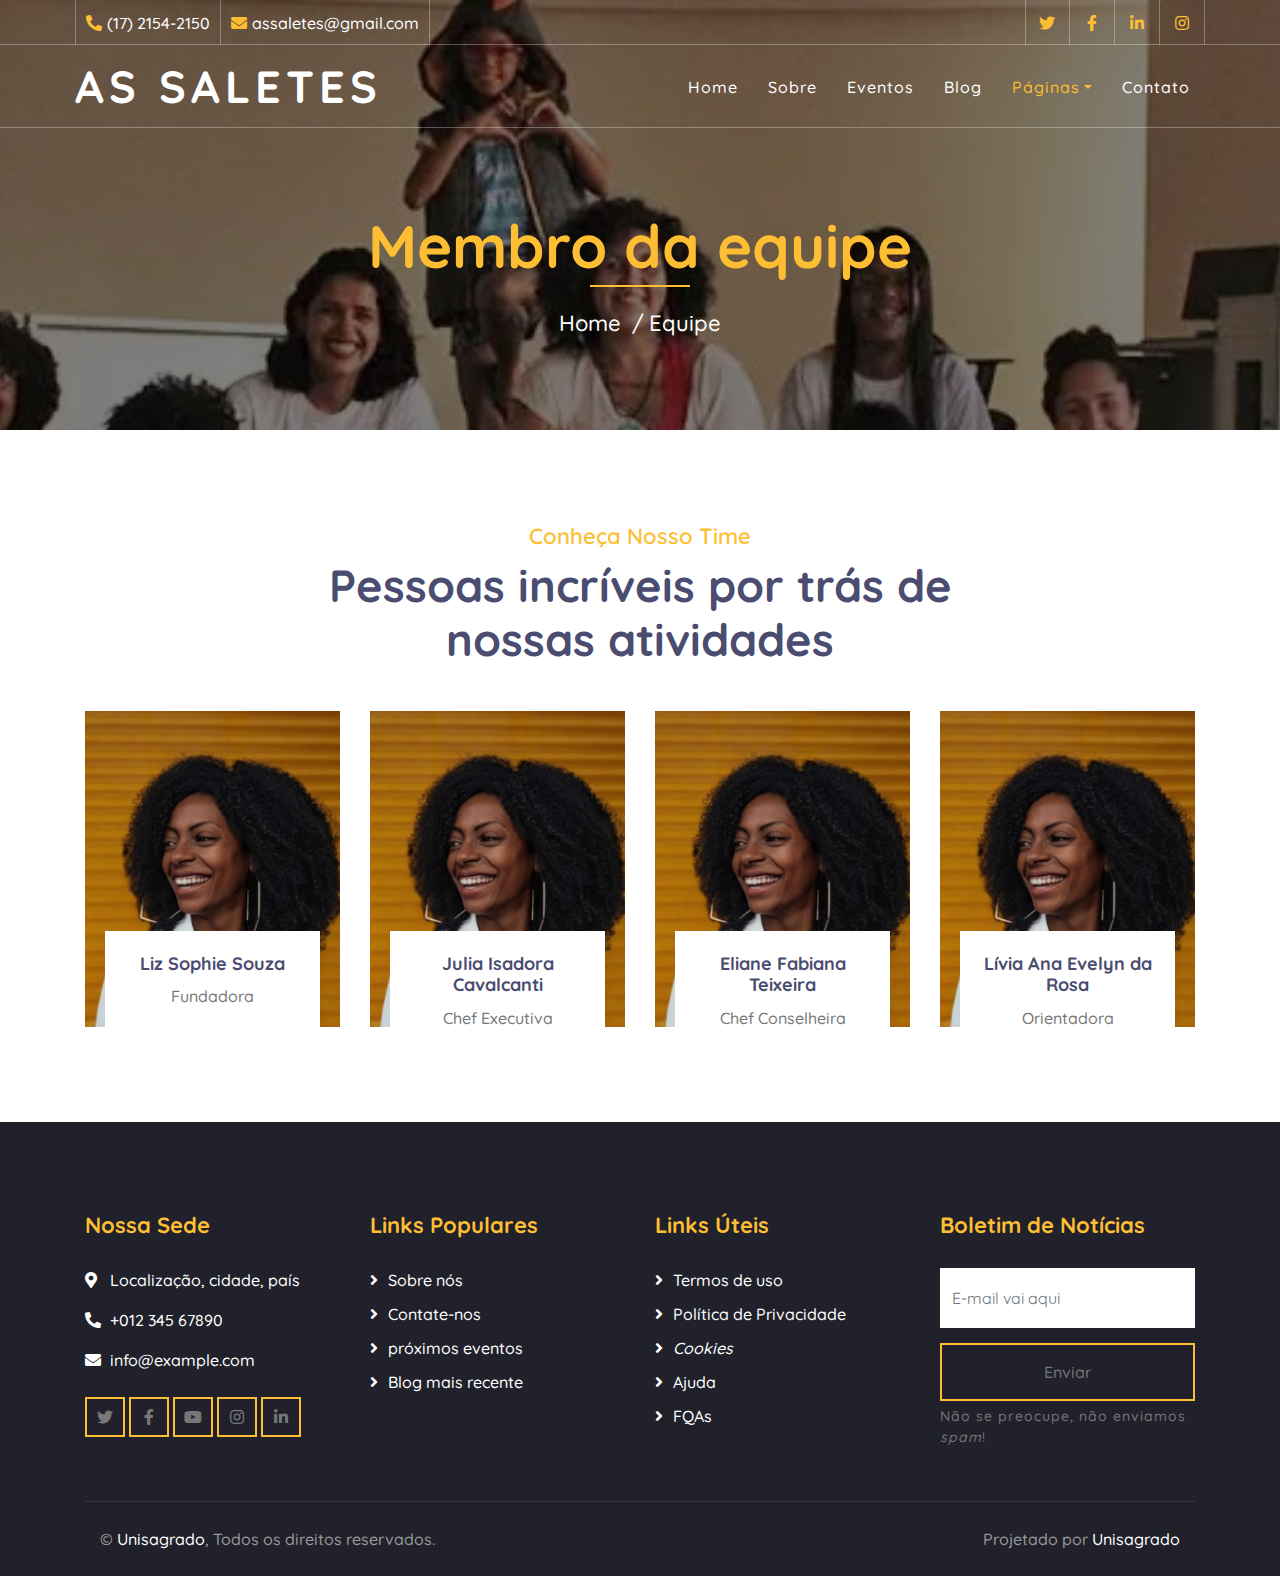
<file: team.html>
<!DOCTYPE html>
<html lang="en">
    <head>
        <meta charset="utf-8">
        <title>As Saletes</title>
        <meta content="width=device-width, initial-scale=1.0" name="viewport">
        <meta content="Unisagrado" name="keywords">
        <meta content="Unisagrado" name="description">

        <!-- Favicon -->
        <link href="img/favicon.ico" rel="icon">

        <!-- Google Font -->
        <link href="https://fonts.googleapis.com/css2?family=Quicksand:wght@300;400;500;600;700&display=swap" rel="stylesheet">
        
        <!-- CSS Libraries -->
        <link href="https://stackpath.bootstrapcdn.com/bootstrap/4.4.1/css/bootstrap.min.css" rel="stylesheet">
        <link href="https://cdnjs.cloudflare.com/ajax/libs/font-awesome/5.10.0/css/all.min.css" rel="stylesheet">
        <link href="lib/flaticon/font/flaticon.css" rel="stylesheet">
        <link href="lib/animate/animate.min.css" rel="stylesheet">
        <link href="lib/owlcarousel/assets/owl.carousel.min.css" rel="stylesheet">

        <!-- Template Stylesheet -->
        <link href="css/style.css" rel="stylesheet">
    </head>

    <body>
        <!-- Top Bar Start -->
        <div class="top-bar d-none d-md-block">
            <div class="container-fluid">
                <div class="row">
                    <div class="col-md-8">
                        <div class="top-bar-left">
                            <div class="text">
                                <i class="fa fa-phone-alt"></i>
                                <p>(17) 2154-2150</p>
                            </div>
                            <div class="text">
                                <i class="fa fa-envelope"></i>
                                <p>assaletes@gmail.com</p>
                            </div>
                        </div>
                    </div>
                    <div class="col-md-4">
                        <div class="top-bar-right">
                            <div class="social">
                                <a href=""><i class="fab fa-twitter"></i></a>
                                <a href=""><i class="fab fa-facebook-f"></i></a>
                                <a href=""><i class="fab fa-linkedin-in"></i></a>
                                <a href=""><i class="fab fa-instagram"></i></a>
                            </div>
                        </div>
                    </div>
                </div>
            </div>
        </div>
        <!-- Top Bar End -->

        <!-- Nav Bar Start -->
        <div class="navbar navbar-expand-lg bg-dark navbar-dark">
            <div class="container-fluid">
                <a href="index.html" class="navbar-brand">As Saletes</a>
                <button type="button" class="navbar-toggler" data-toggle="collapse" data-target="#navbarCollapse">
                    <span class="navbar-toggler-icon"></span>
                </button>

                <div class="collapse navbar-collapse justify-content-between" id="navbarCollapse">
                    <div class="navbar-nav ml-auto">
                        <a href="index.html" class="nav-item nav-link">Home</a>
                        <a href="about.html" class="nav-item nav-link">Sobre</a>
                        <a href="event.html" class="nav-item nav-link">Eventos</a>
                        <a href="blog.html" class="nav-item nav-link">Blog</a>
                        <div class="nav-item dropdown">
                            <a href="#" class="nav-link dropdown-toggle active" data-toggle="dropdown">Páginas</a>
                            <div class="dropdown-menu">
                                <a href="single.html" class="dropdown-item">Detalhes da página</a>
                                <a href="service.html" class="dropdown-item">O que nós fazemos</a>
                                <a href="team.html" class="dropdown-item active">Conheça o time</a>
                                <a href="volunteer.html" class="dropdown-item">Torne-se um voluntário</a>
                            </div>
                        </div>
                        <a href="contact.html" class="nav-item nav-link">Contato</a>
                    </div>
                </div>
            </div>
        </div>
        <!-- Nav Bar End -->
        
        
        <!-- Page Header Start -->
        <div class="page-header">
            <div class="container">
                <div class="row">
                    <div class="col-12">
                        <h2>Membro da equipe</h2>
                    </div>
                    <div class="col-12">
                        <a href="">Home</a>
                        <a href="">Equipe</a>
                    </div>
                </div>
            </div>
        </div>
        <!-- Page Header End -->
        
        
       <!-- Team Start -->
       <div class="team">
        <div class="container">
            <div class="section-header text-center">
                <p>Conheça nosso time</p>
                <h2>Pessoas incríveis por trás de nossas atividades</h2>
            </div>
            <div class="row">
                <div class="col-lg-3 col-md-6">
                    <div class="team-item">
                        <div class="team-img">
                            <img src="img/team-1.jpg" alt="Team Image">
                        </div>
                        <div class="team-text">
                            <h2>Liz Sophie Souza</h2>
                            <p>Fundadora</p>
                            <div class="team-social">
                                <a href=""><i class="fab fa-twitter"></i></a>
                                <a href=""><i class="fab fa-facebook-f"></i></a>
                                <a href=""><i class="fab fa-linkedin-in"></i></a>
                                <a href=""><i class="fab fa-instagram"></i></a>
                            </div>
                        </div>
                    </div>
                </div>
                <div class="col-lg-3 col-md-6">
                    <div class="team-item">
                        <div class="team-img">
                            <img src="img/team-2.jpg" alt="Team Image">
                        </div>
                        <div class="team-text">
                            <h2>Julia Isadora Cavalcanti</h2>
                            <p>Chef Executiva</p>
                            <div class="team-social">
                                <a href=""><i class="fab fa-twitter"></i></a>
                                <a href=""><i class="fab fa-facebook-f"></i></a>
                                <a href=""><i class="fab fa-linkedin-in"></i></a>
                                <a href=""><i class="fab fa-instagram"></i></a>
                            </div>
                        </div>
                    </div>
                </div>
                <div class="col-lg-3 col-md-6">
                    <div class="team-item">
                        <div class="team-img">
                            <img src="img/team-3.jpg" alt="Team Image">
                        </div>
                        <div class="team-text">
                            <h2>Eliane Fabiana Teixeira</h2>
                            <p>Chef Conselheira</p>
                            <div class="team-social">
                                <a href=""><i class="fab fa-twitter"></i></a>
                                <a href=""><i class="fab fa-facebook-f"></i></a>
                                <a href=""><i class="fab fa-linkedin-in"></i></a>
                                <a href=""><i class="fab fa-instagram"></i></a>
                            </div>
                        </div>
                    </div>
                </div>
                <div class="col-lg-3 col-md-6">
                    <div class="team-item">
                        <div class="team-img">
                            <img src="img/team-4.jpg" alt="Team Image">
                        </div>
                        <div class="team-text">
                            <h2>Lívia Ana Evelyn da Rosa</h2>
                            <p>Orientadora</p>
                            <div class="team-social">
                                <a href=""><i class="fab fa-twitter"></i></a>
                                <a href=""><i class="fab fa-facebook-f"></i></a>
                                <a href=""><i class="fab fa-linkedin-in"></i></a>
                                <a href=""><i class="fab fa-instagram"></i></a>
                            </div>
                        </div>
                    </div>
                </div>
            </div>
        </div>
    </div>
    <!-- Team End -->


        <!-- Footer Start -->
        <div class="footer">
            <div class="container">
                <div class="row">
                    <div class="col-lg-3 col-md-6">
                        <div class="footer-contact">
                            <h2>Nossa Sede</h2>
                            <p><i class="fa fa-map-marker-alt"></i>Localização, cidade, país</p>
                            <p><i class="fa fa-phone-alt"></i>+012 345 67890</p>
                            <p><i class="fa fa-envelope"></i>info@example.com</p>
                            <div class="footer-social">
                                <a class="btn btn-custom" href=""><i class="fab fa-twitter"></i></a>
                                <a class="btn btn-custom" href=""><i class="fab fa-facebook-f"></i></a>
                                <a class="btn btn-custom" href=""><i class="fab fa-youtube"></i></a>
                                <a class="btn btn-custom" href=""><i class="fab fa-instagram"></i></a>
                                <a class="btn btn-custom" href=""><i class="fab fa-linkedin-in"></i></a>
                            </div>
                        </div>
                    </div>
                    <div class="col-lg-3 col-md-6">
                        <div class="footer-link">
                            <h2>Links Populares</h2>
                            <a href="">Sobre nós</a>
                            <a href="">Contate-nos</a>
                            <a href="">próximos eventos</a>
                            <a href="">Blog mais recente</a>
                        </div>
                    </div>
                    <div class="col-lg-3 col-md-6">
                        <div class="footer-link">
                            <h2>Links Úteis</h2>
                            <a href="">Termos de uso</a>
                            <a href="">Política de Privacidade</a>
                            <a href=""><em>Cookies</em></a>
                            <a href="">Ajuda</a>
                            <a href="">FQAs</a>
                        </div>
                    </div>
                    <div class="col-lg-3 col-md-6">
                        <div class="footer-newsletter">
                            <h2>Boletim de Notícias</h2>
                            <form>
                                <input class="form-control" placeholder="E-mail vai aqui">
                                <button class="btn btn-custom">Enviar</button>
                                <label>Não se preocupe, não enviamos <em>spam</em>!</label>
                            </form>
                        </div>
                    </div>
                </div>
            </div>
            <div class="container copyright">
                <div class="row">
                    <div class="col-md-6">
                        <p>&copy; <a href="">Unisagrado</a>, Todos os direitos reservados.</p>
                    </div>
                    <div class="col-md-6">
                        <p>Projetado por <a href="">Unisagrado</a></p>
                    </div>
                </div>
            </div>
        </div>
        <!-- Footer End -->

        <!-- Back to top button -->
        <a href="#" class="back-to-top"><i class="fa fa-chevron-up"></i></a>
        
        <!-- Pre Loader -->
        <div id="loader" class="show">
            <div class="loader"></div>
        </div>

        <!-- JavaScript Libraries -->
        <script src="https://code.jquery.com/jquery-3.4.1.min.js"></script>
        <script src="https://stackpath.bootstrapcdn.com/bootstrap/4.4.1/js/bootstrap.bundle.min.js"></script>
        <script src="lib/easing/easing.min.js"></script>
        <script src="lib/owlcarousel/owl.carousel.min.js"></script>
        <script src="lib/waypoints/waypoints.min.js"></script>
        <script src="lib/counterup/counterup.min.js"></script>
        <script src="lib/parallax/parallax.min.js"></script>
        
        <!-- Contact Javascript File -->
        <script src="mail/jqBootstrapValidation.min.js"></script>
        <script src="mail/contact.js"></script>

        <!-- Template Javascript -->
        <script src="js/main.js"></script>
    </body>
</html>
</file>
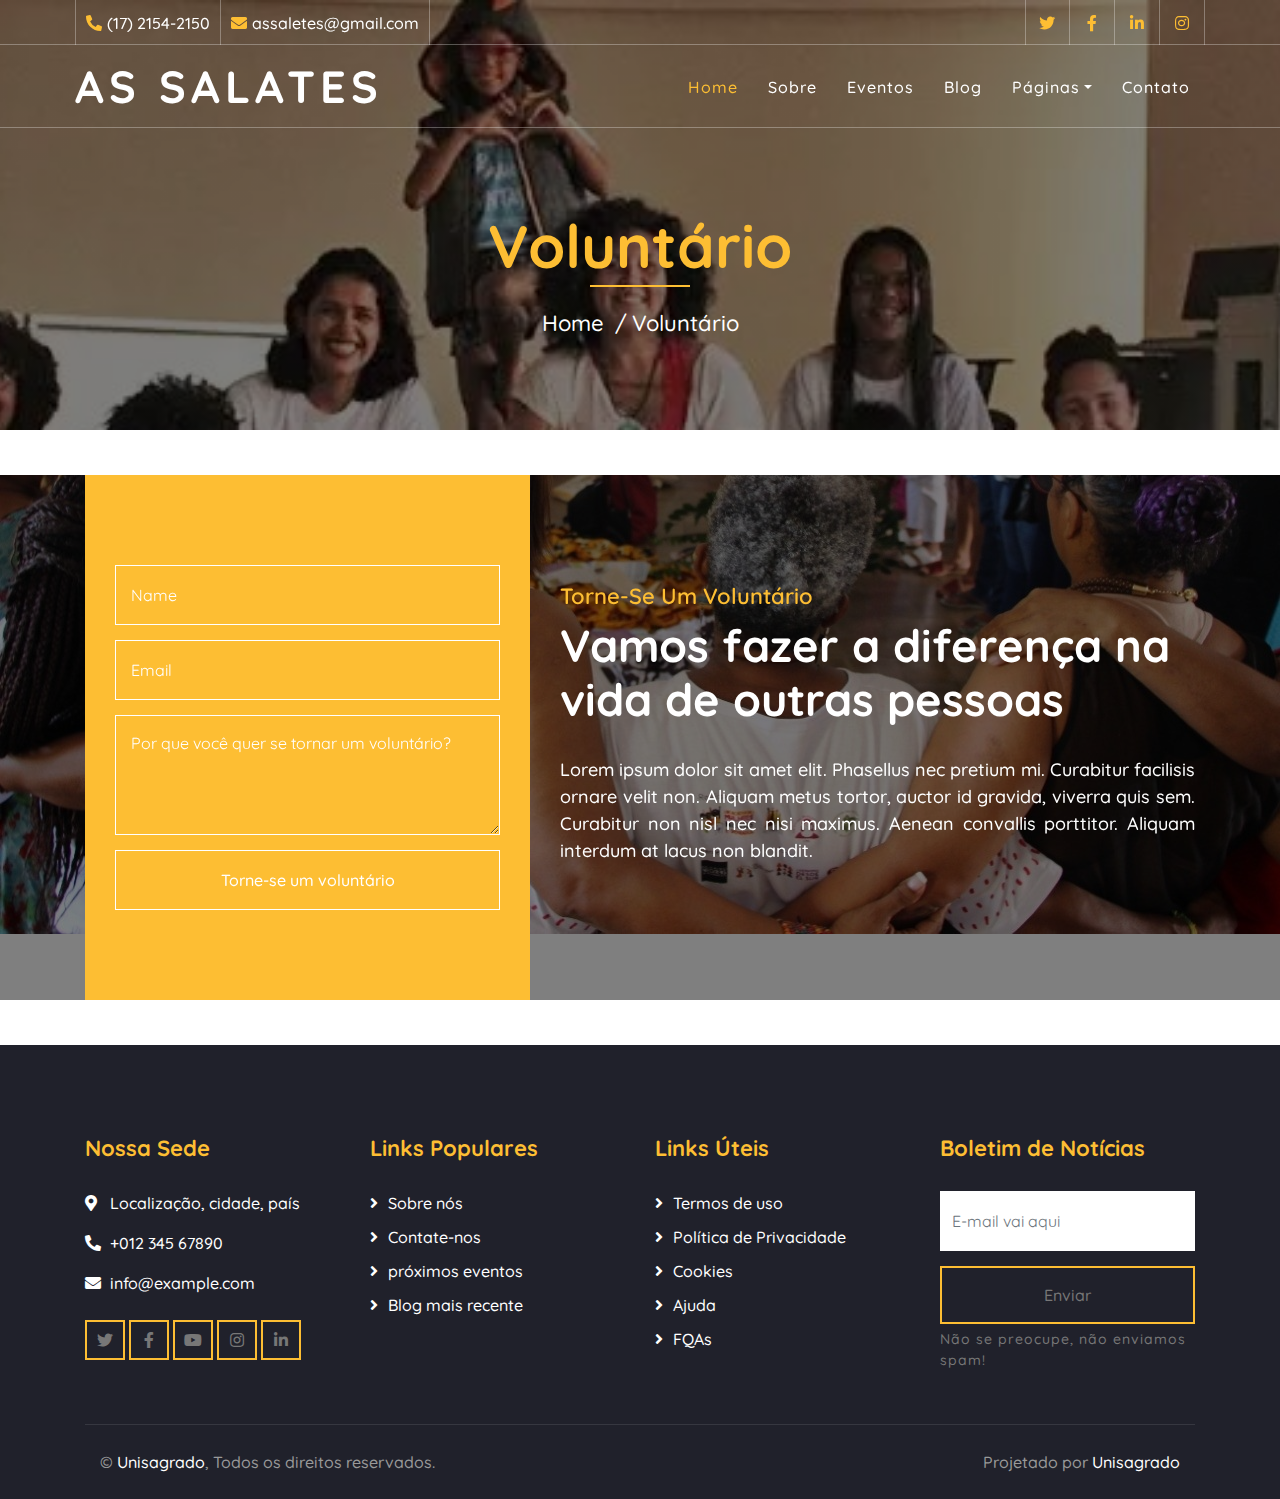
<file: volunteer.html>
<!DOCTYPE html>
<html lang="en">
    <head>
        <meta charset="utf-8">
        <title>As Saletes</title>
        <meta content="width=device-width, initial-scale=1.0" name="viewport">
        <meta content="Unisagrado" name="keywords">
        <meta content="Unisagrado" name="description">

        <!-- Favicon -->
        <link href="img/favicon.ico" rel="icon">

        <!-- Google Font -->
        <link href="https://fonts.googleapis.com/css2?family=Quicksand:wght@300;400;500;600;700&display=swap" rel="stylesheet">
        
        <!-- CSS Libraries -->
        <link href="https://stackpath.bootstrapcdn.com/bootstrap/4.4.1/css/bootstrap.min.css" rel="stylesheet">
        <link href="https://cdnjs.cloudflare.com/ajax/libs/font-awesome/5.10.0/css/all.min.css" rel="stylesheet">
        <link href="lib/flaticon/font/flaticon.css" rel="stylesheet">
        <link href="lib/animate/animate.min.css" rel="stylesheet">
        <link href="lib/owlcarousel/assets/owl.carousel.min.css" rel="stylesheet">

        <!-- Template Stylesheet -->
        <link href="css/style.css" rel="stylesheet">
    </head>

    <body>
         <!-- Top Bar Start -->
         <div class="top-bar d-none d-md-block">
            <div class="container-fluid">
                <div class="row">
                    <div class="col-md-8">
                        <div class="top-bar-left">
                            <div class="text">
                                <i class="fa fa-phone-alt"></i>
                                <p>(17) 2154-2150</p>
                            </div>
                            <div class="text">
                                <i class="fa fa-envelope"></i>
                                <p>assaletes@gmail.com</p>
                            </div>
                        </div>
                    </div>
                    <div class="col-md-4">
                        <div class="top-bar-right">
                            <div class="social">
                                <a href=""><i class="fab fa-twitter"></i></a>
                                <a href=""><i class="fab fa-facebook-f"></i></a>
                                <a href=""><i class="fab fa-linkedin-in"></i></a>
                                <a href=""><i class="fab fa-instagram"></i></a>
                            </div>
                        </div>
                    </div>
                </div>
            </div>
        </div>
        <!-- Top Bar End -->

        <!-- Nav Bar Start -->
        <div class="navbar navbar-expand-lg bg-dark navbar-dark">
            <div class="container-fluid">
                <a href="index.html" class="navbar-brand">As Salates</a>
                <button type="button" class="navbar-toggler" data-toggle="collapse" data-target="#navbarCollapse">
                    <span class="navbar-toggler-icon"></span>
                </button>

                <div class="collapse navbar-collapse justify-content-between" id="navbarCollapse">
                    <div class="navbar-nav ml-auto">
                        <a href="index.html" class="nav-item nav-link active">Home</a>
                        <a href="about.html" class="nav-item nav-link">Sobre</a>
                        <a href="event.html" class="nav-item nav-link">Eventos</a>
                        <a href="blog.html" class="nav-item nav-link">Blog</a>
                        <div class="nav-item dropdown">
                            <a href="#" class="nav-link dropdown-toggle" data-toggle="dropdown">Páginas</a>
                            <div class="dropdown-menu">
                                <a href="single.html" class="dropdown-item">Detalhes da página</a>
                                <a href="service.html" class="dropdown-item">O que nós fazemos</a>
                                <a href="team.html" class="dropdown-item">Conheça o time</a>
                                <a href="volunteer.html" class="dropdown-item">Torne-se um voluntário</a>
                            </div>
                        </div>
                        <a href="contact.html" class="nav-item nav-link">Contato</a>
                    </div>
                </div>
            </div>
        </div>
        <!-- Nav Bar End -->

        
        
        <!-- Page Header Start -->
        <div class="page-header">
            <div class="container">
                <div class="row">
                    <div class="col-12">
                        <h2>Voluntário</h2>
                    </div>
                    <div class="col-12">
                        <a href="">Home</a>
                        <a href="">Voluntário</a>
                    </div>
                </div>
            </div>
        </div>
        <!-- Page Header End -->
        
        
        <!-- Volunteer Start -->
        <div class="volunteer" data-parallax="scroll" data-image-src="img/volunteer.jpg">
            <div class="container">
                <div class="row align-items-center">
                    <div class="col-lg-5">
                        <div class="volunteer-form">
                            <form>
                                <div class="control-group">
                                    <input type="text" class="form-control" placeholder="Name" required="required" />
                                </div>
                                <div class="control-group">
                                    <input type="email" class="form-control" placeholder="Email" required="required" />
                                </div>
                                <div class="control-group">
                                    <textarea class="form-control" placeholder="Por que você quer se tornar um voluntário?" required="required"></textarea>
                                </div>
                                <div>
                                    <button class="btn btn-custom" type="submit">Torne-se um voluntário</button>
                                </div>
                            </form>
                        </div>
                    </div>
                    <div class="col-lg-7">
                        <div class="volunteer-content">
                            <div class="section-header">
                                <p>Torne-se um voluntário</p>
                                <h2>Vamos fazer a diferença na vida de outras pessoas</h2>
                            </div>
                            <div class="volunteer-text">
                                <p>
                                    Lorem ipsum dolor sit amet elit. Phasellus nec pretium mi. Curabitur facilisis ornare velit non. Aliquam metus tortor, auctor id gravida, viverra quis sem. Curabitur non nisl nec nisi maximus. Aenean convallis porttitor. Aliquam interdum at lacus non blandit.
                                </p>
                            </div>
                        </div>
                    </div>
                </div>
            </div>
        </div>
        <!-- Volunteer End -->


       <!-- Footer Start -->
       <div class="footer">
        <div class="container">
            <div class="row">
                <div class="col-lg-3 col-md-6">
                    <div class="footer-contact">
                        <h2>Nossa Sede</h2>
                        <p><i class="fa fa-map-marker-alt"></i>Localização, cidade, país</p>
                        <p><i class="fa fa-phone-alt"></i>+012 345 67890</p>
                        <p><i class="fa fa-envelope"></i>info@example.com</p>
                        <div class="footer-social">
                            <a class="btn btn-custom" href=""><i class="fab fa-twitter"></i></a>
                            <a class="btn btn-custom" href=""><i class="fab fa-facebook-f"></i></a>
                            <a class="btn btn-custom" href=""><i class="fab fa-youtube"></i></a>
                            <a class="btn btn-custom" href=""><i class="fab fa-instagram"></i></a>
                            <a class="btn btn-custom" href=""><i class="fab fa-linkedin-in"></i></a>
                        </div>
                    </div>
                </div>
                <div class="col-lg-3 col-md-6">
                    <div class="footer-link">
                        <h2>Links Populares</h2>
                        <a href="">Sobre nós</a>
                        <a href="">Contate-nos</a>
                        <a href="">próximos eventos</a>
                        <a href="">Blog mais recente</a>
                    </div>
                </div>
                <div class="col-lg-3 col-md-6">
                    <div class="footer-link">
                        <h2>Links Úteis</h2>
                        <a href="">Termos de uso</a>
                        <a href="">Política de Privacidade</a>
                        <a href="">Cookies</a>
                        <a href="">Ajuda</a>
                        <a href="">FQAs</a>
                    </div>
                </div>
                <div class="col-lg-3 col-md-6">
                    <div class="footer-newsletter">
                        <h2>Boletim de Notícias</h2>
                        <form>
                            <input class="form-control" placeholder="E-mail vai aqui">
                            <button class="btn btn-custom">Enviar</button>
                            <label>Não se preocupe, não enviamos spam!</label>
                        </form>
                    </div>
                </div>
            </div>
        </div>
        <div class="container copyright">
            <div class="row">
                <div class="col-md-6">
                    <p>&copy; <a href="">Unisagrado</a>, Todos os direitos reservados.</p>
                </div>
                <div class="col-md-6">
                    <p>Projetado por <a href="">Unisagrado</a></p>
                </div>
            </div>
        </div>
    </div>
    <!-- Footer End -->

        <!-- Back to top button -->
        <a href="#" class="back-to-top"><i class="fa fa-chevron-up"></i></a>
        
        <!-- Pre Loader -->
        <div id="loader" class="show">
            <div class="loader"></div>
        </div>

        <!-- JavaScript Libraries -->
        <script src="https://code.jquery.com/jquery-3.4.1.min.js"></script>
        <script src="https://stackpath.bootstrapcdn.com/bootstrap/4.4.1/js/bootstrap.bundle.min.js"></script>
        <script src="lib/easing/easing.min.js"></script>
        <script src="lib/owlcarousel/owl.carousel.min.js"></script>
        <script src="lib/waypoints/waypoints.min.js"></script>
        <script src="lib/counterup/counterup.min.js"></script>
        <script src="lib/parallax/parallax.min.js"></script>
        
        <!-- Contact Javascript File -->
        <script src="mail/jqBootstrapValidation.min.js"></script>
        <script src="mail/contact.js"></script>

        <!-- Template Javascript -->
        <script src="js/main.js"></script>
    </body>
</html>
</file>
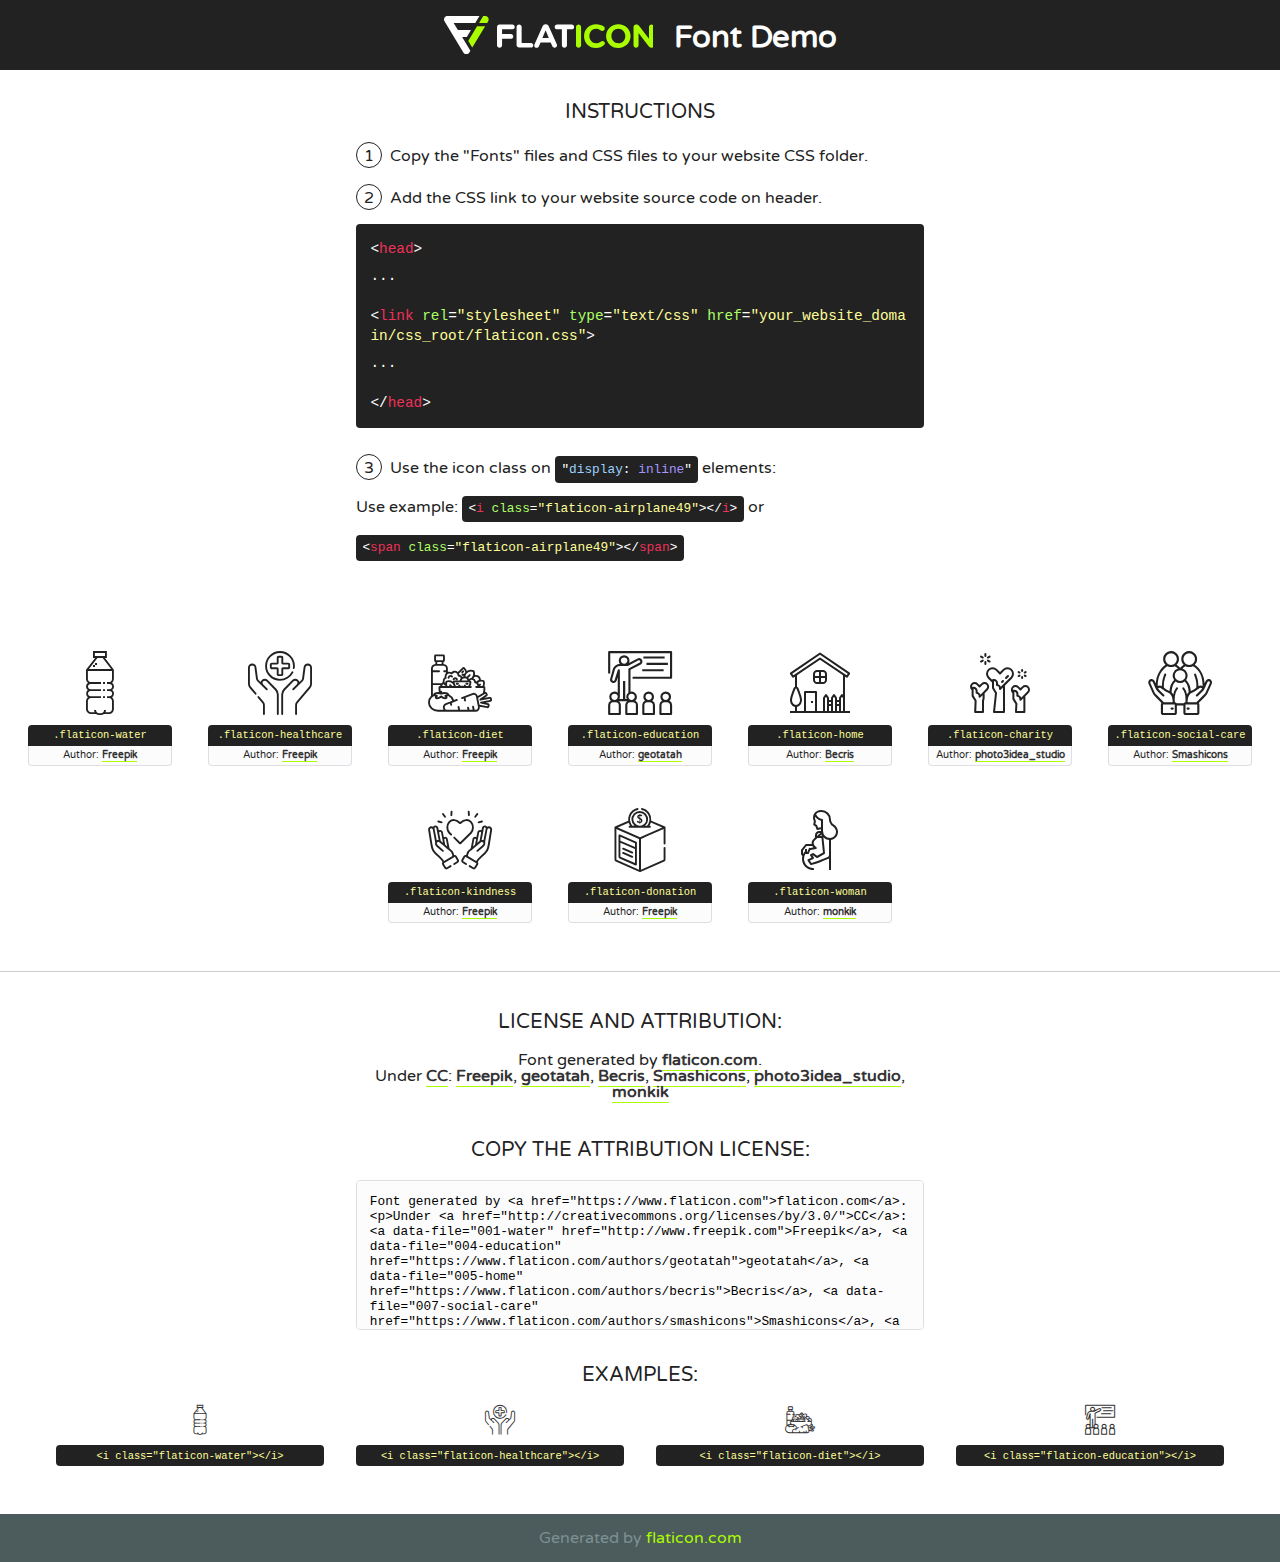
<file: lib/flaticon/font/flaticon.html>
<!DOCTYPE html>
<!--
  Flaticon icon font: Flaticon
  Creation date: 30/09/2020 10:47
-->
<html>
<!DOCTYPE html>
<html>

<head>
    <title>Flaticon WebFont</title>
    <link href="http://fonts.googleapis.com/css?family=Varela+Round" rel="stylesheet" type="text/css" />
    <link rel="stylesheet" type="text/css" href="flaticon.css">
    <meta charset="UTF-8">
    <style>
    html, body, div, span, applet, object, iframe,
    h1, h2, h3, h4, h5, h6, p, blockquote, pre,
    a, abbr, acronym, address, big, cite, code,
    del, dfn, em, img, ins, kbd, q, s, samp,
    small, strike, strong, sub, sup, tt, var,
    b, u, i, center,
    dl, dt, dd, ol, ul, li,
    fieldset, form, label, legend,
    table, caption, tbody, tfoot, thead, tr, th, td,
    article, aside, canvas, details, embed, 
    figure, figcaption, footer, header, hgroup, 
    menu, nav, output, ruby, section, summary,
    time, mark, audio, video {
        margin: 0;
        padding: 0;
        border: 0;
        font-size: 100%;
        font: inherit;
        vertical-align: baseline;
    }
    /* HTML5 display-role reset for older browsers */
    article, aside, details, figcaption, figure, 
    footer, header, hgroup, menu, nav, section {
        display: block;
    }
    body {
        line-height: 1;
    }
    ol, ul {
        list-style: none;
    }
    blockquote, q {
        quotes: none;
    }
    blockquote:before, blockquote:after,
    q:before, q:after {
        content: '';
        content: none;
    }
    table {
        border-collapse: collapse;
        border-spacing: 0;
    }
    body {
        font-family: 'Varela Round', Helvetica, Arial, sans-serif;
        font-size: 16px;
        color: #222;
    }
    a {
        color: #333;
        border-bottom: 1px solid #a9fd00;
        font-weight: bold;
        text-decoration: none;
    }
    * {
        -moz-box-sizing: border-box;
        -webkit-box-sizing: border-box;
        box-sizing: border-box;
        margin: 0;
        padding: 0;
    }
    [class^="flaticon-"]:before, [class*=" flaticon-"]:before, [class^="flaticon-"]:after, [class*=" flaticon-"]:after {
        font-family: Flaticon;
        font-size: 30px;
        font-style: normal;
        margin-left: 20px;
        color: #333;
    }
    .wrapper {
        max-width: 600px;
        margin: auto;
        padding: 0 1em;
    }
    .title {
        font-size: 1.25em;
        text-align: center;
        margin-bottom: 1em;
        text-transform: uppercase;
    }
    header {
        text-align: center;
        background-color: #222;
        color: #fff;
        padding: 1em;
    }
    header .logo {
        width: 210px;
        height: 38px;
        display: inline-block;
        vertical-align: middle;
        margin-right: 1em;
        border: none;
    }
    header strong {
        font-size: 1.95em;
        font-weight: bold;
        vertical-align: middle;
        margin-top: 5px;
        display: inline-block;
    }
    .demo {
        margin: 2em auto;
        line-height: 1.25em;
    }
    .demo ul li {
        margin-bottom: 1em;
    }
    .demo ul li .num {
        color: #222;
        border-radius: 20px;
        display: inline-block;
        width: 26px;
        padding: 3px;
        height: 26px;
        text-align: center;
        margin-right: 0.5em;
        border: 1px solid #222;
    }
    .demo ul li code {
        background-color: #222;
        border-radius: 4px;
        padding: 0.25em 0.5em;
        display: inline-block;
        color: #fff;
        font-family: Consolas,Monaco,Lucida Console,Liberation Mono,DejaVu Sans Mono,Bitstream Vera Sans Mono,Courier New, monospace;
        font-weight: lighter;
        margin-top: 1em;
        font-size: 0.8em;
        word-break: break-all;
    }
    .demo ul li code.big {
        padding: 1em;
        font-size: 0.9em;
    }
    .demo ul li code .red {
        color: #EF3159;
    }
    .demo ul li code .green {
        color: #ACFF65;
    }
    .demo ul li code .yellow {
        color: #FFFF99;
    }
    .demo ul li code .blue {
        color: #99D3FF;
    }
    .demo ul li code .purple {
        color: #A295FF;
    }
    .demo ul li code .dots {
        margin-top: 0.5em;
        display: block;
    }
    #glyphs {
        border-bottom: 1px solid #ccc;
        padding: 2em 0;
        text-align: center;
    }
    .glyph {
        display: inline-block;
        width: 9em;
        margin: 1em;
        text-align: center;
        vertical-align: top;
        background: #FFF;
    }
    .glyph .glyph-icon {
        padding: 10px;
        display: block;
        font-family:"Flaticon";
        font-size: 64px;
        line-height: 1;
    }
    .glyph .glyph-icon:before {
        font-size: 64px;
        color: #222;
        margin-left: 0;
    }
    .class-name {
        font-size: 0.65em;
        background-color: #222;
        color: #fff;
        border-radius: 4px 4px 0 0;
        padding: 0.5em;
        color: #FFFF99;
        font-family: Consolas,Monaco,Lucida Console,Liberation Mono,DejaVu Sans Mono,Bitstream Vera Sans Mono,Courier New, monospace;
    }
    .author-name {
        font-size: 0.6em;
        background-color: #fcfcfd;
        border: 1px solid #DEDEE4;
        border-top: 0;
        border-radius: 0 0 4px 4px;
        padding: 0.5em;
    }
    .class-name:last-child {
        font-size: 10px;
        color:#888;
    }
    .class-name:last-child a {
        font-size: 10px;
        color:#555;
    }
    .class-name:last-child a:hover {
        color:#a9fd00;
    }
    .glyph > input {
        display: block;
        width: 100px;
        margin: 5px auto;
        text-align: center;
        font-size: 12px;
        cursor: text;
    }
    .glyph > input.icon-input {
        font-family:"Flaticon";
        font-size: 16px;
        margin-bottom: 10px;
    }
    .attribution .title {
        margin-top: 2em;
    }
    .attribution textarea {
        background-color: #fcfcfd;
        padding: 1em;
        border: none;
        box-shadow: none;
        border: 1px solid #DEDEE4;
        border-radius: 4px;
        resize: none;
        width: 100%;
        height: 150px;
        font-size: 0.8em;
        font-family: Consolas,Monaco,Lucida Console,Liberation Mono,DejaVu Sans Mono,Bitstream Vera Sans Mono,Courier New, monospace;
        -webkit-appearance: none;
    }
    .iconsuse {
        margin: 2em auto;
        text-align: center;
        max-width: 1200px;
    }
    .iconsuse:after {
        content: '';
        display: table;
        clear: both;
    }
    .iconsuse .image {
        float: left;
        width: 25%;
        padding: 0 1em;
    }
    .iconsuse .image p {
        margin-bottom: 1em;
    }
    .iconsuse .image span {
        display: block;
        font-size: 0.65em;
        background-color: #222;
        color: #fff;
        border-radius: 4px;
        padding: 0.5em;
        color: #FFFF99;
        margin-top: 1em;
        font-family: Consolas,Monaco,Lucida Console,Liberation Mono,DejaVu Sans Mono,Bitstream Vera Sans Mono,Courier New, monospace;
    }
    #footer {
        text-align: center;
        background-color: #4C5B5C;
        color: #7c9192;
        padding: 1em;
    }
    #footer a {
        border: none;
        color: #a9fd00;
        font-weight: normal;
    }
    @media (max-width: 960px) {
        .iconsuse .image {
            width: 50%;
        }
    }
    @media (max-width: 560px) {
        .iconsuse .image {
            width: 100%;
        }
    }
    </style>
</head>

<body class="characters-off">

    <header>
        <a href="https://www.flaticon.com" target="_blank" class="logo">
            <svg version="1.1" xmlns="http://www.w3.org/2000/svg" xmlns:xlink="http://www.w3.org/1999/xlink" xmlns:a="http://ns.adobe.com/AdobeSVGViewerExtensions/3.0/" viewBox="0 0 560.875 102.036" enable-background="new 0 0 560.875 102.036" xml:space="preserve">
                <defs>
                </defs>
                <g>
                    <g class="letters">
                        <path fill="#ffffff" d="M141.596,29.675c0-3.777,2.985-6.767,6.764-6.767h34.438c3.426,0,6.15,2.728,6.15,6.15
                        c0,3.43-2.724,6.149-6.15,6.149h-27.674v13.091h23.719c3.429,0,6.151,2.724,6.151,6.15c0,3.43-2.723,6.149-6.151,6.149h-23.719
                        v17.574c0,3.773-2.986,6.761-6.764,6.761c-3.779,0-6.764-2.989-6.764-6.761V29.675z"></path>
                        <path fill="#ffffff" d="M193.844,29.149c0-3.781,2.985-6.767,6.764-6.767c3.776,0,6.763,2.985,6.763,6.767v42.957h25.039
                        c3.426,0,6.149,2.726,6.149,6.153c0,3.425-2.723,6.15-6.149,6.15h-31.802c-3.779,0-6.764-2.986-6.764-6.768V29.149z"></path>
                        <path fill="#ffffff" d="M241.891,75.71l21.438-48.407c1.492-3.341,4.215-5.357,7.906-5.357h0.792
                        c3.686,0,6.323,2.017,7.815,5.357l21.439,48.407c0.436,0.967,0.701,1.845,0.701,2.723c0,3.602-2.809,6.501-6.414,6.501
                        c-3.161,0-5.269-1.845-6.499-4.655l-4.132-9.661h-27.059l-4.301,10.102c-1.144,2.631-3.426,4.214-6.237,4.214
                        c-3.517,0-6.24-2.81-6.24-6.325C241.1,77.64,241.451,76.677,241.891,75.71z M279.932,58.666l-8.521-20.297l-8.526,20.297H279.932
                        z"></path>
                        <path fill="#ffffff" d="M314.864,35.387H301.86c-3.429,0-6.239-2.813-6.239-6.238c0-3.429,2.811-6.24,6.239-6.24h39.533
                        c3.426,0,6.237,2.811,6.237,6.24c0,3.425-2.811,6.238-6.237,6.238h-13.001v42.785c0,3.773-2.99,6.761-6.764,6.761
                        c-3.779,0-6.764-2.989-6.764-6.761V35.387z"></path>
                        <path fill="#A9FD00" d="M352.615,29.149c0-3.781,2.985-6.767,6.767-6.767c3.774,0,6.761,2.985,6.761,6.767v49.024
                        c0,3.773-2.987,6.761-6.761,6.761c-3.781,0-6.767-2.989-6.767-6.761V29.149z"></path>
                        <path fill="#A9FD00" d="M374.132,53.836v-0.179c0-17.481,13.178-31.801,32.065-31.801c9.22,0,15.459,2.458,20.557,6.238
                        c1.402,1.054,2.637,2.985,2.637,5.357c0,3.692-2.985,6.59-6.681,6.59c-1.845,0-3.071-0.702-4.044-1.319
                        c-3.776-2.813-7.729-4.393-12.562-4.393c-10.364,0-17.831,8.611-17.831,19.154v0.173c0,10.542,7.291,19.329,17.831,19.329
                        c5.715,0,9.492-1.756,13.359-4.834c1.049-0.874,2.458-1.491,4.039-1.491c3.429,0,6.325,2.813,6.325,6.236
                        c0,2.106-1.056,3.78-2.282,4.834c-5.539,4.834-12.036,7.733-21.878,7.733C387.572,85.464,374.132,71.493,374.132,53.836z"></path>
                        <path fill="#A9FD00" d="M433.009,53.836v-0.179c0-17.481,13.79-31.801,32.766-31.801c18.981,0,32.592,14.143,32.592,31.628v0.173
                        c0,17.483-13.785,31.807-32.769,31.807C446.625,85.464,433.009,71.32,433.009,53.836z M484.224,53.836v-0.179
                        c0-10.539-7.725-19.326-18.626-19.326c-10.893,0-18.449,8.611-18.449,19.154v0.173c0,10.542,7.73,19.329,18.626,19.329
                        C476.676,72.986,484.224,64.378,484.224,53.836z"></path>
                        <path fill="#A9FD00" d="M506.233,29.321c0-3.774,2.99-6.763,6.767-6.763h1.401c3.252,0,5.183,1.583,7.029,3.953l26.093,34.265
                        V29.059c0-3.692,2.99-6.677,6.681-6.677c3.683,0,6.671,2.985,6.671,6.677v48.934c0,3.78-2.987,6.765-6.764,6.765h-0.436
                        c-3.257,0-5.188-1.581-7.034-3.953l-27.056-35.492v32.944c0,3.687-2.985,6.676-6.678,6.676c-3.683,0-6.673-2.989-6.673-6.676
                        V29.321z"></path>
                    </g>
                    <g class="insignia">
                        <path fill="#ffffff" d="M48.372,56.137h12.517l11.156-18.537H37.186L25.688,18.539h57.825L94.668,0H9.271
                        C5.925,0,2.842,1.801,1.198,4.716c-1.644,2.907-1.593,6.482,0.134,9.343l50.38,83.501c1.678,2.781,4.689,4.476,7.938,4.476
                        c3.246,0,6.257-1.695,7.935-4.476l2.898-4.804L48.372,56.137z"></path>
                        <g class="i">
                            <path fill="#A9FD00" d="M93.575,18.539h0.031v0.004l21.652,0.004l2.705-4.488c1.727-2.861,1.778-6.436,0.133-9.343
                            C116.454,1.801,113.371,0,110.026,0h-5.294L93.575,18.539z"></path>
                            <polygon fill="#A9FD00" points="88.291,27.356 64.725,66.486 75.519,84.404 109.942,27.356"></polygon>
                        </g>
                    </g>
                </g>
            </svg>
        </a>
        <strong>Font Demo</strong>
    </header>


    <section class="demo wrapper">

        <p class="title">Instructions</p>

        <ul>
            <li>
                <span class="num">1</span>Copy the "Fonts" files and CSS files to your website CSS folder.
            </li>
            <li>
                <span class="num">2</span>Add the CSS link to your website source code on header.
                <code class="big">
                    &lt;<span class="red">head</span>&gt;
                    <br/><span class="dots">...</span>
                    <br/>&lt;<span class="red">link</span> <span class="green">rel</span>=<span class="yellow">"stylesheet"</span> <span class="green">type</span>=<span class="yellow">"text/css"</span> <span class="green">href</span>=<span class="yellow">"your_website_domain/css_root/flaticon.css"</span>&gt;
                    <br/><span class="dots">...</span>
                    <br/>&lt;/<span class="red">head</span>&gt;
                </code>
            </li>

            <li>
                <p>
                    <span class="num">3</span>Use the icon class on <code>"<span class="blue">display</span>:<span class="purple"> inline</span>"</code> elements:
                    <br />
                    Use example: <code>&lt;<span class="red">i</span> <span class="green">class</span>=<span class="yellow">&quot;flaticon-airplane49&quot;</span>&gt;&lt;/<span class="red">i</span>&gt;</code> or <code>&lt;<span class="red">span</span> <span class="green">class</span>=<span class="yellow">&quot;flaticon-airplane49&quot;</span>&gt;&lt;/<span class="red">span</span>&gt;</code>
            </li>
        </ul>

    </section>




   <section id="glyphs">          
    
      
        <div class="glyph"><div class="glyph-icon flaticon-water"></div>
            <div class="class-name">.flaticon-water</div>
            <div class="author-name">Author: <a data-file="001-water" href="http://www.freepik.com">Freepik</a> </div> 
        </div>        
        
        <div class="glyph"><div class="glyph-icon flaticon-healthcare"></div>
            <div class="class-name">.flaticon-healthcare</div>
            <div class="author-name">Author: <a data-file="002-healthcare" href="http://www.freepik.com">Freepik</a> </div> 
        </div>        
        
        <div class="glyph"><div class="glyph-icon flaticon-diet"></div>
            <div class="class-name">.flaticon-diet</div>
            <div class="author-name">Author: <a data-file="003-diet" href="http://www.freepik.com">Freepik</a> </div> 
        </div>        
        
        <div class="glyph"><div class="glyph-icon flaticon-education"></div>
            <div class="class-name">.flaticon-education</div>
            <div class="author-name">Author: <a data-file="004-education" href="https://www.flaticon.com/authors/geotatah">geotatah</a> </div> 
        </div>        
        
        <div class="glyph"><div class="glyph-icon flaticon-home"></div>
            <div class="class-name">.flaticon-home</div>
            <div class="author-name">Author: <a data-file="005-home" href="https://www.flaticon.com/authors/becris">Becris</a> </div> 
        </div>        
        
        <div class="glyph"><div class="glyph-icon flaticon-charity"></div>
            <div class="class-name">.flaticon-charity</div>
            <div class="author-name">Author: <a data-file="006-charity" href="https://www.flaticon.com/authors/photo3idea-studio">photo3idea_studio</a> </div> 
        </div>        
        
        <div class="glyph"><div class="glyph-icon flaticon-social-care"></div>
            <div class="class-name">.flaticon-social-care</div>
            <div class="author-name">Author: <a data-file="007-social-care" href="https://www.flaticon.com/authors/smashicons">Smashicons</a> </div> 
        </div>        
        
        <div class="glyph"><div class="glyph-icon flaticon-kindness"></div>
            <div class="class-name">.flaticon-kindness</div>
            <div class="author-name">Author: <a data-file="008-kindness" href="http://www.freepik.com">Freepik</a> </div> 
        </div>        
        
        <div class="glyph"><div class="glyph-icon flaticon-donation"></div>
            <div class="class-name">.flaticon-donation</div>
            <div class="author-name">Author: <a data-file="009-donation" href="http://www.freepik.com">Freepik</a> </div> 
        </div>        
        
        <div class="glyph"><div class="glyph-icon flaticon-woman"></div>
            <div class="class-name">.flaticon-woman</div>
            <div class="author-name">Author: <a data-file="010-woman" href="https://www.flaticon.com/authors/monkik">monkik</a> </div> 
        </div>        
        

    </section>



    <section class="attribution wrapper"   style="text-align:center;">

      <div class="title">License and attribution:</div><div class="attrDiv">Font generated by <a href="https://www.flaticon.com">flaticon.com</a>. <div><p>Under <a href="http://creativecommons.org/licenses/by/3.0/">CC</a>: <a data-file="001-water" href="http://www.freepik.com">Freepik</a>, <a data-file="004-education" href="https://www.flaticon.com/authors/geotatah">geotatah</a>, <a data-file="005-home" href="https://www.flaticon.com/authors/becris">Becris</a>, <a data-file="007-social-care" href="https://www.flaticon.com/authors/smashicons">Smashicons</a>, <a data-file="006-charity" href="https://www.flaticon.com/authors/photo3idea-studio">photo3idea_studio</a>, <a data-file="010-woman" href="https://www.flaticon.com/authors/monkik">monkik</a></p>  </div>
      </div>
      <div class="title">Copy the Attribution License:</div>

    <textarea onclick="this.focus();this.select();">Font generated by &lt;a href=&quot;https://www.flaticon.com&quot;&gt;flaticon.com&lt;/a&gt;. <p>Under <a href="http://creativecommons.org/licenses/by/3.0/">CC</a>: <a data-file="001-water" href="http://www.freepik.com">Freepik</a>, <a data-file="004-education" href="https://www.flaticon.com/authors/geotatah">geotatah</a>, <a data-file="005-home" href="https://www.flaticon.com/authors/becris">Becris</a>, <a data-file="007-social-care" href="https://www.flaticon.com/authors/smashicons">Smashicons</a>, <a data-file="006-charity" href="https://www.flaticon.com/authors/photo3idea-studio">photo3idea_studio</a>, <a data-file="010-woman" href="https://www.flaticon.com/authors/monkik">monkik</a></p>  
     </textarea>

    </section>

    <section class="iconsuse">

          <div class="title">Examples:</div>            
             
            <div class="image">
                <p>
                    <i class="glyph-icon flaticon-water"></i> 
                    <span>&lt;i class=&quot;flaticon-water&quot;&gt;&lt;/i&gt;</span>
                </p>
            </div>
            
            <div class="image">
                <p>
                    <i class="glyph-icon flaticon-healthcare"></i> 
                    <span>&lt;i class=&quot;flaticon-healthcare&quot;&gt;&lt;/i&gt;</span>
                </p>
            </div>
            
            <div class="image">
                <p>
                    <i class="glyph-icon flaticon-diet"></i> 
                    <span>&lt;i class=&quot;flaticon-diet&quot;&gt;&lt;/i&gt;</span>
                </p>
            </div>
            
            <div class="image">
                <p>
                    <i class="glyph-icon flaticon-education"></i> 
                    <span>&lt;i class=&quot;flaticon-education&quot;&gt;&lt;/i&gt;</span>
                </p>
            </div>
                       
        </div>
                            
    </section>

<div id="footer">
    <div>Generated by <a href="https://www.flaticon.com">flaticon.com</a>
    </div>
</div>



</body>
</html>
</file>
<file: lib/flaticon/font/flaticon.css>
/*
  	Flaticon icon font: Flaticon
  	Creation date: 30/09/2020 10:47
  	*/

@font-face {
  font-family: "Flaticon";
  src: url("./Flaticon.eot");
  src: url("./Flaticon.eot?#iefix") format("embedded-opentype"),
       url("./Flaticon.woff2") format("woff2"),
       url("./Flaticon.woff") format("woff"),
       url("./Flaticon.ttf") format("truetype"),
       url("./Flaticon.svg#Flaticon") format("svg");
  font-weight: normal;
  font-style: normal;
}

@media screen and (-webkit-min-device-pixel-ratio:0) {
  @font-face {
    font-family: "Flaticon";
    src: url("./Flaticon.svg#Flaticon") format("svg");
  }
}

[class^="flaticon-"]:before, [class*=" flaticon-"]:before,
[class^="flaticon-"]:after, [class*=" flaticon-"]:after {   
  font-family: Flaticon;
        font-size: 20px;
font-style: normal;
margin-left: 20px;
}

.flaticon-water:before { content: "\f100"; }
.flaticon-healthcare:before { content: "\f101"; }
.flaticon-diet:before { content: "\f102"; }
.flaticon-education:before { content: "\f103"; }
.flaticon-home:before { content: "\f104"; }
.flaticon-charity:before { content: "\f105"; }
.flaticon-social-care:before { content: "\f106"; }
.flaticon-kindness:before { content: "\f107"; }
.flaticon-donation:before { content: "\f108"; }
.flaticon-woman:before { content: "\f109"; }
</file>
<file: css/style.css>
/*******************************/
/********* General CSS *********/
/*******************************/
body {
  color: #777777;
  font-weight: 500;
  background: #ffffff;
  font-family: "Quicksand", sans-serif;
}
html {
  scroll-behavior: smooth;
  /*Adds smooth scrolling instead of snapping to element*/
}
h1,
h2,
h3,
h4,
h5,
h6 {
  color: #4a4c70;
}

a {
  color: #4a4c70;
  transition: 0.3s;
}

a:hover,
a:active,
a:focus {
  color: #fdbe33;
  outline: none;
  text-decoration: none;
}

.btn.btn-custom {
  padding: 12px 20px;
  text-align: center;
  font-size: 16px;
  font-weight: 500;
  color: #777777;
  border-radius: 0;
  border: 2px solid #fdbe33;
  box-shadow: inset 0 0 0 0 #fdbe33;
  transition: ease-out 0.3s;
  -webkit-transition: ease-out 0.3s;
  -moz-transition: ease-out 0.3s;
}

.btn.btn-custom:hover {
  color: #20212b;
  box-shadow: inset 0 0 0 30px #fdbe33;
}

.btn:focus,
.form-control:focus {
  box-shadow: none;
}

.container-fluid {
  max-width: 1366px;
}

[class^="flaticon-"]:before,
[class*=" flaticon-"]:before,
[class^="flaticon-"]:after,
[class*=" flaticon-"]:after {
  font-size: inherit;
  margin-left: 0;
}

/**********************************/
/****** Loader & Back to Top ******/
/**********************************/
#loader {
  position: fixed;
  top: 0;
  right: 0;
  bottom: 0;
  left: 0;
  display: flex;
  align-items: center;
  justify-content: center;
  background: #ffffff;
  opacity: 0;
  visibility: hidden;
  -webkit-transition: opacity 0.3s ease-out, visibility 0s linear 0.3s;
  -o-transition: opacity 0.3s ease-out, visibility 0s linear 0.3s;
  transition: opacity 0.3s ease-out, visibility 0s linear 0.3s;
  z-index: 999;
}

#loader.show {
  -webkit-transition: opacity 0.6s ease-out, visibility 0s linear 0s;
  -o-transition: opacity 0.6s ease-out, visibility 0s linear 0s;
  transition: opacity 0.6s ease-out, visibility 0s linear 0s;
  visibility: visible;
  opacity: 1;
}

#loader .loader {
  position: relative;
  width: 45px;
  height: 45px;
  border: 5px solid #dddddd;
  border-top: 5px solid #fdbe33;
  border-radius: 50%;
  -webkit-animation: spin 2s linear infinite;
  animation: spin 2s linear infinite;
}

@-webkit-keyframes spin {
  0% {
    -webkit-transform: rotate(0deg);
  }
  100% {
    -webkit-transform: rotate(360deg);
  }
}

@keyframes spin {
  0% {
    transform: rotate(0deg);
  }
  100% {
    transform: rotate(360deg);
  }
}

.back-to-top {
  position: fixed;
  display: none;
  background: #fdbe33;
  width: 44px;
  height: 44px;
  text-align: center;
  line-height: 1;
  font-size: 22px;
  right: 15px;
  bottom: 15px;
  transition: background 0.5s;
  z-index: 9;
}

.back-to-top i {
  color: #4a4c70;
  padding-top: 10px;
}

.back-to-top:hover {
  background: #4a4c70;
}

.back-to-top:hover i {
  color: #fdbe33;
}

/**********************************/
/********** Top Bar CSS ***********/
/**********************************/
.top-bar {
  position: absolute;
  height: 45px;
  width: 100%;
  top: 0;
  left: 0;
  z-index: 3;
  border-bottom: 1px solid rgba(255, 255, 255, 0.3);
}

.top-bar .top-bar-left {
  display: flex;
  align-items: center;
  justify-content: flex-start;
}

.top-bar .top-bar-right {
  display: flex;
  align-items: center;
  justify-content: flex-end;
}

.top-bar .text {
  display: flex;
  align-items: center;
  justify-content: center;
  flex-direction: row;
  height: 45px;
  padding: 0 10px;
  text-align: center;
  border-left: 1px solid rgba(255, 255, 255, 0.3);
}

.top-bar .text:last-child {
  border-right: 1px solid rgba(255, 255, 255, 0.3);
}

.top-bar .text i {
  font-size: 16px;
  color: #fdbe33;
  margin-right: 5px;
}

.top-bar .text p {
  color: #ffffff;
  font-size: 16px;
  font-weight: 500;
  margin: 0;
}

.top-bar .social {
  display: flex;
  height: 45px;
  font-size: 0;
  justify-content: flex-end;
}

.top-bar .social a {
  display: flex;
  align-items: center;
  justify-content: center;
  width: 45px;
  height: 100%;
  font-size: 16px;
  color: #fdbe33;
  border-right: 1px solid rgba(255, 255, 255, 0.3);
}

.top-bar .social a:first-child {
  border-left: 1px solid rgba(255, 255, 255, 0.3);
}

.top-bar .social a:hover {
  color: #ffffff;
  background: #fdbe33;
}

@media (min-width: 992px) {
  .top-bar {
    padding: 0 60px;
  }
}

/**********************************/
/*********** Nav Bar CSS **********/
/**********************************/
.navbar {
  position: relative;
  transition: 0.5s;
  z-index: 999;
}

.navbar.nav-sticky {
  position: fixed;
  top: 0;
  width: 100%;
  box-shadow: 0 2px 5px rgba(0, 0, 0, 0.3);
  transition: 0.5s;
}

.navbar .navbar-brand {
  margin: 0;
  color: #ffffff;
  font-size: 45px;
  line-height: 0px;
  font-weight: 700;
  letter-spacing: 5px;
  text-transform: uppercase;
}

.navbar .navbar-brand img {
  max-width: 100%;
  max-height: 40px;
}

.navbar-dark .navbar-nav .nav-link,
.navbar-dark .navbar-nav .nav-link:focus,
.navbar-dark .navbar-nav .nav-link:hover,
.navbar-dark .navbar-nav .nav-link.active {
  padding: 10px 15px 8px 15px;
  color: #ffffff;
}

.navbar-dark .navbar-nav .nav-link:hover,
.navbar-dark .navbar-nav .nav-link.active {
  color: #fdbe33;
  transition: none;
}

.navbar .dropdown-menu {
  margin-top: 0;
  border: 0;
  border-radius: 0;
  background: #f8f9fa;
}

@media (min-width: 992px) {
  .navbar {
    position: absolute;
    width: 100%;
    top: 45px;
    padding: 20px 60px;
    background: transparent !important;
    border-bottom: 1px solid rgba(255, 255, 255, 0.3);
    z-index: 9;
  }

  .navbar.nav-sticky {
    padding: 10px 60px;
    background: #20212b !important;
    border-bottom: none;
  }

  .page .navbar {
    background: #20212b !important;
  }

  .navbar a.nav-link {
    padding: 8px 15px;
    font-size: 16px;
    letter-spacing: 1px;
  }
}

@media (max-width: 991.98px) {
  .navbar {
    padding: 15px;
    background: #20212b !important;
  }

  .navbar a.nav-link {
    padding: 5px;
  }

  .navbar .dropdown-menu {
    box-shadow: none;
  }
}

/*******************************/
/********** Hero CSS ***********/
/*******************************/
.carousel {
  position: relative;
  width: 100%;
  min-height: 300px;
  background: #ffffff;
  margin-bottom: 45px;
}

.carousel .container-fluid {
  padding: 0;
}

.carousel .carousel-item {
  position: relative;
  width: 100%;
  min-height: 300px;
  display: flex;
  align-items: center;
  justify-content: center;
  flex-direction: column;
}

.carousel .carousel-img {
  position: relative;
  width: 100%;
  height: 100%;
  min-height: 300px;
  text-align: right;
  overflow: hidden;
}

.carousel .carousel-img::after {
  position: absolute;
  content: "";
  top: 0;
  right: 0;
  bottom: 0;
  left: 0;
  background: rgba(0, 0, 0, 0.5);
  z-index: 1;
}

.carousel .carousel-img img {
  width: 100%;
  height: 100%;
  object-fit: cover;
}

.carousel .carousel-text {
  position: absolute;
  max-width: 700px;
  display: flex;
  align-items: center;
  justify-content: center;
  flex-direction: column;
  z-index: 2;
}

.carousel .carousel-text h1 {
  text-align: center;
  color: #ffffff;
  font-size: 60px;
  font-weight: 700;
  margin-bottom: 20px;
}

.carousel .carousel-text p {
  color: #ffffff;
  text-align: center;
  font-size: 20px;
  margin-bottom: 25px;
}

.carousel .carousel-btn .btn.btn-custom {
  color: #ffffff;
}

.carousel .carousel-btn .btn.btn-custom:hover {
  color: #20212b;
}

.carousel .carousel-btn .btn:first-child {
  margin-right: 15px;
}

.carousel .owl-nav {
  position: absolute;
  width: 100%;
  height: 60px;
  top: calc(50% - 30px);
  left: 0;
  display: flex;
  justify-content: space-between;
  z-index: 9;
}

.carousel .owl-nav .owl-prev,
.carousel .owl-nav .owl-next {
  width: 60px;
  height: 60px;
  display: flex;
  align-items: center;
  justify-content: center;
  color: #fdbe33;
  background: rgba(256, 256, 256, 0.2);
  font-size: 22px;
  transition: 0.3s;
}

.carousel .owl-nav .owl-prev:hover,
.carousel .owl-nav .owl-next:hover {
  color: #ffffff;
  background: #fdbe33;
}

.carousel .owl-nav .owl-prev {
  margin-right: 2px;
}

.carousel .animated {
  -webkit-animation-duration: 1s;
  animation-duration: 1s;
}

#videoModal .modal-dialog {
  position: relative;
  max-width: 800px;
  margin: 60px auto 0 auto;
}

#videoModal .modal-body {
  position: relative;
  padding: 0px;
}

#videoModal .close {
  position: absolute;
  width: 30px;
  height: 30px;
  right: 0px;
  top: -30px;
  z-index: 999;
  font-size: 30px;
  font-weight: normal;
  color: #ffffff;
  background: #000000;
  opacity: 1;
}

@media (max-width: 991.98px) {
  .carousel .carousel-text h1 {
    font-size: 35px;
  }

  .carousel .carousel-text p {
    font-size: 16px;
  }

  .carousel .carousel-text .btn {
    padding: 12px 30px;
    font-size: 15px;
    letter-spacing: 0;
  }
}

@media (max-width: 767.98px) {
  .carousel .carousel-text h1 {
    font-size: 30px;
  }

  .carousel .carousel-text .btn {
    padding: 10px 25px;
    font-size: 15px;
    letter-spacing: 0;
  }
}

@media (max-width: 575.98px) {
  .carousel .carousel-text h1 {
    font-size: 25px;
  }

  .carousel .carousel-text .btn {
    padding: 8px 20px;
    font-size: 14px;
    letter-spacing: 0;
  }
}

/*******************************/
/******* Page Header CSS *******/
/*******************************/
.page-header {
  position: relative;
  margin-bottom: 45px;
  padding: 210px 0 90px 0;
  text-align: center;
  background: linear-gradient(rgba(0, 0, 0, 0.5), rgba(0, 0, 0, 0.5)),
    url(../img/page-header.jpg);
  background-attachment: fixed;
  background-position: center;
  background-repeat: no-repeat;
  background-size: cover;
}

.page-header h2 {
  position: relative;
  color: #fdbe33;
  font-size: 60px;
  font-weight: 700;
  margin-bottom: 20px;
  padding-bottom: 5px;
}

.page-header h2::after {
  position: absolute;
  content: "";
  width: 100px;
  height: 2px;
  left: calc(50% - 50px);
  bottom: 0;
  background: #fdbe33;
}

.page-header a {
  position: relative;
  padding: 0 12px;
  font-size: 22px;
  color: #ffffff;
}

.page-header a:hover {
  color: #fdbe33;
}

.page-header a::after {
  position: absolute;
  content: "/";
  width: 8px;
  height: 8px;
  top: -2px;
  right: -7px;
  text-align: center;
  color: #ffffff;
}

.page-header a:last-child::after {
  display: none;
}

@media (max-width: 991.98px) {
  .page-header {
    padding: 60px 0;
  }

  .page-header h2 {
    font-size: 45px;
  }

  .page-header a {
    font-size: 20px;
  }
}

@media (max-width: 767.98px) {
  .page-header {
    padding: 45px 0;
  }

  .page-header h2 {
    font-size: 35px;
  }

  .page-header a {
    font-size: 18px;
  }
}

/*******************************/
/******* Section Header ********/
/*******************************/
.section-header {
  position: relative;
  width: 100%;
  max-width: 700px;
  margin: 0 auto 45px auto;
}

.section-header p {
  margin-bottom: 5px;
  position: relative;
  font-size: 22px;
  font-weight: 600;
  text-transform: capitalize;
  color: #fdbe33;
}

.section-header h2 {
  margin: 0;
  font-size: 45px;
  font-weight: 700;
}

@media (max-width: 991.98px) {
  .section-header h2 {
    font-size: 45px;
  }
}

@media (max-width: 767.98px) {
  .section-header h2 {
    font-size: 40px;
  }
}

@media (max-width: 575.98px) {
  .section-header h2 {
    font-size: 35px;
  }
}

/*******************************/
/********** About CSS **********/
/*******************************/
.about {
  position: relative;
  width: 100%;
  padding: 45px 0;
}

.about .section-header {
  margin-bottom: 30px;
  margin-left: 0;
}

.about .about-img {
  width: 100%;
  height: 100vh;
}

.about .about-tab {
  width: 100%;
}

.about .about-tab .nav.nav-pills .nav-link {
  padding: 8px;
  font-weight: 600;
  background: none;
  border-radius: 0;
  border-bottom: 1px solid rgba(0, 0, 0, 0.15);
  transition: none;
}

.about .about-tab .nav.nav-pills .nav-link:hover,
.about .about-tab .nav.nav-pills .nav-link.active {
  color: #fdbe33;
  padding-bottom: 7px;
  border-bottom: 3px solid #fdbe33;
}

.about .about-tab .tab-content {
  padding: 15px 0 0 0;
  background: transparent;
}

.about .about-tab .tab-content .container {
  padding: 0;
  text-align: justify;
}

@media (max-width: 991.98px) {
  .about .section-header {
    margin-top: 30px;
  }
}

/*******************************/
/********* Service CSS *********/
/*******************************/
.service {
  position: relative;
  width: 100%;
  padding: 45px 0 15px 0;
}

.service .service-item {
  position: relative;
  width: 100%;
  display: flex;
  justify-content: space-between;
  margin-bottom: 45px;
  transition: 0.3s;
}

.service .service-icon {
  position: relative;
  width: 60px;
}

.service .service-icon i {
  position: relative;
  display: block;
  color: #fdbe33;
  font-size: 60px;
  line-height: 60px;
  margin-top: 5px;
}

.service .service-text {
  position: relative;
  margin-left: 20px;
  padding-left: 20px;
}

.service .service-text::before {
  position: absolute;
  content: "";
  width: 1px;
  height: calc(100% - 10px);
  top: 5px;
  left: 0;
  background: rgba(0, 0, 0, 0.1);
}

.service .service-text::after {
  position: absolute;
  content: "";
  width: 3px;
  height: 40px;
  top: calc(50% - 20px);
  left: -1px;
  background: #fdbe33;
}

.service .service-text h3 {
  margin-bottom: 10px;
  font-size: 22px;
  font-weight: 700;
  letter-spacing: 1px;
}

.service .service-text p {
  margin: 0;
  text-align: justify;
}

/*******************************/
/********* Donate CSS **********/
/*******************************/
.donate {
  position: relative;
  width: 100%;
  margin: 45px 0;
  background: rgba(0, 0, 0, 0.5);
}

.donate .donate-content {
  padding: 45px 0 15px 0;
}

.container .donate {
  margin: 90px 0;
}

.container .donate .donate-content {
  padding: 45px 30px 15px 30px;
}

.donate .donate-content .section-header {
  margin-bottom: 30px;
}

.donate .donate-content .section-header h2 {
  color: #ffffff;
}

.donate .donate-text p {
  color: #ffffff;
  font-size: 18px;
}

.donate .donate-form {
  padding: 90px 30px;
  background: #fdbe33;
}

.donate .donate-form .control-group {
  margin-bottom: 15px;
}

.donate .donate-form .form-control {
  height: 60px;
  color: #ffffff;
  padding: 0 15px;
  border-radius: 0;
  border: 1px solid #ffffff;
  background: transparent;
}

.donate .donate-form .form-control::placeholder {
  color: #ffffff;
  opacity: 1;
}

.donate .donate-form .form-control:-ms-input-placeholder,
.donate .donate-form .form-control::-ms-input-placeholder {
  color: #ffffff;
}

.donate .donate-form .btn-group {
  display: flex;
  justify-content: space-between;
  margin-bottom: 15px;
}

.donate .donate-form .btn.btn-custom {
  padding: 15px 0;
  width: 100%;
  height: 60px;
  color: #ffffff;
  border: 1px solid #ffffff;
  box-shadow: inset 0 0 0 0 #ffffff;
}

.donate .donate-form .btn.btn-custom:hover,
.donate .donate-form .btn.btn-custom.active {
  color: #fdbe33;
  border: 1px solid #ffffff;
  box-shadow: inset 0 0 0 30px #ffffff;
}

/*******************************/
/********** Causes CSS *********/
/*******************************/
.causes {
  position: relative;
  width: 100%;
  padding: 45px 0;
}

.causes .causes-carousel {
  width: calc(100% + 30px);
  margin-left: -15px;
  margin-right: -15px;
}

.causes .causes-item {
  margin: 0 15px;
  overflow: hidden;
  background: #f3f6ff;
}

.causes .causes-img {
  overflow: hidden;
}

.causes .causes-img img {
  width: 100%;
  transition: 0.3s;
}

.causes .causes-item:hover img {
  transform: scale(1.1);
}

.causes .causes-progress {
  width: 100%;
  margin-top: 32px;
  padding: 30px 30px 20px 30px;
}

.causes .progress {
  height: 10px;
  border-radius: 0;
  background: #dddddd;
  overflow: visible;
}

.causes .progress .progress-bar {
  position: relative;
  width: 0px;
  background: #fdbe33;
  overflow: visible;
  transition: 2s;
}

.causes .progress-bar span {
  position: absolute;
  top: -32px;
  right: 0;
  height: 23px;
  display: inline-block;
  padding: 2px 6px;
  background: #fdbe33;
  color: #20212b;
}

.causes .progress-bar span::after {
  position: absolute;
  content: "";
  width: 0;
  height: 0;
  top: 23px;
  left: calc(50% - 6px);
  border: 6px solid;
  border-color: #fdbe33 transparent transparent transparent;
}

.causes .progress-text {
  margin-top: 5px;
  display: flex;
  justify-content: space-between;
}

.causes .progress-text p {
  margin: 0;
}

.causes .causes-text {
  padding: 0 30px;
}

.causes .causes-text h3 {
  font-size: 22px;
  font-weight: 700;
}

.causes .causes-text p {
  margin: 0;
}

.causes .causes-btn {
  margin-top: 25px;
  display: flex;
  justify-content: space-between;
}

.causes .causes-btn .btn {
  padding: 10px 0;
  width: 50%;
}

.causes .causes-btn .btn:last-child {
  color: #20212b;
  background: #fdbe33;
}

.causes .causes-btn .btn:last-child:hover {
  color: #ffffff;
}

/*******************************/
/********** Facts CSS **********/
/*******************************/
.facts {
  position: relative;
  width: 100%;
  min-height: 400px;
  margin: 45px 0;
  display: flex;
  align-items: center;
  background: rgba(0, 0, 0, 0.5);
}

.facts .facts-item {
  display: flex;
  flex-direction: row;
  margin: 25px 0;
}

.facts .facts-item i {
  margin-top: 10px;
  font-size: 60px;
  line-height: 60px;
  color: #fdbe33;
}

.facts .facts-text {
  padding-left: 20px;
}

.facts .facts-text h3 {
  position: relative;
  display: inline-block;
  color: #ffffff;
  font-size: 45px;
  font-weight: 700;
}

.facts .facts-text h3::after {
  position: absolute;
  top: 0px;
  color: #ffffff;
  font-size: 25px;
  font-family: "Font Awesome 5 Free";
  font-weight: 900;
}

.facts .facts-text h3.facts-plus::after {
  content: "\f067";
  right: -25px;
}

.facts .facts-text h3.facts-dollar::after {
  content: "\f155";
  right: -18px;
}

.facts .facts-text p {
  color: #ffffff;
  font-size: 22px;
  font-weight: 600;
  margin: 0;
}

/*******************************/
/*********** Team CSS **********/
/*******************************/
.team {
  position: relative;
  width: 100%;
  padding: 45px 0 15px 0;
}

.team .team-item {
  position: relative;
  margin-bottom: 35px;
}

.team .team-img {
  position: relative;
  overflow: hidden;
}

.team .team-img img {
  width: 100%;
  transform: scale(1.1);
  margin-bottom: -15px;
  transition: 0.3s;
}

.team .team-item:hover img {
  margin: -15px 0 0 0;
}

.team .team-text {
  position: absolute;
  width: calc(100% - 40px);
  height: 96px;
  bottom: 0;
  left: 20px;
  padding: 22px 0;
  text-align: center;
  background: #ffffff;
  transition: 0.3s;
  overflow: hidden;
}

.team .team-text h2 {
  font-size: 18px;
  font-weight: 700;
  margin-bottom: 10px;
  margin-right: 10px;
  margin-left: 10px;
}

.team .team-text p {
  margin-bottom: 20px;
}

.team .team-social {
  position: relative;
  font-size: 0;
}

.team .team-social a {
  display: inline-block;
  width: 35px;
  height: 35px;
  margin: 0 3px;
  padding: 5px 0;
  text-align: center;
  font-size: 14px;
  color: #4a4c70;
  border: 2px solid #fdbe33;
  transition: 0.3s;
}

.team .team-social a:hover {
  color: #20212b;
  background: #fdbe33;
}

.team .team-item:hover .team-text {
  height: 160px;
}

/*******************************/
/******* Testimonial CSS *******/
/*******************************/
.testimonial {
  position: relative;
  width: 100%;
  padding: 45px 0;
}

.testimonial .testimonials-carousel {
  position: relative;
  width: calc(100% + 30px);
  margin: 0 -15px;
}

.testimonial .testimonial-item {
  position: relative;
  width: 100%;
  padding: 0 15px;
  display: flex;
  flex-direction: column;
  overflow: hidden;
}

.testimonial .testimonial-profile {
  display: flex;
  align-items: center;
  margin-bottom: 15px;
  border-bottom: 1px solid rgba(0, 0, 0, 0.1);
}

.testimonial .testimonial-profile img {
  width: 80px;
  margin-bottom: -1px;
}

.testimonial .testimonial-name {
  padding-left: 15px;
  width: calc(100% - 95px);
}

.testimonial .testimonial-name h3 {
  font-size: 20px;
  font-weight: 600;
  margin-bottom: 5px;
}

.testimonial .testimonial-name p {
  margin: 0;
  font-style: italic;
}

.testimonial .testimonial-text p {
  margin: 0;
  text-align: justify;
}

.testimonial .owl-dots {
  margin-top: 15px;
  text-align: center;
}

.testimonial .owl-dot {
  display: inline-block;
  margin: 0 5px;
  width: 12px;
  height: 12px;
  border-radius: 0;
  background: #fdbe33;
}

.testimonial .owl-dot.active {
  background: #20212b;
}

/*******************************/
/******** Volunteer CSS ********/
/*******************************/
.volunteer {
  position: relative;
  width: 100%;
  margin: 45px 0;
  background: rgba(0, 0, 0, 0.5);
}

.volunteer .volunteer-content {
  padding: 30px 0 45px 0;
}

.container .volunteer {
  margin: 90px 0;
}

.container .volunteer .volunteer-content {
  padding: 45px 30px 15px 30px;
}

.volunteer .volunteer-content .section-header {
  margin-bottom: 30px;
}

.volunteer .volunteer-content .section-header h2 {
  color: #ffffff;
}

.volunteer .volunteer-text p {
  color: #ffffff;
  text-align: justify;
  font-size: 18px;
}

.volunteer .volunteer-form {
  padding: 90px 30px;
  background: #fdbe33;
}

.volunteer .volunteer-form .control-group {
  margin-bottom: 15px;
}

.volunteer .volunteer-form .form-control {
  height: 60px;
  color: #ffffff;
  padding: 0 15px;
  border-radius: 0;
  border: 1px solid #ffffff;
  background: transparent;
}

.volunteer .volunteer-form textarea.form-control {
  height: 120px;
  padding: 15px;
}

.volunteer .volunteer-form .form-control::placeholder {
  color: #ffffff;
  opacity: 1;
}

.volunteer .volunteer-form .form-control:-ms-input-placeholder,
.volunteer .volunteer-form .form-control::-ms-input-placeholder {
  color: #ffffff;
}

.volunteer .volunteer-form .btn.btn-custom {
  padding: 15px 0;
  width: 100%;
  height: 60px;
  color: #ffffff;
  border: 1px solid #ffffff;
  box-shadow: inset 0 0 0 0 #ffffff;
}

.volunteer .volunteer-form .btn.btn-custom:hover {
  color: #fdbe33;
  border: 1px solid #ffffff;
  box-shadow: inset 0 0 0 30px #ffffff;
}

/*******************************/
/********** Event CSS **********/
/*******************************/
.event {
  position: relative;
  width: 100%;
  padding: -1px 0 15px 0;
}

.event .event-item {
  margin-bottom: 30px;
  background: #f3f6ff;
}

.event .event-item img {
  width: 100%;
}

.event .event-content {
  padding: 30px;
  display: flex;
}

.event .event-meta {
  margin-bottom: 15px;
  display: flex;
  flex-direction: column;
}

.event .event-meta p {
  position: relative;
  margin-bottom: 8px;
  padding-bottom: 8px;
  white-space: nowrap;
  border-bottom: 1px solid rgba(0, 0, 0, 0.15);
}

.event .event-meta p:last-child {
  border-bottom: none;
}

.event .event-meta i {
  color: #4a4c70;
  width: 25px;
}

.event .event-text {
  position: relative;
  margin-left: 20px;
  padding-left: 20px;
}

.event .event-text::before {
  position: absolute;
  content: "";
  width: 1px;
  height: calc(100% - 5px);
  top: 6px;
  left: 0;
  background: rgba(0, 0, 0, 0.15);
}

.event .event-text::after {
  position: absolute;
  content: "";
  width: 3px;
  height: 40px;
  top: calc(50% - 20px);
  left: -1px;
  background: #fdbe33;
}

.event .event-text h3 {
  font-size: 25px;
  font-weight: 700;
  margin-bottom: 10px;
}

.event .event-text p {
  margin: 0;
}

.event .btn.btn-custom {
  margin-top: 5px;
}

@media (max-width: 575.98px) {
  .event .event-content {
    flex-direction: column;
  }

  .event .event-meta {
    flex-direction: row;
  }

  .event .event-meta p {
    font-size: 14px;
    padding-right: 7px;
  }

  .event .event-meta p:last-child {
    border-bottom: 1px solid rgba(0, 0, 0, 0.15);
  }

  .event .event-meta i {
    width: 18px;
  }

  .event .event-text {
    margin: 0;
    padding: 0;
  }

  .event .event-text::before,
  .event .event-text::after {
    display: none;
  }
}

/*******************************/
/*********** Blog CSS **********/
/*******************************/
.blog {
  position: relative;
  width: 100%;
  padding: 45px 0 15px 0;
}

.blog .blog-item {
  margin-bottom: 30px;
  padding-bottom: 30px;
  background: #f3f6ff;
}

.blog .blog-img {
  width: 100%;
}

.blog .blog-img img {
  width: 100%;
}

.blog .blog-text {
  padding: 30px 30px 15px 30px;
}

.blog .blog-text h3 {
  font-size: 22px;
  font-weight: 700;
}

.blog .blog-text h3 a {
  color: #4a4c70;
}

.blog .blog-text h3 a:hover {
  color: #fdbe33;
}

.blog .blog-text p {
  margin: 0;
}

.blog .blog-meta {
  margin: 0 30px;
  padding-top: 15px;
  display: flex;
  border-top: 1px solid rgba(0, 0, 0, 0.15);
}

.blog .blog-meta p {
  margin: 0;
  color: #777777;
  padding: 0 20px;
  border-right: 1px solid rgba(0, 0, 0, 0.15);
}

.blog .blog-meta p:first-child {
  padding-left: 0;
}

.blog .blog-meta p:last-child {
  padding-right: 0;
  border: none;
}

.blog .blog-meta i {
  color: #4a4c70;
  margin-right: 8px;
}

.blog .pagination {
  margin-bottom: 15px;
}

.blog .pagination .page-link {
  color: #4a4c70;
  border-radius: 0;
  border-color: #4a4c70;
}

.blog .pagination .page-link:hover,
.blog .pagination .page-item.active .page-link {
  color: #fdbe33;
  background: #4a4c70;
}

.blog .pagination .disabled .page-link {
  color: #999999;
}

/*******************************/
/********* Contact CSS *********/
/*******************************/
.contact {
  position: relative;
  width: 100%;
  padding: 45px 0;
}

.contact .contact-img {
  position: relative;
  width: 100%;
}

.contact .contact-img img {
  width: 100%;
  height: 440px;
  object-fit: cover;
}

.contact .contact-form {
  position: relative;
  width: 100%;
  max-width: 700px;
  margin: 0 auto;
  margin-top: -220px;
  padding: 30px;
  background: #f3f6ff;
}

@media (max-width: 991.98px) {
  .contact .contact-form {
    max-width: 600px;
  }
}

@media (max-width: 767.98px) {
  .contact .contact-form {
    max-width: 400px;
  }
}

@media (max-width: 575.98px) {
  .contact .contact-form {
    max-width: 300px;
  }
}

.contact .contact-form input {
  padding: 15px;
  background: none;
  border-radius: 0;
  border: 1px solid rgba(0, 0, 0, 0.1);
}

.contact .contact-form textarea {
  height: 150px;
  padding: 8px 15px;
  background: none;
  border-radius: 0;
  border: 1px solid rgba(0, 0, 0, 0.1);
}

.contact .contact-form .btn.btn-custom {
  width: 100%;
}

.contact .help-block ul {
  margin: 0;
  padding: 0;
  list-style-type: none;
}

/*******************************/
/******* Single Post CSS *******/
/*******************************/
.single {
  position: relative;
  padding: 45px 0;
}

.single .single-content {
  position: relative;
  margin-bottom: 30px;
  overflow: hidden;
}

.single .single-content img {
  margin-bottom: 20px;
  width: 100%;
}

.single .single-content p {
  text-align: justify;
}

.single .single-tags {
  margin: -5px -5px 41px -5px;
  font-size: 0;
}

.single .single-tags a {
  margin: 5px;
  display: inline-block;
  padding: 7px 15px;
  font-size: 14px;
  font-weight: 500;
  color: #4a4c70;
  border: 1px solid #4a4c70;
}

.single .single-tags a:hover {
  color: #ffffff;
  background: #fdbe33;
  border-color: #fdbe33;
}

.single .single-bio {
  margin-bottom: 45px;
  padding: 30px;
  background: #f3f6ff;
  display: flex;
}

.single .single-bio-img {
  width: 100%;
  max-width: 100px;
}

.single .single-bio-img img {
  width: 100%;
  border: 15px solid #ffffff;
}

.single .single-bio-text {
  padding-left: 30px;
}

.single .single-bio-text h3 {
  font-size: 20px;
  font-weight: 700;
}

.single .single-bio-text p {
  margin: 0;
}

.single .single-related {
  margin-bottom: 45px;
}

.single .single-related h2 {
  font-size: 30px;
  font-weight: 700;
  margin-bottom: 25px;
}

.single .related-slider {
  position: relative;
  margin: 0 -15px;
  width: calc(100% + 30px);
}

.single .related-slider .post-item {
  margin: 0 15px;
}

.single .post-item {
  display: flex;
  align-items: center;
  margin-bottom: 15px;
}

.single .post-item .post-img {
  width: 100%;
  max-width: 80px;
}

.single .post-item .post-img img {
  width: 100%;
}

.single .post-item .post-text {
  padding-left: 15px;
}

.single .post-item .post-text a {
  font-size: 16px;
  font-weight: 600;
}

.single .post-item .post-text a:hover {
  color: #fdbe33;
}

.single .post-item .post-meta {
  display: flex;
  margin-top: 8px;
}

.single .post-item .post-meta p {
  display: inline-block;
  margin: 0;
  padding: 0 3px;
  font-size: 14px;
  font-weight: 500;
  font-style: italic;
}

.single .post-item .post-meta p a {
  margin-left: 5px;
  color: #999999;
  font-size: 14px;
  font-weight: 500;
  font-style: normal;
}

.single .related-slider .owl-nav {
  position: absolute;
  width: 90px;
  top: -55px;
  right: 15px;
  display: flex;
}

.single .related-slider .owl-nav .owl-prev,
.single .related-slider .owl-nav .owl-next {
  margin-left: 15px;
  width: 30px;
  height: 30px;
  display: flex;
  align-items: center;
  justify-content: center;
  color: #4a4c70;
  background: #fdbe33;
  font-size: 16px;
  transition: 0.3s;
}

.single .related-slider .owl-nav .owl-prev:hover,
.single .related-slider .owl-nav .owl-next:hover {
  color: #fdbe33;
  background: #4a4c70;
}

.single .single-comment {
  position: relative;
  margin-bottom: 45px;
}

.single .single-comment h2 {
  font-size: 30px;
  font-weight: 700;
  margin-bottom: 25px;
}

.single .comment-list {
  list-style: none;
  padding: 0;
}

.single .comment-child {
  list-style: none;
}

.single .comment-body {
  display: flex;
  margin-bottom: 30px;
}

.single .comment-img {
  width: 60px;
}

.single .comment-img img {
  width: 100%;
  border-radius: 0;
}

.single .comment-text {
  padding-left: 15px;
  width: calc(100% - 60px);
}

.single .comment-text h3 {
  font-size: 20px;
  font-weight: 600;
  margin-bottom: 3px;
}

.single .comment-text span {
  display: block;
  font-size: 14px;
  font-weight: 500;
  margin-bottom: 5px;
}

.single .comment-text p {
  text-align: justify;
}

.single .comment-text .btn {
  padding: 3px 10px;
  font-size: 14px;
  font-weight: 500;
  color: #4a4c70;
  background: #dddddd;
  border-radius: 0;
}

.single .comment-text .btn:hover {
  background: #fdbe33;
}

.single .comment-form {
  position: relative;
}

.single .comment-form h2 {
  font-size: 30px;
  font-weight: 700;
  margin-bottom: 25px;
}

.single .comment-form form {
  padding: 30px;
  background: #f3f6ff;
}

.single .comment-form form .form-group:last-child {
  margin: 0;
}

.single .comment-form input,
.single .comment-form textarea {
  border-radius: 0;
}

.single .comment-form input:focus,
.single .comment-form textarea:focus {
  border-color: #fdbe33;
}

/**********************************/
/*********** Sidebar CSS **********/
/**********************************/
.sidebar {
  position: relative;
  width: 100%;
}

@media (max-width: 991.98px) {
  .sidebar {
    margin-top: 45px;
  }
}

.sidebar .sidebar-widget {
  position: relative;
  margin-bottom: 45px;
}

.sidebar .sidebar-widget .widget-title {
  position: relative;
  margin-bottom: 30px;
  padding-bottom: 5px;
  font-size: 25px;
  font-weight: 700;
}

.sidebar .sidebar-widget .widget-title::after {
  position: absolute;
  content: "";
  width: 60px;
  height: 2px;
  bottom: 0;
  left: 0;
  background: #fdbe33;
}

.sidebar .sidebar-widget .search-widget {
  position: relative;
}

.sidebar .search-widget input {
  height: 50px;
  border: 1px solid #dddddd;
  border-radius: 0;
}

.sidebar .search-widget input:focus {
  box-shadow: none;
  border-color: #fdbe33;
}

.sidebar .search-widget .btn {
  position: absolute;
  top: 6px;
  right: 15px;
  height: 40px;
  padding: 0;
  font-size: 25px;
  color: #fdbe33;
  background: none;
  border-radius: 0;
  border: none;
  transition: 0.3s;
}

.sidebar .search-widget .btn:hover {
  color: #4a4c70;
}

.sidebar .sidebar-widget .recent-post {
  position: relative;
}

.sidebar .sidebar-widget .tab-post {
  position: relative;
}

.sidebar .tab-post .nav.nav-pills .nav-link {
  color: #4a4c70;
  background: #fdbe33;
  border-radius: 0;
}

.sidebar .tab-post .nav.nav-pills .nav-link:hover,
.sidebar .tab-post .nav.nav-pills .nav-link.active {
  color: #fdbe33;
  background: #4a4c70;
}

.sidebar .tab-post .tab-content {
  padding: 15px 0 0 0;
  background: transparent;
}

.sidebar .tab-post .tab-content .container {
  padding: 0;
}

.sidebar .sidebar-widget .category-widget {
  position: relative;
}

.sidebar .category-widget ul {
  margin: 0;
  padding: 0;
  list-style: none;
}

.sidebar .category-widget ul li {
  margin: 0 0 12px 22px;
}

.sidebar .category-widget ul li:last-child {
  margin-bottom: 0;
}

.sidebar .category-widget ul li a {
  display: inline-block;
  line-height: 23px;
}

.sidebar .category-widget ul li::before {
  position: absolute;
  content: "\f105";
  font-family: "Font Awesome 5 Free";
  font-weight: 900;
  color: #fdbe33;
  left: 1px;
}

.sidebar .category-widget ul li span {
  display: inline-block;
  float: right;
}

.sidebar .sidebar-widget .tag-widget {
  position: relative;
  margin: -5px -5px;
}

.single .tag-widget a {
  margin: 5px;
  display: inline-block;
  padding: 7px 15px;
  font-size: 14px;
  font-weight: 500;
  color: #4a4c70;
  border: 1px solid #4a4c70;
  border-radius: 0;
}

.single .tag-widget a:hover {
  color: #ffffff;
  background: #fdbe33;
  border-color: #fdbe33;
}

.sidebar .image-widget {
  display: block;
  width: 100%;
  overflow: hidden;
}

.sidebar .image-widget img {
  max-width: 100%;
  transition: 0.3s;
}

.sidebar .image-widget img:hover {
  transform: scale(1.1);
}

/*******************************/
/********* Footer CSS **********/
/*******************************/
.footer {
  position: relative;
  margin-top: 45px;
  padding-top: 90px;
  background: #20212b;
}

.footer .footer-contact,
.footer .footer-link,
.footer .footer-newsletter {
  position: relative;
  margin-bottom: 45px;
  color: #ffffff;
}

.footer .footer-contact h2,
.footer .footer-link h2,
.footer .footer-newsletter h2 {
  margin-bottom: 30px;
  font-size: 22px;
  font-weight: 700;
  color: #fdbe33;
}

.footer .footer-link a {
  display: block;
  margin-bottom: 10px;
  color: #ffffff;
  transition: 0.3s;
}

.footer .footer-link a::before {
  position: relative;
  content: "\f105";
  font-family: "Font Awesome 5 Free";
  font-weight: 900;
  margin-right: 10px;
}

.footer .footer-link a:hover {
  color: #fdbe33;
  letter-spacing: 1px;
}

.footer .footer-contact p i {
  width: 25px;
}

.footer .footer-social {
  position: relative;
  margin-top: 20px;
}

.footer .footer-social a {
  width: 40px;
  height: 40px;
  padding: 6px 0;
}

.footer .footer-social a {
  margin-top: 5px;
}

.footer .footer-newsletter form {
  position: relative;
  width: 100%;
}

.footer .footer-newsletter input {
  margin-bottom: 15px;
  height: 60px;
  border: none;
  border-radius: 0;
}

.footer .footer-newsletter label {
  margin-top: 5px;
  color: #777777;
  font-size: 14px;
  letter-spacing: 1px;
}

.footer .footer-newsletter .btn.btn-custom {
  width: 100%;
  padding: 15px 0;
}

.footer .copyright {
  padding: 0 30px;
}

.footer .copyright .row {
  padding-top: 25px;
  padding-bottom: 25px;
  border-top: 1px solid rgba(256, 256, 256, 0.1);
}

.footer .copyright p {
  margin: 0;
  color: #999999;
}

.footer .copyright .col-md-6:last-child p {
  text-align: right;
}

.footer .copyright p a {
  color: #ffffff;
}

.footer .copyright p a:hover {
  color: #fdbe33;
}

@media (max-width: 767.98px) {
  .footer .copyright p,
  .footer .copyright .col-md-6:last-child p {
    margin: 5px 0;
    text-align: center;
  }
}
</file>
